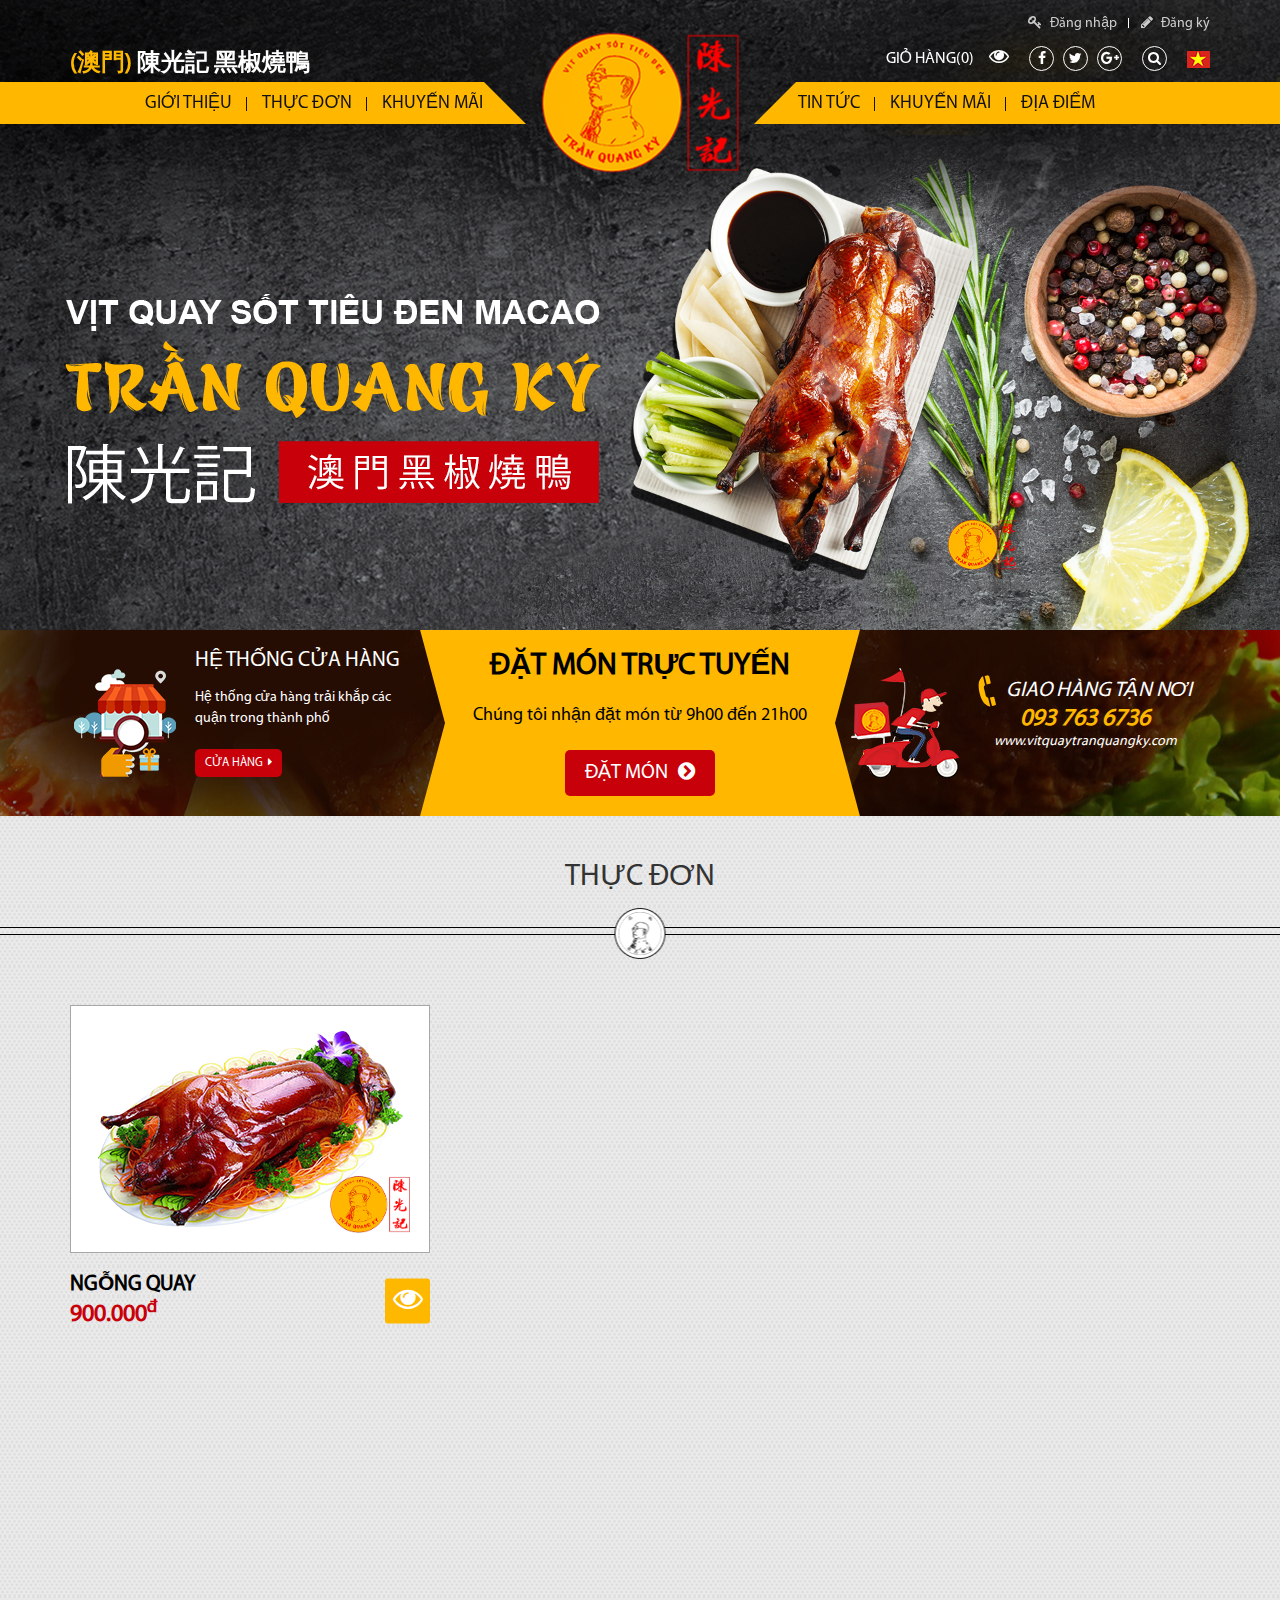
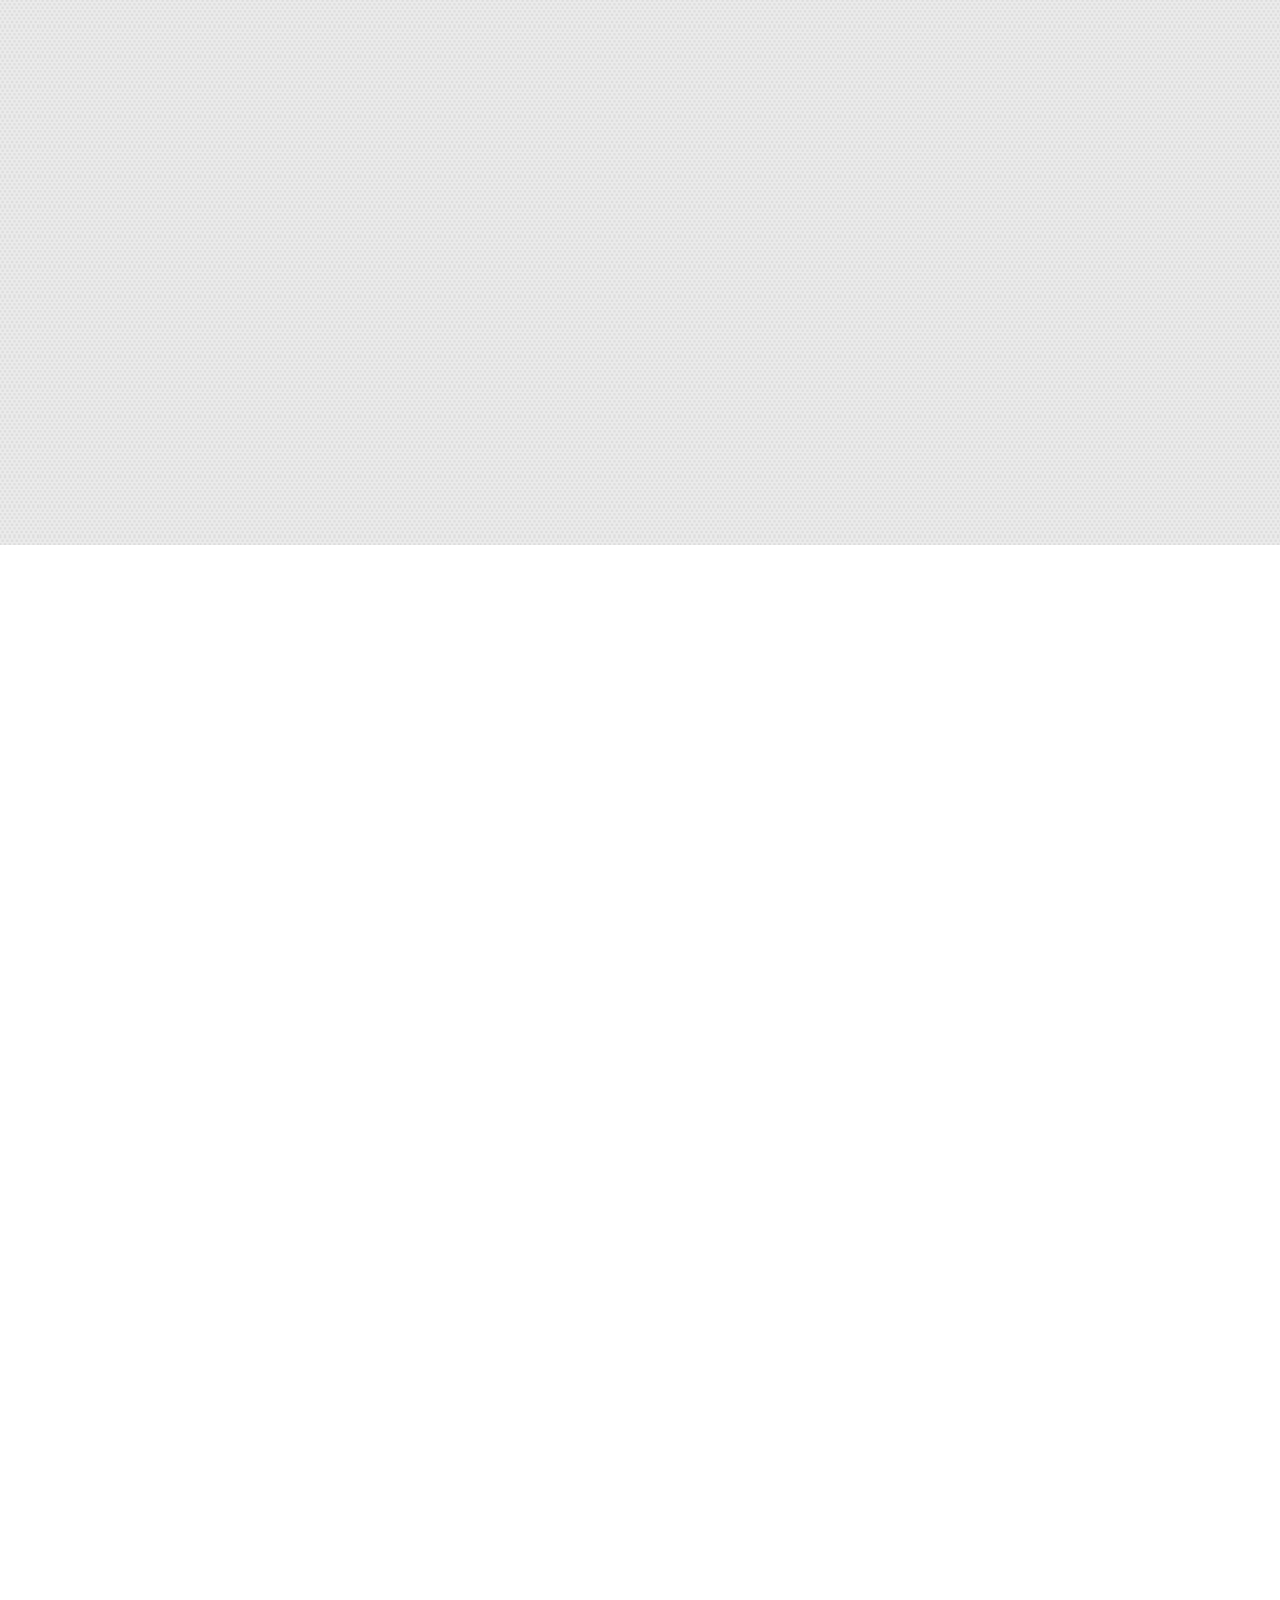
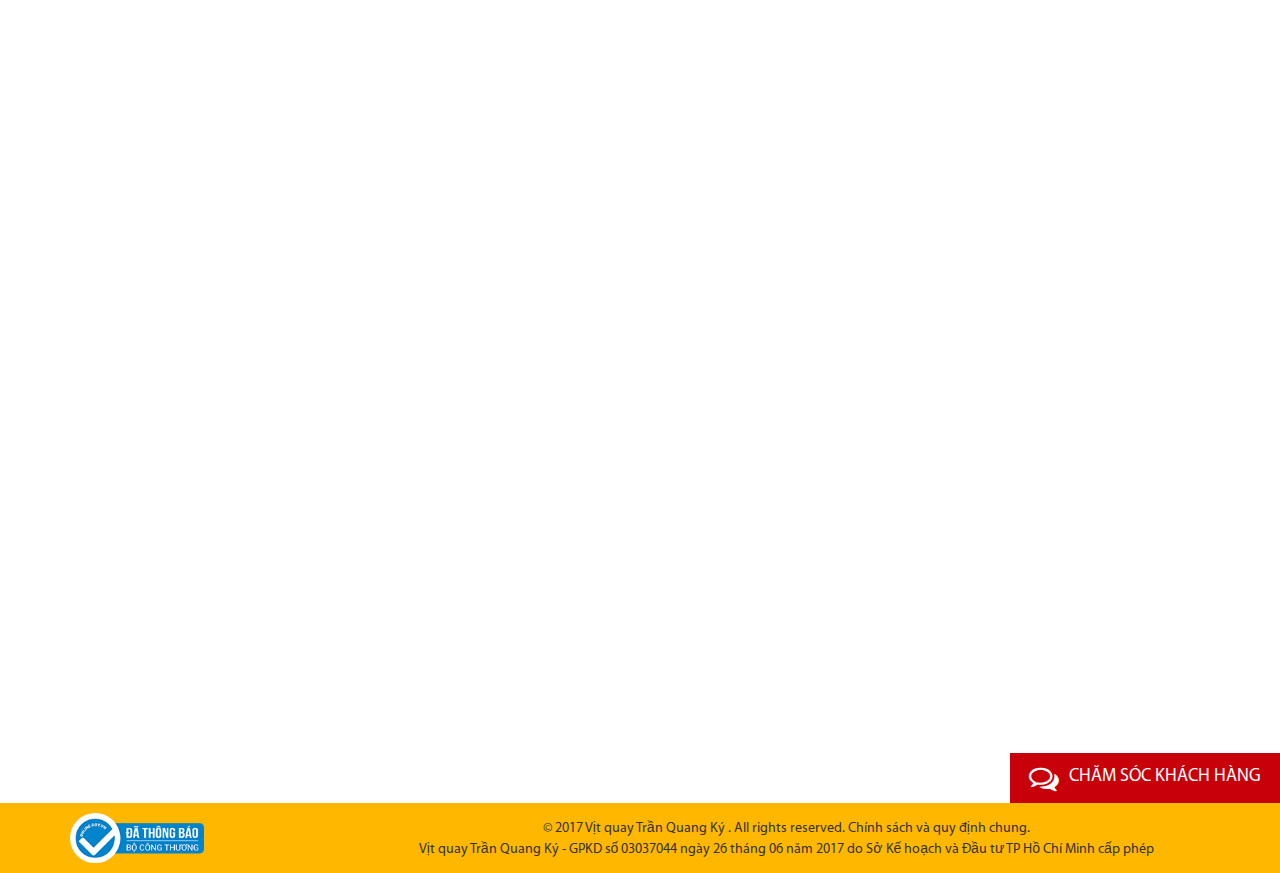
<file: index.html>
<!DOCTYPE html>
<html lang="en">
    <head>
        <meta http-equiv="Content-Type" content="text/html; charset=UTF-8">
        <meta charset="utf-8">
        <meta http-equiv="X-UA-Compatible" content="IE=edge">
        <meta name="viewport" content="width=device-width, initial-scale=1">
        <meta name="description" content="">
        <meta name="author" content="">
        <title>Vịt quay Trần Quang Ký</title>

        <!-- Bootstrap core CSS -->
        <link href="css/font-awesome.min.css" rel="stylesheet">
        <link href="css/bootstrap.min.css" rel="stylesheet">
        <link href="css/slider-pro.min.css" rel="stylesheet">
        <link href="css/animate.css" rel="stylesheet">

        <!-- Custom core CSS -->
        <link href="css/custom.css" rel="stylesheet">
        <link href="css/responsive.css" rel="stylesheet">
    </head>

  <body class="home">

    <!-- header -->
    <header>
      <!-- header top -->
      <section class="header-top">
        <div class="container">
          <div class="row">
            <div class="col-sm-12">
              <ul class="action">
                <li><a href="#" data-toggle="modal" data-target="#myModalLogin"><i class="fa fa-key" aria-hidden="true"></i>Đăng nhập</a></li>
                <li><a href="#" data-toggle="modal" data-target="#myModalSignUp"><i class="fa fa-pencil" aria-hidden="true"></i>Đăng ký</a></li>
              </ul>
            </div>
          </div>
          <div class="row site-link">
            <div class="col-sm-6">
              <p class="info"><span>(澳門)</span> 陳光記 黑椒燒鴨</p>
            </div>
            <div class="col-sm-6">
              <ul class="link">
                <li><a href="">giỏ hàng(0)<i class="fa fa-eye" aria-hidden="true"></i></a></li>
                <li>
                  <a href="#"><i class="fa fa-facebook" aria-hidden="true"></i></a>
                  <a href="#"><i class="fa fa-twitter" aria-hidden="true"></i></a>
                  <a href="#"><i class="fa fa-google-plus" aria-hidden="true"></i></a>
                </li>
                <li class="search">
                  <a href=""><i class="fa fa-search" aria-hidden="true"></i></a>
                  <form method="get" action="">
                    <input type="text" placeholder="" class="text" name="s" autocomplete="off" value="">
                    <input type="submit" value="Search" class="submit">
                  </form>
                </li>
                <li>
                  <a href="#"><img src="images/flag-vn.png" alt=""></a>
                </li>
              </ul>
            </div>
          </div>
        </div>
      </section>
      <!-- end header top -->

      <!-- menu -->
      <nav class="navbar navbar-default navbar-static-top">
        <div class="container">
          <div class="navbar-header">
            <button type="button" class="navbar-toggle collapsed" data-toggle="collapse" data-target="#navbar" aria-expanded="false" aria-controls="navbar">
              <span class="sr-only">Toggle navigation</span>
              <span class="icon-bar"></span>
              <span class="icon-bar"></span>
              <span class="icon-bar"></span>
            </button>
            <a class="navbar-brand" href="index.html"><img src="images/logo.png" alt="Vịt quay Trần Quang Ký"></a>
          </div>
          <div id="navbar" class="navbar-collapse collapse">
            <ul class="nav navbar-nav">
              <li><a href="introduce.html">GIỚI THIỆU</a></li>
              <li><a href="menu.html">THỰC ĐƠN</a></li>
              <li><a href="">KHUYẾN MÃI</a></li>
              <li><a href="news.html">TIN TỨC</a>
                <ul>
                  <li><a href="">Hướng dẫn mua hàng</a></li>
                  <li><a href="">Phương thức thanh toán</a></li>
                </ul>
              </li>
              <li><a href="">KHUYẾN MÃI</a></li>
              <li><a href="place.html">ĐỊA ĐIỂM</a></li>
            </ul>
          </div><!--/.nav-collapse -->
        </div>
      </nav>
      <!-- end header -->
    </header>
    <!-- end header -->

    <!-- popup đăng nhập -->
    <div class="modal fade" id="myModalLogin" tabindex="-1" role="dialog" aria-labelledby="myModalLabel">
      <div class="modal-dialog" role="document">
        <div class="modal-content">
          <div class="modal-header">
            <button type="button" class="close" data-dismiss="modal" aria-label="Close"><span aria-hidden="true">&times;</span></button>
            <h4 class="modal-title" id="myModalLabel">Đăng nhập</h4>
          </div>
          <div class="modal-body">
            <form>
              <div class="form-group">
                <input type="email" class="form-control" id="user_email" placeholder="Email">
                <i class="fa fa-envelope-open" aria-hidden="true"></i>
              </div>
              <div class="form-group">
                <input type="password" class="form-control" id="user_password" placeholder="Mật khẩu">
                <i class="fa fa-lock" aria-hidden="true"></i>
              </div>
              <div class="modal-button">
                <button type="button">Đăng nhập<i class="fa fa-arrow-circle-right" aria-hidden="true"></i></button>
              </div>
            </form>
          </div>
        </div>
      </div>
    </div>

    <!-- popup đăng ký -->
    <div class="modal fade" id="myModalSignUp" tabindex="-1" role="dialog" aria-labelledby="myModalLabel">
      <div class="modal-dialog" role="document">
        <div class="modal-content">
          <div class="modal-header">
            <button type="button" class="close" data-dismiss="modal" aria-label="Close"><span aria-hidden="true">&times;</span></button>
            <h4 class="modal-title" id="myModalLabel">đăng ký</h4>
          </div>
          <div class="modal-body">
            <form>
              <div class="form-group">
                <input type="text" class="form-control" id="name" placeholder="Họ và tên">
                <i class="fa fa-user-circle-o" aria-hidden="true"></i>
              </div>
              <div class="form-group">
                <input type="password" class="form-control" id="password" placeholder="Mật khẩu">
                <i class="fa fa-lock" aria-hidden="true"></i>
              </div>
              <div class="form-group">
                <input type="password" class="form-control" id="re-password" placeholder="Nhập lại mật khẩu">
                <i class="fa fa-lock" aria-hidden="true"></i>
              </div>
              <div class="form-group">
                <label class="checkbox-inline checkbox-title">
                  Giới tính
                </label>
                <label class="checkbox-inline">
                  <input type="checkbox" id="inlineCheckbox1" value="option1"> Nam
                </label>
                <label class="checkbox-inline">
                  <input type="checkbox" id="inlineCheckbox2" value="option2"> Nữ
                </label>
              </div>
              <div class="form-group">
                <input type="email" class="form-control" id="email" placeholder="Email">
                <i class="fa fa-envelope-open" aria-hidden="true"></i>
              </div>
              <div class="form-group">
                <input type="text" class="form-control" id="address" placeholder="Địa chỉ">
                <i class="fa fa-map-marker" aria-hidden="true"></i>
              </div>
              <div class="modal-button">
                <button type="button">Đăng ký<i class="fa fa-arrow-circle-right" aria-hidden="true"></i></button>
              </div>
            </form>
          </div>
        </div>
      </div>
    </div>

    <main>
      <!-- slide -->
      <section class="main_visual">
        <div class="slider-pro" id="main-slide">
        	<div class="sp-slides">
        		<div class="sp-slide">
              <img class="sp-image" src="images/image1.jpg"/>
              <p class="sp-layer sp-padding"
                data-horizontal="8%" data-vertical="45%"
                data-show-transition="right" data-hide-transition="up" data-show-delay="400" data-hide-delay="200">
                <img src="images/main_copy.png" alt="Vịt quay Trần Quang Ký">
              </p>
            </div>
        		<div class="sp-slide">
              <img class="sp-image" src="images/image1.jpg"/>
              <p class="sp-layer sp-padding"
                data-horizontal="8%" data-vertical="45%"
                data-show-transition="right" data-hide-transition="up" data-show-delay="400" data-hide-delay="200">
                <img src="images/main_copy.png" alt="Vịt quay Trần Quang Ký">
              </p>
            </div>
        	</div>
        </div>
      </section>
      <!-- end slide -->

      <!-- section hệ thống cửa hàng -->
      <section class="store-info">
        <div class="container">
          <div class="row">
            <div class="col-sm-4">
              <div class="box-img">
                <figure><img src="images/create-online-store.png" alt="HỆ THỐNG Cửa HÀNG"></figure>
              </div>
              <div class="box-text">
                <h3>HỆ THỐNG Cửa HÀNG</h3>
                <p>
                  Hệ thống cửa hàng trải khắp các quận trong thành phố
                </p>
                <p class="more"><a href="#">CỬA HÀNG<i class="fa fa-caret-right" aria-hidden="true"></i></a></p>
              </div>
            </div>
            <div class="col-sm-4">
              <div class="box-full-text">
                <h2>ĐẶT MÓN TRỰC TUYẾN</h2>
                <p>
                  Chúng tôi nhận đặt món từ 9h00 đến 21h00
                </p>
                <p class="more"><a href="#">ĐẶT MÓN<i class="fa fa-chevron-circle-right" aria-hidden="true"></i></a></p>
              </div>
            </div>
            <div class="col-sm-4">
              <div class="box-img">
                <figure><img src="images/funny-pizza-delivery-boy.png" alt="GIAO HÀNG TẬN NƠI"></figure>
              </div>
              <div class="box-text">
                <h3><img src="images/icon-phone.png" alt="GIAO HÀNG TẬN NƠI">GIAO HÀNG TẬN NƠI</h3>
                <p class="tel">
                  093 763 6736
                </p>
                <p><a href="www.vitquaytranquangky.com">www.vitquaytranquangky.com</a></p>
              </div>
            </div>
        </div>
      </section>
      <!-- section hệ thống cửa hàng -->

      <!-- section thực đơn -->
      <!-- popup show order -->

      <div id="popupMenu" class="modal fade popup-menu" role="dialog">
        <div class="modal-dialog">
          <!-- Modal content-->
          <div class="modal-content">
            <div class="modal-header">
              <button type="button" class="close" data-dismiss="modal">&times;</button>
            </div>
            <div class="modal-body">
              <div class="row">
                <div class="col-sm-6">
                  <div class="slider-pro slide-menu-order">
                    <div class="sp-slides">
                      <div class="sp-slide">
                        <img class="sp-image" src="images/top_img001.png"/>
                      </div>

                      <div class="sp-slide">
                        <img class="sp-image" src="images/top_img002.png"/>
                      </div>

                      <div class="sp-slide">
                        <img class="sp-image" src="images/top_img003.png"/>
                      </div>
                    </div>

                    <div class="sp-thumbnails">
                      <img class="sp-thumbnail" src="images/top_img001.png"/>
                      <img class="sp-thumbnail" src="images/top_img002.png"/>
                      <img class="sp-thumbnail" src="images/top_img003.png"/>
                    </div>
                  </div>
                </div>
                <div class="col-sm-6">
                  <h2>vịt quay sốt tiêu đen</h2>
                  <p class="price">
                    Giá: 340.000<sup>đ/1 con</sup>
                  </p>
                  <p>
                    Lorem ipsum dolor sit amet, consectetur adipisicing elit, sed do eiusmod tempor incididunt ut labore et dolore magna aliqua. Ut enim ad minim veniam, quis nostrud exercitation ullamco laboris nisi ut aliquip ex ea commodo consequat. Duis aute irure dolor in reprehenderit in voluptate velit esse cillum dolore eu fugiat nulla pariatur. Excepteur sint occaecat cupidatat non proident, sunt in culpa qui officia deserunt mollit anim id est laborum. Sed ut perspiciatis unde omnis iste natus error sit
                  </p>
                  <p class="btn-order">
                    <a href="#"><i class="fa fa-eye fa-shopping-cart" aria-hidden="true"></i>ĐẶT HÀNG</a>
                  </p>
                </div>
              </div>
            </div>
          </div>

        </div>
      </div>

      <!-- popup show order -->

      <section class="content-menu wow fadeInUp">
        <h2>THỰC ĐƠN</h2>
        <div class="container">
          <div class="row">
            <div class="col-sm-4 col-xs-6">
              <div class="item">
                <figure>
                  <a href="#"><img src="images/top_img001.png" alt="ngỗng quay"></a>
                  <div class="info"><img src="images/logo.png" alt="Vịt quay Trần Quang Ký"></div>
                </figure>
                <div class="item-detail">
                  <h3><a href="#">ngỗng quay</a></h3>
                  <p class="price">900.000<sup>đ</sup></p>
                  <div class="item-eye"><a href="#" data-toggle="modal" data-target="#popupMenu" class="show-order"><i class="fa fa-eye" aria-hidden="true"></i></a></div>
                </div>
              </div>
            </div>
            <div class="col-sm-4 col-xs-6 wow fadeInUp">
              <div class="item">
                <figure>
                  <a href="#"><img src="images/top_img002.png" alt="vịt quay tiêu da giòn"></a>
                  <div class="info"><img src="images/logo.png" alt="Vịt quay Trần Quang Ký"></div>
                </figure>
                <div class="item-detail">
                  <h3><a href="#">vịt quay tiêu da giòn</a></h3>
                  <p class="price">380.000<sup>đ</sup></p>
                  <div class="item-eye"><a href="#" data-toggle="modal" data-target="#popupMenu" class="show-order"><i class="fa fa-eye" aria-hidden="true"></i></a></div>
                </div>
              </div>
            </div>
            <div class="col-sm-4 col-xs-6 wow fadeInUp">
              <div class="item">
                <figure>
                  <a href="#"><img src="images/top_img003.png" alt="vịt quay sốt tiêu đen"></a>
                  <div class="info"><img src="images/logo.png" alt="Vịt quay Trần Quang Ký"></div>
                </figure>
                <div class="item-detail">
                  <h3><a href="#">vịt quay sốt tiêu đen</a></h3>
                  <p class="price">340.000<sup>đ</sup></p>
                  <div class="item-eye"><a href="#" data-toggle="modal" data-target="#popupMenu" class="show-order"><i class="fa fa-eye" aria-hidden="true"></i></a></div>
                </div>
              </div>
            </div>
            <div class="col-sm-4 col-xs-6 wow fadeInUp">
              <div class="item">
                <figure>
                  <a href="#"><img src="images/top_img004.png" alt="sườn non Nướng Mật Ong"></a>
                  <div class="info"><img src="images/logo.png" alt="Vịt quay Trần Quang Ký"></div>
                </figure>
                <div class="item-detail">
                  <h3><a href="#">sườn non Nướng Mật Ong</a></h3>
                  <p class="price">260.000<sup>đ</sup></p>
                  <div class="item-eye"><a href="#" data-toggle="modal" data-target="#popupMenu" class="show-order"><i class="fa fa-eye" aria-hidden="true"></i></a></div>
                </div>
              </div>
            </div>
            <div class="col-sm-4 col-xs-6 wow fadeInUp">
              <div class="item">
                <figure>
                  <a href="#"><img src="images/top_img005.png" alt="HEO QUAY SỮA"></a>
                  <div class="info"><img src="images/logo.png" alt="Vịt quay Trần Quang Ký"></div>
                </figure>
                <div class="item-detail">
                  <h3><a href="#">HEO QUAY SỮA</a></h3>
                  <p class="price">900.000<sup>đ</sup></p>
                  <div class="item-eye"><a href="#" data-toggle="modal" data-target="#popupMenu" class="show-order"><i class="fa fa-eye" aria-hidden="true"></i></a></div>
                </div>
              </div>
            </div>
            <div class="col-sm-4 col-xs-6 wow fadeInUp">
              <div class="item">
                <figure>
                  <a href="#"><img src="images/top_img006.png" alt="Xá Xíu Nướng Mật Ong"></a>
                  <div class="info"><img src="images/logo.png" alt="Vịt quay Trần Quang Ký"></div>
                </figure>
                <div class="item-detail">
                  <h3><a href="#">Xá Xíu Nướng Mật Ong</a></h3>
                  <p class="price">250.000<sup>đ</sup></p>
                  <div class="item-eye"><a href="#" data-toggle="modal" data-target="#popupMenu" class="show-order"><i class="fa fa-eye" aria-hidden="true"></i></a></div>
                </div>
              </div>
            </div>
            <div class="col-sm-4 col-xs-6 wow fadeInUp">
              <div class="item">
                <figure>
                  <a href="#"><img src="images/top_img007.png" alt="THỊT quay ma cao"></a>
                  <div class="info"><img src="images/logo.png" alt="Vịt quay Trần Quang Ký"></div>
                </figure>
                <div class="item-detail">
                  <h3><a href="#">THỊT quay ma cao</a></h3>
                  <p class="price">250.000<sup>đ</sup></p>
                  <div class="item-eye"><a href="#" data-toggle="modal" data-target="#popupMenu" class="show-order"><i class="fa fa-eye" aria-hidden="true"></i></a></div>
                </div>
              </div>
            </div>
            <div class="col-sm-4 col-xs-6 wow fadeInUp">
              <div class="item">
                <figure>
                  <a href="#"><img src="images/top_img008.png" alt="gà hấp xì dầu"></a>
                  <div class="info"><img src="images/logo.png" alt="Vịt quay Trần Quang Ký"></div>
                </figure>
                <div class="item-detail">
                  <h3><a href="#">gà hấp xì dầu</a></h3>
                  <p class="price">340.000<sup>đ</sup></p>
                  <div class="item-eye"><a href="#" data-toggle="modal" data-target="#popupMenu" class="show-order"><i class="fa fa-eye" aria-hidden="true"></i></a></div>
                </div>
              </div>
            </div>
            <div class="col-sm-4 col-xs-6 wow fadeInUp">
              <div class="item">
                <figure>
                  <a href="#"><img src="images/top_img009.png" alt="gà hấp ta"></a>
                  <div class="info"><img src="images/logo.png" alt="Vịt quay Trần Quang Ký"></div>
                </figure>
                <div class="item-detail">
                  <h3><a href="#">gà hấp ta</a></h3>
                  <p class="price">320.000<sup>đ</sup></p>
                  <div class="item-eye"><a href="#" data-toggle="modal" data-target="#popupMenu" class="show-order"><i class="fa fa-eye" aria-hidden="true"></i></a></div>
                </div>
              </div>
            </div>
          </div>
        </div>
      </section>
      <!-- end section thực đơn -->

      <!-- section giới thiệu -->
      <section class="content-introduce wow fadeInUp">
        <div class="container">
          <div class="row">
            <div class="col-sm-6">
              <div class="row">
                <div class="col-sm-12">
                  <div class="video-wrapper">
                    <img class="play-video" src="images/video_001.jpg" alt="Vịt quay Trần Quang Ký" data-video="https://www.youtube.com/embed/GYlZ4HJDFcc?ecver=2/version=3&playerapiid=ytplayer&vq=hd720&autoplay=1">
                    <iframe class="video01" src="" width="640" height="360" frameborder="0" allowfullscreen></iframe>
                  </div>
                </div>
              </div>
              <div class="row">
                <div class="col-xs-6">
                  <div class="video-wrapper">
                    <img class="play-video" src="images/video_002.jpg" alt="Vịt quay Trần Quang Ký" data-video="https://www.youtube.com/embed/GYlZ4HJDFcc?ecver=2/version=3&playerapiid=ytplayer&vq=hd720&autoplay=1">
                    <iframe class="video01" src="" width="640" height="360" frameborder="0" allowfullscreen></iframe>
                  </div>
                </div>
                <div class="col-xs-6">
                  <div class="video-wrapper">
                    <img class="play-video" src="images/video_003.jpg" alt="Vịt quay Trần Quang Ký" data-video="https://www.youtube.com/embed/GYlZ4HJDFcc?ecver=2/version=3&playerapiid=ytplayer&vq=hd720&autoplay=1">
                    <iframe class="video01" src="" width="640" height="360" frameborder="0" allowfullscreen></iframe>
                  </div>
                </div>
              </div>
            </div>
            <div class="col-sm-6">
              <div class="box-content">
                <h2><span>GIỚI THIỆU</span><br>VỊT QUAY TRẦN QUANG KÝ</h2>
                <p>
                  Lorem ipsum dolor sit amet, consectetur adipisicing elit, sed do eiusmod tempor incididunt ut labore et dolore magna aliqua. Ut enim ad minim veniam, quis nostrud exercitation ullamco laboris nisi ut aliquip ex ea commodo consequat. Duis aute irure dolor in reprehenderit in voluptate velit esse cillum dolore eu fugiat nulla pariatur. Excepteur sint occaecat cupidatat non proident, sunt in culpa qui officia deserunt mollit anim id est laborum. Sed ut perspiciatis unde omnis iste natus error sit voluptatem accusantium doloremque laudantium, totam rem aperiam, eaque ipsa quae ab illo inventore veritatis et quasi architecto beatae vitae dicta sunt explicabo. Nemo enim ipsam voluptatem quia voluptas sit aspernatur aut odit aut fugit
                </p>
                <p class="more"><a href="#">XEM THÊM</a></p>
                <figure><a href="#"><img src="images/logo-foody.png" alt="VỊT QUAY TRẦN QUANG KÝ"></a></figure>
              </div>
            </div>
          </div>
        </div>
      </section>
      <!-- end section giới thiệu -->

      <!-- section khuyến mãi -->
      <section class="content-promotion wow fadeInUp">
        <h2>khuyến mãi</h2>
        <div class="container">
          <div class="row">
            <div class="col-sm-4 wow fadeInUp">
              <figure><a href="#"><img src="images/top_img010.png" alt="Lorem ipsum dolor sit amet consectetur adipisicing"></a></figure>
              <div class="detail">
                <h3><a href="#">Lorem ipsum dolor sit amet consectetur adipisicing</a></h3>
                <p class="more"><a href="#">Xem chi tiết<i class="fa fa-arrow-circle-right" aria-hidden="true"></i></a></p>
              </div>
            </div>
            <div class="col-sm-4 wow fadeInUp">
              <figure><a href="#"><img src="images/top_img011.png" alt="Lorem ipsum dolor sit amet consectetur adipisicing"></a></figure>
              <div class="detail">
                <h3><a href="#">Lorem ipsum dolor sit amet consectetur adipisicing</a></h3>
                <p class="more"><a href="#">Xem chi tiết<i class="fa fa-arrow-circle-right" aria-hidden="true"></i></a></p>
              </div>
            </div>
            <div class="col-sm-4 wow fadeInUp">
              <figure><a href="#"><img src="images/top_img012.png" alt="Lorem ipsum dolor sit amet consectetur adipisicing"></a></figure>
              <div class="detail">
                <h3><a href="#">Lorem ipsum dolor sit amet consectetur adipisicing</a></h3>
                <p class="more"><a href="#">Xem chi tiết<i class="fa fa-arrow-circle-right" aria-hidden="true"></i></a></p>
              </div>
            </div>
          </div>
        </div>
      </section>
      <!-- end section khuyến mãi -->

      <!-- section địa điểm -->
      <section class="content-link wow fadeInUp">
        <div class="container">
          <div class="row">
            <div class="col-sm-12">
              <h2>VỊT QUAY TIÊU ĐEN MA CAO</h2>
              <figure><img src="images/text-img.png" alt="Vịt quay Trần Quang Ký"></figure>
              <p class="link"><a href="#"><i class="fa fa-map-marker" aria-hidden="true"></i><span>Xem tất cả các địa điểm</span></a></p>
            </div>
          </div>
        </div>
      </section>
      <!-- end section địa điểm -->

      <!-- section chăm sóc khách hàng -->
      <div class="take-care">
        <div class="title">
          <h3><i class="fa fa-comments-o" aria-hidden="true"></i><span>Chăm sóc khách hàng</span></h3>
        </div>
        <div class="content-form">

        </div>
      </div>
    </main>
    <!-- end main -->

    <!-- footer -->
    <footer>
      <div class="container">
        <div class="row">
          <div class="col-lg-3 col-sm-2">
            <figure><img src="images/ok.png" alt=""></figure>
          </div>
          <div class="col-lg-9 col-sm-10">
            <p class="copy-right">
              &copy; 2017 Vịt quay Trần Quang Ký . All rights reserved. <br class="sp-only" />Chính sách và quy định chung.<br>
              Vịt quay Trần Quang Ký - GPKD số 03037044 ngày 26 tháng 06 năm 2017 do Sở Kế hoạch và Đầu tư TP Hồ Chí Minh cấp phép
            </p>
          </div>
        </div>
      </div>
    </footer>


    <!-- Bootstrap core JavaScript
    ================================================== -->
    <!-- Placed at the end of the document so the pages load faster -->
    <script src="js/jquery.min.js"></script>
    <script src="js/bootstrap.min.js"></script>
    <script src="js/jquery.sliderPro.min.js"></script>
    <script src="js/wow.min.js"></script>
    <script>
      new WOW().init();
    </script>
    <script src="js/main.js"></script>
    </body>
</html>
</file>
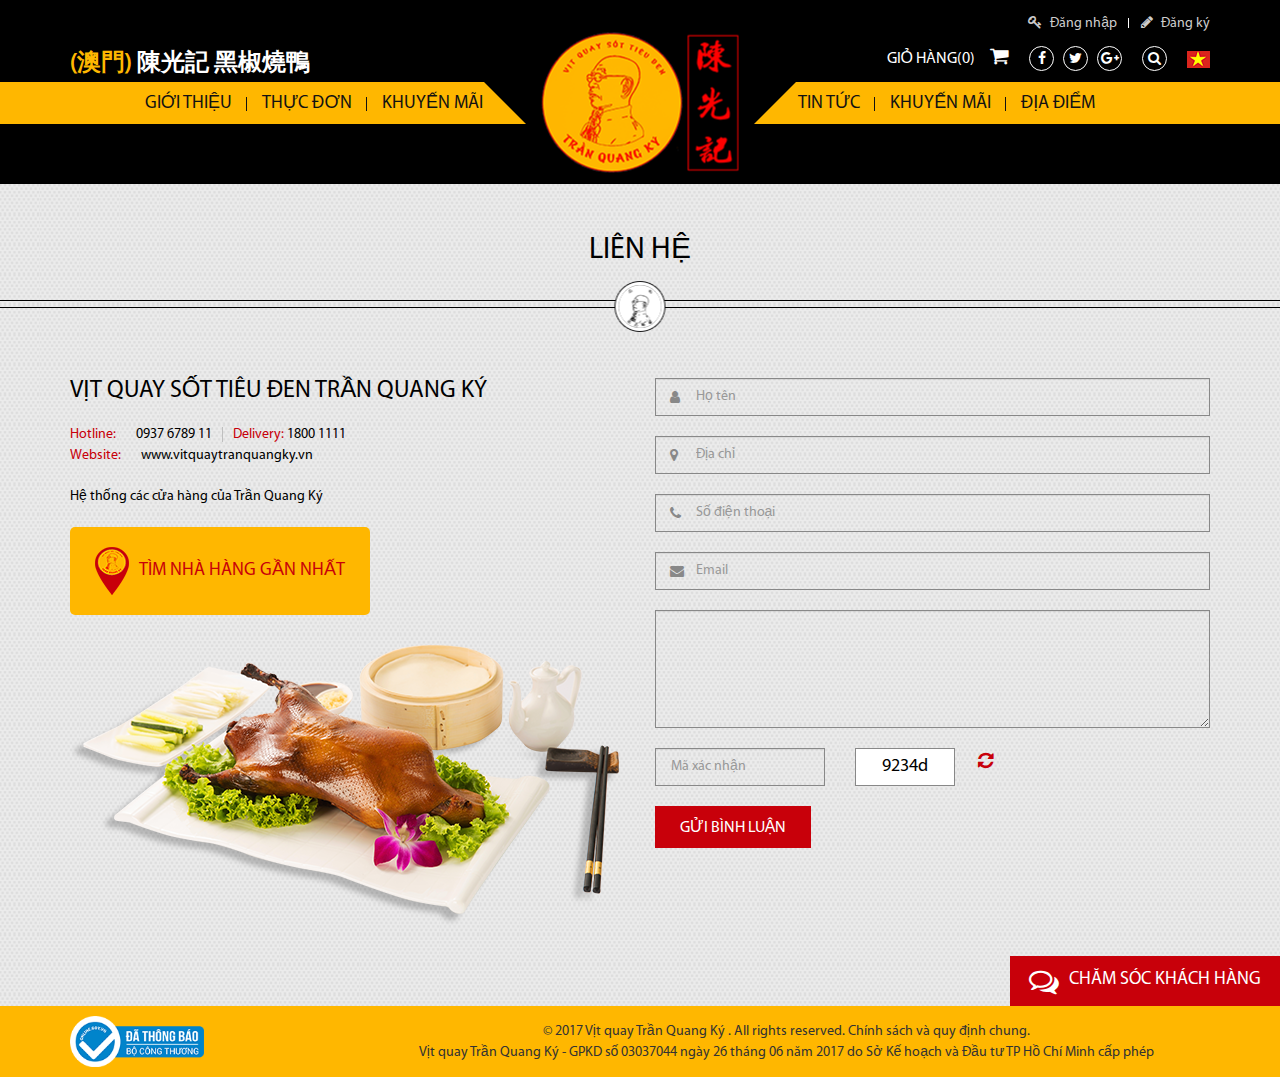
<file: contact.html>
<!DOCTYPE html>
<html lang="en">
    <head>
        <meta http-equiv="Content-Type" content="text/html; charset=UTF-8">
        <meta charset="utf-8">
        <meta http-equiv="X-UA-Compatible" content="IE=edge">
        <meta name="viewport" content="width=device-width, initial-scale=1">
        <meta name="description" content="">
        <meta name="author" content="">
        <title>Vịt quay Trần Quang Ký</title>

        <!-- Bootstrap core CSS -->
        <link href="css/font-awesome.min.css" rel="stylesheet">
        <link href="css/bootstrap.min.css" rel="stylesheet">
        <link href="css/slider-pro.min.css" rel="stylesheet">
        <link href="css/animate.css" rel="stylesheet">

        <!-- Custom core CSS -->
        <link href="css/custom.css" rel="stylesheet">
        <link href="css/responsive.css" rel="stylesheet">
    </head>

  <body>

    <!-- header -->
    <header>
      <!-- header top -->
      <section class="header-top">
        <div class="container">
          <div class="row">
            <div class="col-sm-12">
              <ul class="action">
                <li><a href="#" data-toggle="modal" data-target="#myModalLogin"><i class="fa fa-key" aria-hidden="true"></i>Đăng nhập</a></li>
                <li><a href="#" data-toggle="modal" data-target="#myModalSignUp"><i class="fa fa-pencil" aria-hidden="true"></i>Đăng ký</a></li>
              </ul>
            </div>
          </div>
          <div class="row site-link">
            <div class="col-sm-6">
              <p class="info"><span>(澳門)</span> 陳光記 黑椒燒鴨</p>
            </div>
            <div class="col-sm-6">
              <ul class="link">
                <li><a href="">giỏ hàng(0)<i class="fa fa-shopping-cart" aria-hidden="true"></i></a></li>
                <li>
                  <a href="#"><i class="fa fa-facebook" aria-hidden="true"></i></a>
                  <a href="#"><i class="fa fa-twitter" aria-hidden="true"></i></a>
                  <a href="#"><i class="fa fa-google-plus" aria-hidden="true"></i></a>
                </li>
                <li class="search">
                  <a href=""><i class="fa fa-search" aria-hidden="true"></i></a>
                  <form method="get" action="">
                    <input type="text" placeholder="" class="text" name="s" autocomplete="off" value="">
                    <input type="submit" value="Search" class="submit">
                  </form>
                </li>
                <li>
                  <a href="#"><img src="images/flag-vn.png" alt=""></a>
                </li>
              </ul>
            </div>
          </div>
        </div>
      </section>
      <!-- end header top -->

      <!-- menu -->
      <nav class="navbar navbar-default navbar-static-top">
        <div class="container">
          <div class="navbar-header">
            <button type="button" class="navbar-toggle collapsed" data-toggle="collapse" data-target="#navbar" aria-expanded="false" aria-controls="navbar">
              <span class="sr-only">Toggle navigation</span>
              <span class="icon-bar"></span>
              <span class="icon-bar"></span>
              <span class="icon-bar"></span>
            </button>
            <a class="navbar-brand" href="index.html"><img src="images/logo.png" alt="Vịt quay Trần Quang Ký"></a>
          </div>
          <div id="navbar" class="navbar-collapse collapse">
            <ul class="nav navbar-nav">
              <li><a href="introduce.html">GIỚI THIỆU</a></li>
              <li><a href="menu.html">THỰC ĐƠN</a></li>
              <li><a href="">KHUYẾN MÃI</a></li>
              <li><a href="news.html">TIN TỨC</a>
                <ul>
                  <li><a href="">Hướng dẫn mua hàng</a></li>
                  <li><a href="">Phương thức thanh toán</a></li>
                </ul>
              </li>
              <li><a href="">KHUYẾN MÃI</a></li>
              <li><a href="place.html">ĐỊA ĐIỂM</a></li>
            </ul>
          </div><!--/.nav-collapse -->
        </div>
      </nav>
      <!-- end header -->
    </header>
    <!-- end header -->

    <!-- popup đăng nhập -->
    <div class="modal fade" id="myModalLogin" tabindex="-1" role="dialog" aria-labelledby="myModalLabel">
      <div class="modal-dialog" role="document">
        <div class="modal-content">
          <div class="modal-header">
            <button type="button" class="close" data-dismiss="modal" aria-label="Close"><span aria-hidden="true">&times;</span></button>
            <h4 class="modal-title" id="myModalLabel">Đăng nhập</h4>
          </div>
          <div class="modal-body">
            <form>
              <div class="form-group">
                <input type="email" class="form-control" id="user_email" placeholder="Email">
                <i class="fa fa-envelope-open" aria-hidden="true"></i>
              </div>
              <div class="form-group">
                <input type="password" class="form-control" id="user_password" placeholder="Mật khẩu">
                <i class="fa fa-lock" aria-hidden="true"></i>
              </div>
              <div class="modal-button">
                <button type="button">Đăng nhập<i class="fa fa-arrow-circle-right" aria-hidden="true"></i></button>
              </div>
            </form>
          </div>
        </div>
      </div>
    </div>
    <!-- end popup đăng nhập -->

    <!-- popup đăng ký -->
    <div class="modal fade" id="myModalSignUp" tabindex="-1" role="dialog" aria-labelledby="myModalLabel">
      <div class="modal-dialog" role="document">
        <div class="modal-content">
          <div class="modal-header">
            <button type="button" class="close" data-dismiss="modal" aria-label="Close"><span aria-hidden="true">&times;</span></button>
            <h4 class="modal-title" id="myModalLabel">đăng ký</h4>
          </div>
          <div class="modal-body">
            <form>
              <div class="form-group">
                <input type="text" class="form-control" id="name" placeholder="Họ và tên">
                <i class="fa fa-user-circle-o" aria-hidden="true"></i>
              </div>
              <div class="form-group">
                <input type="password" class="form-control" id="password" placeholder="Mật khẩu">
                <i class="fa fa-lock" aria-hidden="true"></i>
              </div>
              <div class="form-group">
                <input type="password" class="form-control" id="re-password" placeholder="Nhập lại mật khẩu">
                <i class="fa fa-lock" aria-hidden="true"></i>
              </div>
              <div class="form-group">
                <label class="checkbox-inline checkbox-title">
                  Giới tính
                </label>
                <label class="checkbox-inline">
                  <input type="checkbox" id="inlineCheckbox1" value="option1"> Nam
                </label>
                <label class="checkbox-inline">
                  <input type="checkbox" id="inlineCheckbox2" value="option2"> Nữ
                </label>
              </div>
              <div class="form-group">
                <input type="email" class="form-control" id="email" placeholder="Email">
                <i class="fa fa-envelope-open" aria-hidden="true"></i>
              </div>
              <div class="form-group">
                <input type="text" class="form-control" id="address" placeholder="Địa chỉ">
                <i class="fa fa-map-marker" aria-hidden="true"></i>
              </div>
              <div class="modal-button">
                <button type="button">Đăng ký<i class="fa fa-arrow-circle-right" aria-hidden="true"></i></button>
              </div>
            </form>
          </div>
        </div>
      </div>
    </div>
    <!-- end popup đăng ký -->

    <main>
      <!-- section liên hệ -->
      <section class="contact-content">
        <h2>liên hệ</h2>
        <div class="container">
          <div class="row">
            <div class="col-sm-6">
              <h3>VỊT QUAY SỐT TIÊU ĐEN TRẦN QUANG KÝ</h3>
              <div class="contact-info">
                <p>
                  <span>Hotline:</span><a href="tel:0937 6789 11">0937 6789 11</a><span>Delivery:</span> 1800 1111
                </p>
                <p>
                  <span>Website:</span><a href="www.vitquaytranquangky.vn">www.vitquaytranquangky.vn</a>
                </p>
              </div>
              <p>Hệ thống các cửa hàng của Trần Quang Ký</p>
              <p class="search-place">
                <a href="#"><img src="images/logo-small.png" alt="TÌM NHÀ HÀNG GẦN NHẤT"><span>TÌM NHÀ HÀNG GẦN NHẤT</span></a>
              </p>
              <img src="images/bg_contact.png" alt="VỊT QUAY SỐT TIÊU ĐEN TRẦN QUANG KÝ">
            </div>
            <div class="col-sm-6">
              <div class="form-contact">
                <form>
                  <div class="form-group">
                    <input type="text" class="form-control" id="user_name" placeholder="Họ tên"><i class="fa fa-user" aria-hidden="true"></i>
                  </div>
                  <div class="form-group">
                    <input type="text" class="form-control" id="input_address" placeholder="Địa chỉ"><i class="fa fa-map-marker" aria-hidden="true"></i>
                  </div>
                  <div class="form-group">
                    <input type="tel" class="form-control" id="input_tel" placeholder="Số điện thoại"><i class="fa fa-phone" aria-hidden="true"></i>
                  </div>
                  <div class="form-group">
                    <input type="email" class="form-control" id="input_email" placeholder="Email"><i class="fa fa-envelope" aria-hidden="true"></i>
                  </div>
                  <div class="form-group">
                    <textarea class="form-control" rows="5"></textarea>
                  </div>
                  <div class="form-group captcha">
                    <input type="text" class="form-control" id="input_captcha" placeholder="Mã xác nhận">
                    <span>9234d</span>
                    <a href="#"><i class="fa fa-refresh" aria-hidden="true"></i></a>
                  </div>
                  <button type="submit" class="btn-submit-form">gửi bình luận</button>
                </form>
              </div>
            </div>
          </div>
        </div>
      </section>
      <!-- section liên hệ -->

      <!-- chăm sóc khách hàng -->
      <div class="take-care">
        <div class="title">
          <h3><i class="fa fa-comments-o" aria-hidden="true"></i><span>Chăm sóc khách hàng</span></h3>
        </div>
        <div class="content-form">

        </div>
      </div>
      <!-- end chăm sóc khách hàng -->
    </main>

    <!-- footer -->
    <footer>
      <div class="container">
        <div class="row">
          <div class="col-lg-3 col-sm-2">
            <figure><img src="images/ok.png" alt=""></figure>
          </div>
          <div class="col-lg-9 col-sm-10">
            <p class="copy-right">
              &copy; 2017 Vịt quay Trần Quang Ký . All rights reserved. <br class="sp-only" />Chính sách và quy định chung.<br>
              Vịt quay Trần Quang Ký - GPKD số 03037044 ngày 26 tháng 06 năm 2017 do Sở Kế hoạch và Đầu tư TP Hồ Chí Minh cấp phép
            </p>
          </div>
        </div>
      </div>
    </footer>


    <!-- Bootstrap core JavaScript
    ================================================== -->
    <!-- Placed at the end of the document so the pages load faster -->
    <script src="js/jquery.min.js"></script>
    <script src="js/bootstrap.min.js"></script>
    <script src="js/jquery.sliderPro.min.js"></script>
    <script src="js/wow.min.js"></script>
    <script>
      new WOW().init();
    </script>
    <script src="js/main.js"></script>
    </body>
</html>
</file>
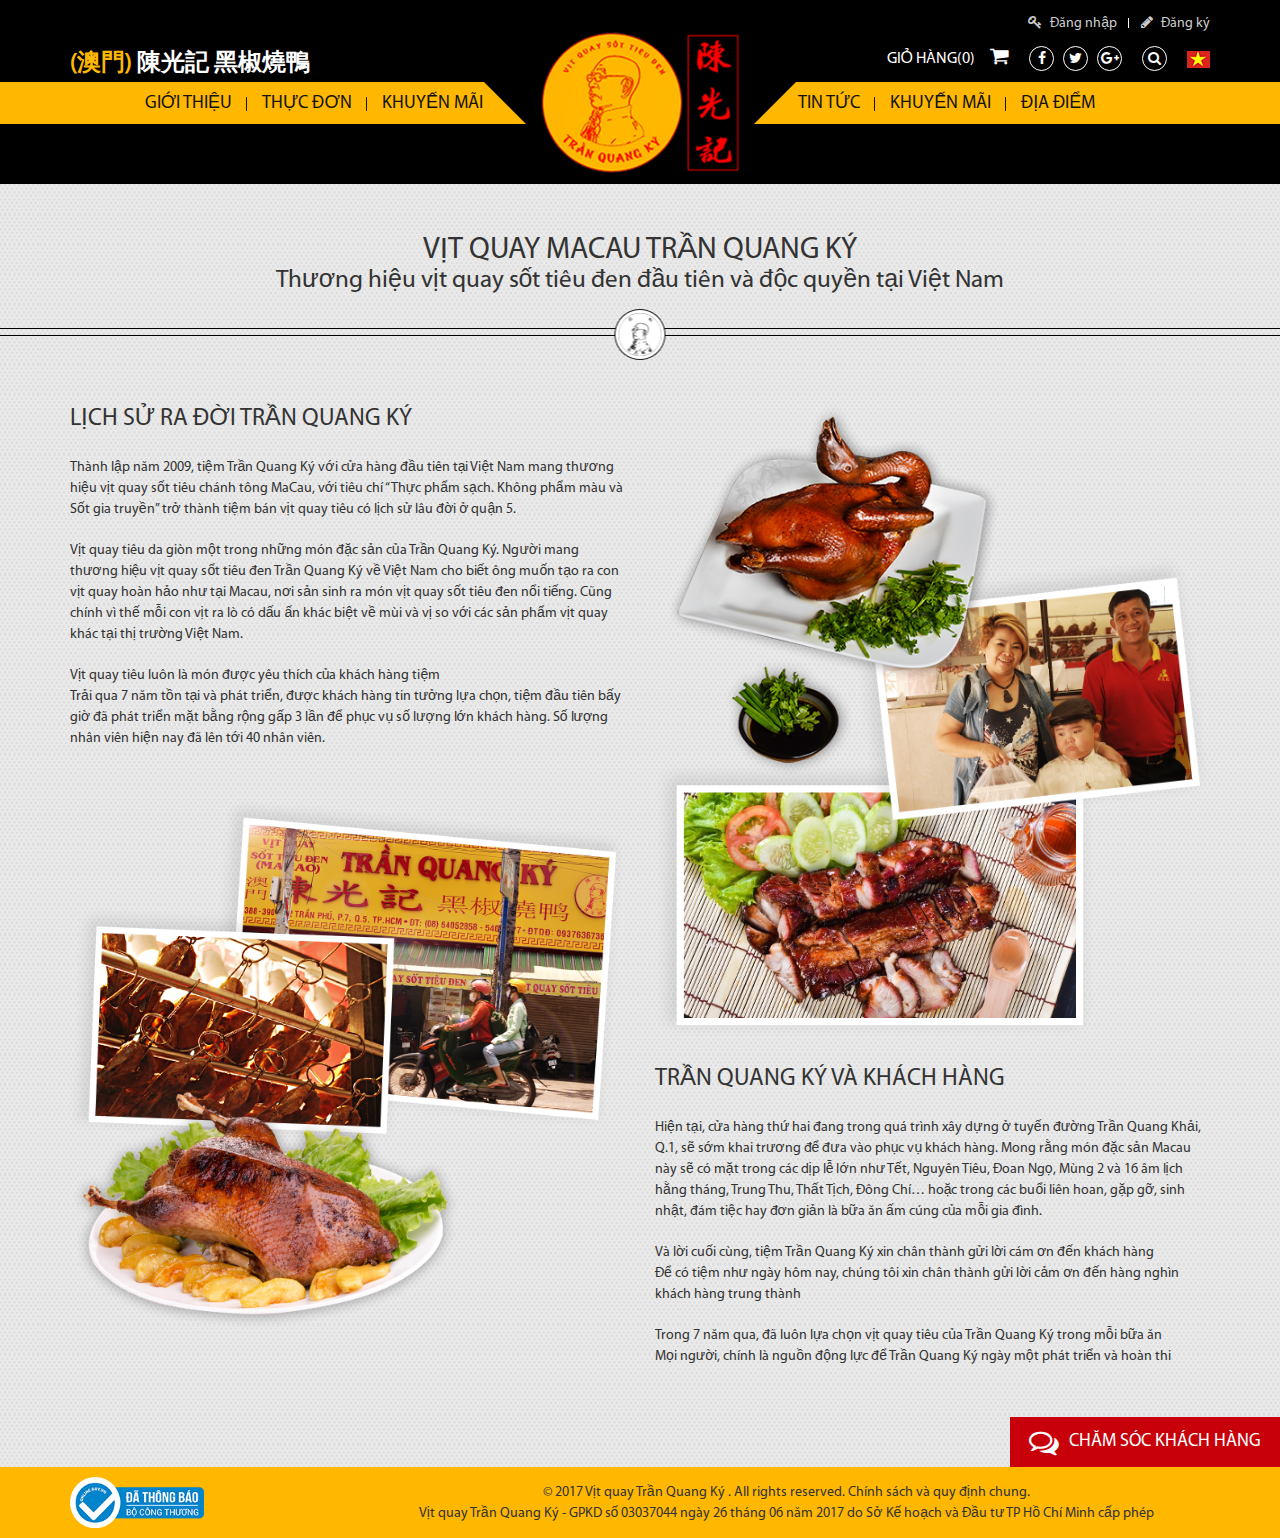
<file: introduce.html>
<!DOCTYPE html>
<html lang="en">
    <head>
        <meta http-equiv="Content-Type" content="text/html; charset=UTF-8">
        <meta charset="utf-8">
        <meta http-equiv="X-UA-Compatible" content="IE=edge">
        <meta name="viewport" content="width=device-width, initial-scale=1">
        <meta name="description" content="">
        <meta name="author" content="">
        <title>Vịt quay Trần Quang Ký</title>

        <!-- Bootstrap core CSS -->
        <link href="css/font-awesome.min.css" rel="stylesheet">
        <link href="css/bootstrap.min.css" rel="stylesheet">
        <link href="css/slider-pro.min.css" rel="stylesheet">
        <link href="css/animate.css" rel="stylesheet">

        <!-- Custom core CSS -->
        <link href="css/custom.css" rel="stylesheet">
        <link href="css/responsive.css" rel="stylesheet">
    </head>

  <body>

    <!-- header -->
    <header>
      <!-- header top -->
      <section class="header-top">
        <div class="container">
          <div class="row">
            <div class="col-sm-12">
              <ul class="action">
                <li><a href="#" data-toggle="modal" data-target="#myModalLogin"><i class="fa fa-key" aria-hidden="true"></i>Đăng nhập</a></li>
                <li><a href="#" data-toggle="modal" data-target="#myModalSignUp"><i class="fa fa-pencil" aria-hidden="true"></i>Đăng ký</a></li>
              </ul>
            </div>
          </div>
          <div class="row site-link">
            <div class="col-sm-6">
              <p class="info"><span>(澳門)</span> 陳光記 黑椒燒鴨</p>
            </div>
            <div class="col-sm-6">
              <ul class="link">
                <li><a href="">giỏ hàng(0)<i class="fa fa-shopping-cart" aria-hidden="true"></i></a></li>
                <li>
                  <a href="#"><i class="fa fa-facebook" aria-hidden="true"></i></a>
                  <a href="#"><i class="fa fa-twitter" aria-hidden="true"></i></a>
                  <a href="#"><i class="fa fa-google-plus" aria-hidden="true"></i></a>
                </li>
                <li class="search">
                  <a href=""><i class="fa fa-search" aria-hidden="true"></i></a>
                  <form method="get" action="">
                    <input type="text" placeholder="" class="text" name="s" autocomplete="off" value="">
                    <input type="submit" value="Search" class="submit">
                  </form>
                </li>
                <li>
                  <a href="#"><img src="images/flag-vn.png" alt=""></a>
                </li>
              </ul>
            </div>
          </div>
        </div>
      </section>
      <!-- end header top -->

      <!-- menu -->
      <nav class="navbar navbar-default navbar-static-top">
        <div class="container">
          <div class="navbar-header">
            <button type="button" class="navbar-toggle collapsed" data-toggle="collapse" data-target="#navbar" aria-expanded="false" aria-controls="navbar">
              <span class="sr-only">Toggle navigation</span>
              <span class="icon-bar"></span>
              <span class="icon-bar"></span>
              <span class="icon-bar"></span>
            </button>
            <a class="navbar-brand" href="index.html"><img src="images/logo.png" alt="Vịt quay Trần Quang Ký"></a>
          </div>
          <div id="navbar" class="navbar-collapse collapse">
            <ul class="nav navbar-nav">
              <li><a href="introduce.html">GIỚI THIỆU</a></li>
              <li><a href="menu.html">THỰC ĐƠN</a></li>
              <li><a href="">KHUYẾN MÃI</a></li>
              <li><a href="news.html">TIN TỨC</a>
                <ul>
                  <li><a href="">Hướng dẫn mua hàng</a></li>
                  <li><a href="">Phương thức thanh toán</a></li>
                </ul>
              </li>
              <li><a href="">KHUYẾN MÃI</a></li>
              <li><a href="place.html">ĐỊA ĐIỂM</a></li>
            </ul>
          </div><!--/.nav-collapse -->
        </div>
      </nav>
      <!-- end header -->
    </header>
    <!-- end header -->
    
    <!-- popup đăng nhập -->
    <div class="modal fade" id="myModalLogin" tabindex="-1" role="dialog" aria-labelledby="myModalLabel">
      <div class="modal-dialog" role="document">
        <div class="modal-content">
          <div class="modal-header">
            <button type="button" class="close" data-dismiss="modal" aria-label="Close"><span aria-hidden="true">&times;</span></button>
            <h4 class="modal-title" id="myModalLabel">Đăng nhập</h4>
          </div>
          <div class="modal-body">
            <form>
              <div class="form-group">
                <input type="email" class="form-control" id="user_email" placeholder="Email">
                <i class="fa fa-envelope-open" aria-hidden="true"></i>
              </div>
              <div class="form-group">
                <input type="password" class="form-control" id="user_password" placeholder="Mật khẩu">
                <i class="fa fa-lock" aria-hidden="true"></i>
              </div>
              <div class="modal-button">
                <button type="button">Đăng nhập<i class="fa fa-arrow-circle-right" aria-hidden="true"></i></button>
              </div>
            </form>
          </div>
        </div>
      </div>
    </div>
    <!-- end popup đăng nhập -->
    
    <!-- popup đăng ký -->
    <div class="modal fade" id="myModalSignUp" tabindex="-1" role="dialog" aria-labelledby="myModalLabel">
      <div class="modal-dialog" role="document">
        <div class="modal-content">
          <div class="modal-header">
            <button type="button" class="close" data-dismiss="modal" aria-label="Close"><span aria-hidden="true">&times;</span></button>
            <h4 class="modal-title" id="myModalLabel">đăng ký</h4>
          </div>
          <div class="modal-body">
            <form>
              <div class="form-group">
                <input type="text" class="form-control" id="name" placeholder="Họ và tên">
                <i class="fa fa-user-circle-o" aria-hidden="true"></i>
              </div>
              <div class="form-group">
                <input type="password" class="form-control" id="password" placeholder="Mật khẩu">
                <i class="fa fa-lock" aria-hidden="true"></i>
              </div>
              <div class="form-group">
                <input type="password" class="form-control" id="re-password" placeholder="Nhập lại mật khẩu">
                <i class="fa fa-lock" aria-hidden="true"></i>
              </div>
              <div class="form-group">
                <label class="checkbox-inline checkbox-title">
                  Giới tính
                </label>
                <label class="checkbox-inline">
                  <input type="checkbox" id="inlineCheckbox1" value="option1"> Nam
                </label>
                <label class="checkbox-inline">
                  <input type="checkbox" id="inlineCheckbox2" value="option2"> Nữ
                </label>
              </div>
              <div class="form-group">
                <input type="email" class="form-control" id="email" placeholder="Email">
                <i class="fa fa-envelope-open" aria-hidden="true"></i>
              </div>
              <div class="form-group">
                <input type="text" class="form-control" id="address" placeholder="Địa chỉ">
                <i class="fa fa-map-marker" aria-hidden="true"></i>
              </div>
              <div class="modal-button">
                <button type="button">Đăng ký<i class="fa fa-arrow-circle-right" aria-hidden="true"></i></button>
              </div>
            </form>
          </div>
        </div>
      </div>
    </div>
    <!-- end popup đăng ký -->

    <main>
      <!-- section giới thiệu -->      
      <section class="introduce">
        <h2>
          VỊT QUAY MACAU TRẦN QUANG KÝ
          <span>Thương hiệu vịt quay sốt tiêu đen đầu tiên và độc quyền tại Việt Nam</span>
        </h2>
        <div class="container">
          <div class="row">
            <div class="col-sm-6">
              <div class="box-img">
                <figure><img src="images/introduce_img001.png" alt="Lịch sử ra đời Trần Quang Ký"></figure>
              </div>
              <div class="box-text">
                <h3>Lịch sử ra đời Trần Quang Ký</h3>
                <p>
                  Thành lập năm 2009, tiệm Trần Quang Ký với cửa hàng đầu tiên tại Việt Nam mang thương hiệu vịt quay sốt tiêu chánh tông MaCau, với tiêu chí “Thực phẩm sạch. Không phẩm màu và Sốt gia truyền” trở thành tiệm bán vịt quay tiêu có lịch sử lâu đời ở quận 5.
                </p>
                <p>
                  Vịt quay tiêu da giòn một trong những món đặc sản của Trần Quang Ký. Người mang thương hiệu vịt quay sốt tiêu đen Trần Quang Ký về Việt Nam cho biết ông muốn tạo ra con vịt quay hoàn hảo như tại Macau, nơi sản sinh ra món vịt quay sốt tiêu đen nổi tiếng. Cũng chính vì thế mỗi con vịt ra lò có dấu ấn khác biệt về mùi và vị so với các sản phẩm vịt quay khác tại thị trường Việt Nam.
                </p>
                <p>
                  Vịt quay tiêu luôn là món được yêu thích của khách hàng tiệm<br>
                  Trải qua 7 năm tồn tại và phát triển, được khách hàng tin tưởng lựa chọn, tiệm đầu tiên bấy giờ đã phát triển mặt bằng rộng gấp 3 lần để phục vụ số lượng lớn khách hàng. Số lượng nhân viên hiện nay đã lên tới 40 nhân viên.
                </p>
              </div>
            </div>
            <div class="col-sm-6">
              <div class="box-img">
                <figure><img src="images/introduce_img002.png" alt="Trần Quang Ký và khách hàng"></figure>
              </div>
              <div class="box-text">
                <h3>Trần Quang Ký và khách hàng</h3>
                <p>
                  Hiện tại, cửa hàng thứ hai đang trong quá trình xây dựng ở tuyến đường Trần Quang Khải, Q.1, sẽ sớm khai trương để đưa vào phục vụ khách hàng. Mong rằng món đặc sản Macau này sẽ có mặt trong các dịp lễ lớn như Tết, Nguyên Tiêu, Đoan Ngọ, Mùng 2 và 16 âm lịch hằng tháng, Trung Thu, Thất Tịch, Đông Chí… hoặc trong các buổi liên hoan, gặp gỡ, sinh nhật, đám tiệc hay đơn giản là bữa ăn ấm cúng của mỗi gia đình.
                </p>
                <p>
                  Và lời cuối cùng, tiệm Trần Quang Ký xin chân thành gửi lời cám ơn đến khách hàng<br>
                  Để có tiệm như ngày hôm nay, chúng tôi xin chân thành gửi lời cảm ơn đến hàng nghìn khách hàng trung thành
                </p>
                <p>
                  Trong 7 năm qua, đã luôn lựa chọn vịt quay tiêu của Trần Quang Ký trong mỗi bữa ăn<br>
                  Mọi người, chính là nguồn động lực để Trần Quang Ký ngày một phát triển và hoàn thi
                </p>
              </div>
            </div>
          </div>
        </div>
      </section>
      <!-- end section giới thiệu --> 
      
      <!-- chăm sóc khách hàng --> 
      <div class="take-care">
        <div class="title">
          <h3><i class="fa fa-comments-o" aria-hidden="true"></i><span>Chăm sóc khách hàng</span></h3>
        </div>
        <div class="content-form">

        </div>
      </div>
      <!-- end chăm sóc khách hàng --> 
    </main>
    
    <!-- footer --> 
    <footer>
      <div class="container">
        <div class="row">
          <div class="col-lg-3 col-sm-2">
            <figure><img src="images/ok.png" alt=""></figure>
          </div>
          <div class="col-lg-9 col-sm-10">
            <p class="copy-right">
              &copy; 2017 Vịt quay Trần Quang Ký . All rights reserved. <br class="sp-only" />Chính sách và quy định chung.<br>
              Vịt quay Trần Quang Ký - GPKD số 03037044 ngày 26 tháng 06 năm 2017 do Sở Kế hoạch và Đầu tư TP Hồ Chí Minh cấp phép
            </p>
          </div>
        </div>
      </div>
    </footer>


    <!-- Bootstrap core JavaScript
    ================================================== -->
    <!-- Placed at the end of the document so the pages load faster -->
    <script src="js/jquery.min.js"></script>
    <script src="js/bootstrap.min.js"></script>
    <script src="js/jquery.sliderPro.min.js"></script>
    <script src="js/wow.min.js"></script>
    <script>
      new WOW().init();
    </script>
    <script src="js/main.js"></script>
    </body>
</html>
</file>
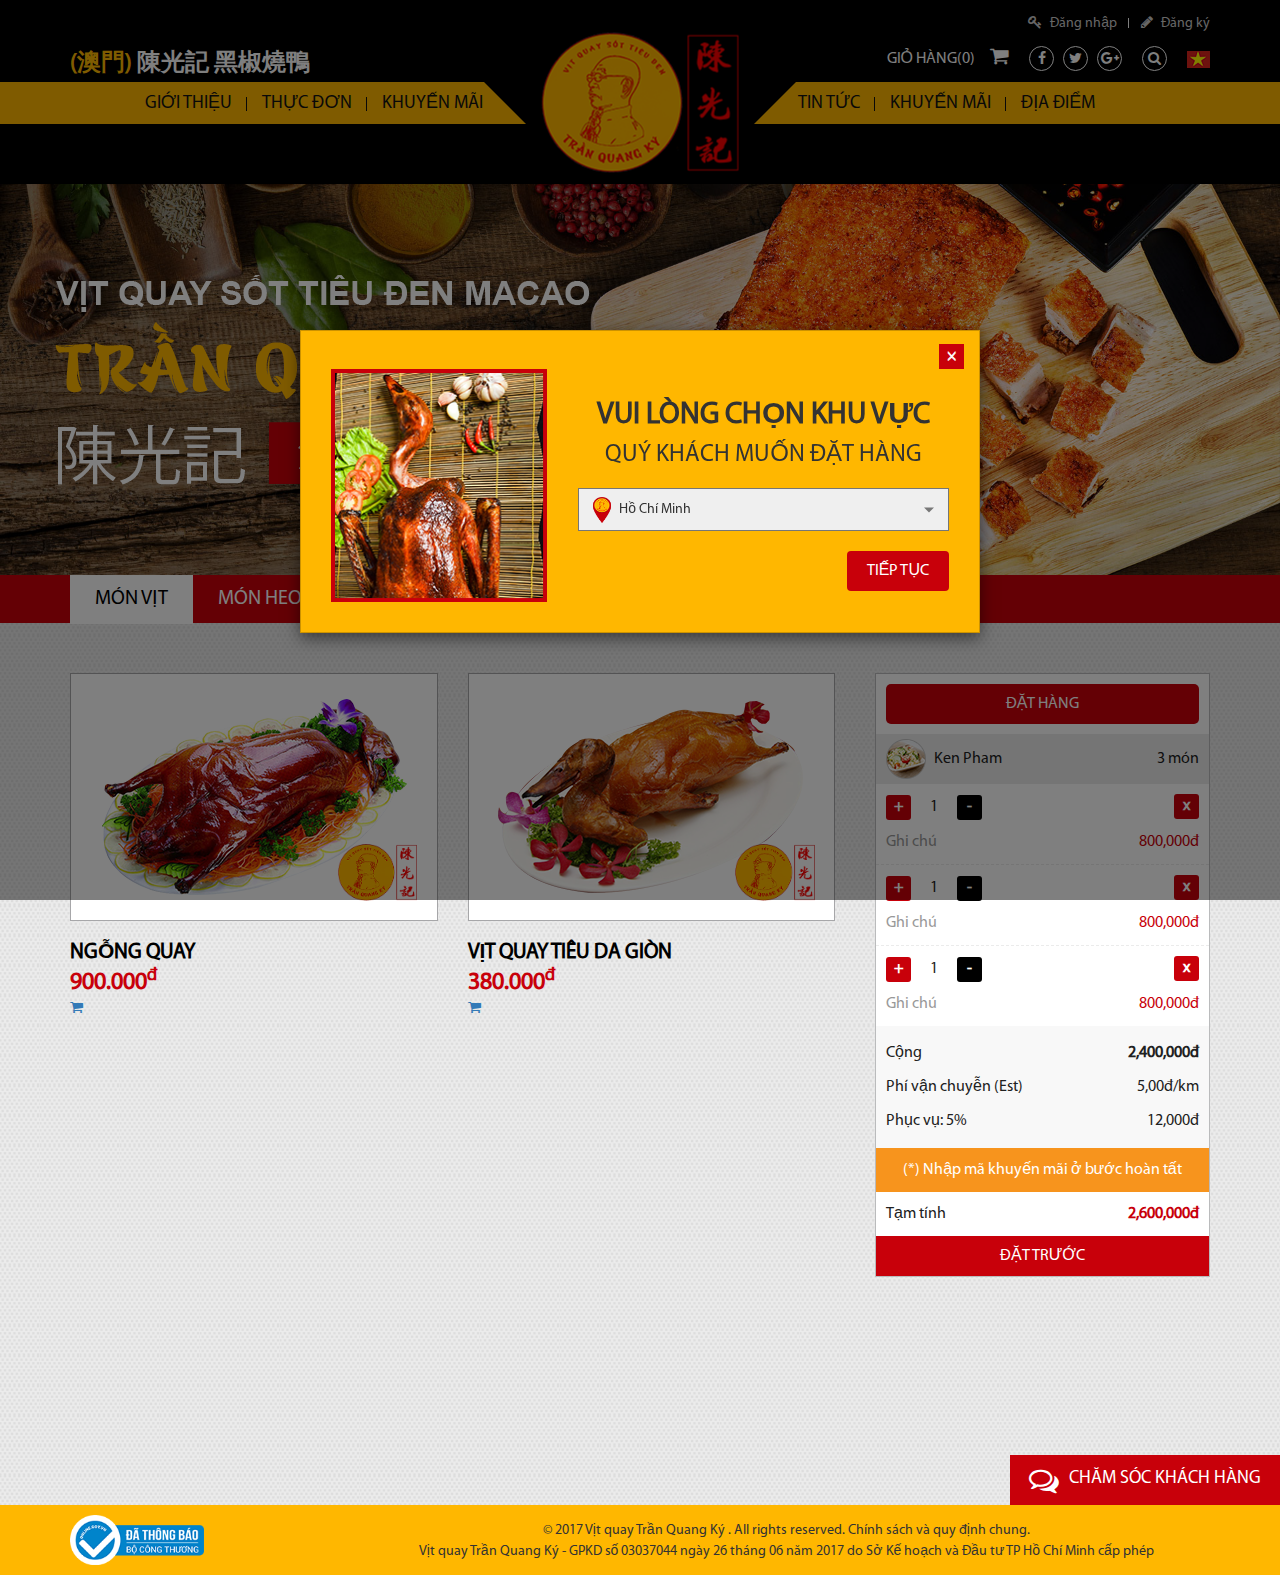
<file: menu.html>
<!DOCTYPE html>
<html lang="en">
    <head>
        <meta http-equiv="Content-Type" content="text/html; charset=UTF-8">
        <meta charset="utf-8">
        <meta http-equiv="X-UA-Compatible" content="IE=edge">
        <meta name="viewport" content="width=device-width, initial-scale=1">
        <meta name="description" content="">
        <meta name="author" content="">
        <title>Vịt quay Trần Quang Ký</title>

        <!-- Bootstrap core CSS -->
        <link href="css/font-awesome.min.css" rel="stylesheet">
        <link href="css/bootstrap.min.css" rel="stylesheet">
        <link href="css/slider-pro.min.css" rel="stylesheet">
        <link href="css/animate.css" rel="stylesheet">
        <link href="css/bootstrap-datetimepicker.css" rel="stylesheet">

        <!-- Custom core CSS -->
        <link href="css/custom.css" rel="stylesheet">
        <link href="css/responsive.css" rel="stylesheet">
    </head>

  <body>

    <!-- header -->
    <header>
      <!-- header top -->
      <section class="header-top">
        <div class="container">
          <div class="row">
            <div class="col-sm-12">
              <ul class="action">
                <li><a href="#" data-toggle="modal" data-target="#myModalLogin"><i class="fa fa-key" aria-hidden="true"></i>Đăng nhập</a></li>
                <li><a href="#" data-toggle="modal" data-target="#myModalSignUp"><i class="fa fa-pencil" aria-hidden="true"></i>Đăng ký</a></li>
              </ul>
            </div>
          </div>
          <div class="row site-link">
            <div class="col-sm-6">
              <p class="info"><span>(澳門)</span> 陳光記 黑椒燒鴨</p>
            </div>
            <div class="col-sm-6">
              <ul class="link">
                <li><a href="">giỏ hàng(0)<i class="fa fa-shopping-cart" aria-hidden="true"></i></a></li>
                <li>
                  <a href="#"><i class="fa fa-facebook" aria-hidden="true"></i></a>
                  <a href="#"><i class="fa fa-twitter" aria-hidden="true"></i></a>
                  <a href="#"><i class="fa fa-google-plus" aria-hidden="true"></i></a>
                </li>
                <li class="search">
                  <a href=""><i class="fa fa-search" aria-hidden="true"></i></a>
                  <form method="get" action="">
                    <input type="text" placeholder="" class="text" name="s" autocomplete="off" value="">
                    <input type="submit" value="Search" class="submit">
                  </form>
                </li>
                <li>
                  <a href="#"><img src="images/flag-vn.png" alt=""></a>
                </li>
              </ul>
            </div>
          </div>
        </div>
      </section>
      <!-- end header top -->

      <!-- menu -->
      <nav class="navbar navbar-default navbar-static-top">
        <div class="container">
          <div class="navbar-header">
            <button type="button" class="navbar-toggle collapsed" data-toggle="collapse" data-target="#navbar" aria-expanded="false" aria-controls="navbar">
              <span class="sr-only">Toggle navigation</span>
              <span class="icon-bar"></span>
              <span class="icon-bar"></span>
              <span class="icon-bar"></span>
            </button>
            <a class="navbar-brand" href="index.html"><img src="images/logo.png" alt="Vịt quay Trần Quang Ký"></a>
          </div>
          <div id="navbar" class="navbar-collapse collapse">
            <ul class="nav navbar-nav">
              <li><a href="introduce.html">GIỚI THIỆU</a></li>
              <li><a href="menu.html">THỰC ĐƠN</a></li>
              <li><a href="">KHUYẾN MÃI</a></li>
              <li><a href="news.html">TIN TỨC</a>
                <ul>
                  <li><a href="">Hướng dẫn mua hàng</a></li>
                  <li><a href="">Phương thức thanh toán</a></li>
                </ul>
              </li>
              <li><a href="">KHUYẾN MÃI</a></li>
              <li><a href="place.html">ĐỊA ĐIỂM</a></li>
            </ul>
          </div><!--/.nav-collapse -->
        </div>
      </nav>
      <!-- end header -->
    </header>
    <!-- end header -->

    <!-- popup đăng nhập -->
    <div class="modal fade" id="myModalLogin" tabindex="-1" role="dialog" aria-labelledby="myModalLabel">
      <div class="modal-dialog" role="document">
        <div class="modal-content">
          <div class="modal-header">
            <button type="button" class="close" data-dismiss="modal" aria-label="Close"><span aria-hidden="true">&times;</span></button>
            <h4 class="modal-title" id="myModalLabel">Đăng nhập</h4>
          </div>
          <div class="modal-body">
            <form>
              <div class="form-group">
                <input type="email" class="form-control" id="user_email" placeholder="Email">
                <i class="fa fa-envelope-open" aria-hidden="true"></i>
              </div>
              <div class="form-group">
                <input type="password" class="form-control" id="user_password" placeholder="Mật khẩu">
                <i class="fa fa-lock" aria-hidden="true"></i>
              </div>
              <div class="modal-button">
                <button type="button">Đăng nhập<i class="fa fa-arrow-circle-right" aria-hidden="true"></i></button>
              </div>
            </form>
          </div>
        </div>
      </div>
    </div>
    <!-- end popup đăng nhập -->

    <!-- popup đăng ký -->
    <div class="modal fade" id="myModalSignUp" tabindex="-1" role="dialog" aria-labelledby="myModalLabel">
      <div class="modal-dialog" role="document">
        <div class="modal-content">
          <div class="modal-header">
            <button type="button" class="close" data-dismiss="modal" aria-label="Close"><span aria-hidden="true">&times;</span></button>
            <h4 class="modal-title" id="myModalLabel">đăng ký</h4>
          </div>
          <div class="modal-body">
            <form>
              <div class="form-group">
                <input type="text" class="form-control" id="name" placeholder="Họ và tên">
                <i class="fa fa-user-circle-o" aria-hidden="true"></i>
              </div>
              <div class="form-group">
                <input type="password" class="form-control" id="password" placeholder="Mật khẩu">
                <i class="fa fa-lock" aria-hidden="true"></i>
              </div>
              <div class="form-group">
                <input type="password" class="form-control" id="re-password" placeholder="Nhập lại mật khẩu">
                <i class="fa fa-lock" aria-hidden="true"></i>
              </div>
              <div class="form-group">
                <label class="checkbox-inline checkbox-title">
                  Giới tính
                </label>
                <label class="checkbox-inline">
                  <input type="checkbox" id="inlineCheckbox1" value="option1"> Nam
                </label>
                <label class="checkbox-inline">
                  <input type="checkbox" id="inlineCheckbox2" value="option2"> Nữ
                </label>
              </div>
              <div class="form-group">
                <input type="email" class="form-control" id="email" placeholder="Email">
                <i class="fa fa-envelope-open" aria-hidden="true"></i>
              </div>
              <div class="form-group">
                <input type="text" class="form-control" id="address" placeholder="Địa chỉ">
                <i class="fa fa-map-marker" aria-hidden="true"></i>
              </div>
              <div class="modal-button">
                <button type="button">Đăng ký<i class="fa fa-arrow-circle-right" aria-hidden="true"></i></button>
              </div>
            </form>
          </div>
        </div>
      </div>
    </div>
    <!-- end popup đăng ký -->

    <!-- popup chọn địa điểm -->
    <div class="modal fade choseAdd in" id="myChoseAddress" tabindex="-1" role="dialog" aria-labelledby="myModalLabel">
      <div class="modal-dialog" role="document">
        <div class="modal-content">
          <div class="modal-header">
            <button type="button" class="close" data-dismiss="modal" aria-label="Close"><span aria-hidden="true">&times;</span></button>
          </div>
          <div class="modal-body">
            <figure><img src="images/img-select.png" alt="Vịt quay Trần Quang Ký"></figure>
            <div class="choose-box">
              <h3>VUI LÒNG CHỌN KHU VỰC</h3>
              <h4>QUÝ KHÁCH MUỐN ĐẶT HÀNG</h4>
              <form action="" method="post">
                <div class="select-box">
                  <select>
                    <option value="">hồ chí minh</option>
                    <option value="">hà nội</option>
                  </select>
                </div>
                <div class="select-btn">
                  <button type="button" name="button">tiếp tục</button>
                </div>
              </form>
            </div>
          </div>
        </div>
      </div>
    </div>

    <!-- popup giao hang -->
    <div class="modal fade delivery" id="myDelivery" tabindex="-1" role="dialog" aria-labelledby="myModalLabel">
      <div class="modal-dialog" role="document">
        <div class="modal-content">
          <div class="modal-header">
            <button type="button" class="close" data-dismiss="modal" aria-label="Close"><span aria-hidden="true">&times;</span></button>
            <ul class="modal-title" id="myModalLabel">
              <li>
                <span class="number">1</span>
                <span>Thời gian &amp; Địa chỉ nhận hàng</span>
              </li>
              <li>
                <span class="number">2</span>
                <span>Thông tin đơn hàng</span>
              </li>
              <li>
                <span class="number">3</span>
                <span>Hoàn tất</span>
              </li>
            </ul>
          </div>
          <div class="modal-body">
            <div class="map">
              <div class="map_wide">
                <iframe src="https://www.google.com/maps/embed?pb=!1m18!1m12!1m3!1d31356.380304167636!2d106.68292757687294!3d10.769311804042864!2m3!1f0!2f0!3f0!3m2!1i1024!2i768!4f13.1!3m3!1m2!1s0x31752ef97d12b887%3A0x5f4008a45cc26ac3!2zUXXDoW4gxINuIFbhu4t0IHF1YXkgTWFjYXUgVHLhuqduIFF1YW5nIEvDvQ!5e0!3m2!1svi!2s!4v1500348316723" frameborder="0" style="border:0" allowfullscreen="" class="googlemap"></iframe>
              </div>
            </div>
            <div class="locations-info">
              <ul class="list-info">
                <li>
                  <h4><i class="fa fa-map-marker" aria-hidden="true"></i>Trần Quang Ký - Vit Quay Sốt Tiêu Đen</h4>
                  <p>390 Trần phú, P7, Quận 5, Tp HCM, Vietnam</p>
                </li>
                <li>
                  <h4><i class="fa fa-share" aria-hidden="true"></i>Chọn Hình Thức Giao Hàng</h4>
                  <p><i class="fa fa-dot-circle-o" aria-hidden="true"></i>Standard Service </p>
                </li>
              </ul>
              <div class="form-customer">
                <form action="" method="post">
                  <div class="address-to">
                    <h4><i class="fa fa-share" aria-hidden="true"></i>Địa Điểm Nhận Hàng</h4>
                    <div class="form-group">
                      <input type="text" class="form-control" id="nameCustomer" placeholder="Họ tên"><i class="fa fa-user" aria-hidden="true"></i>
                    </div>
                    <div class="form-group">
                      <input type="text" class="form-control" id="addressCustomer" placeholder="Địa chỉ"><i class="fa fa-map-marker" aria-hidden="true"></i>
                    </div>
                    <div class="form-group tel">
                      <input type="tel" class="form-control" id="phoneCustomer" placeholder="Số điện thoại"><i class="fa fa-phone" aria-hidden="true"></i>
                      <select>
                        <option>Chọn quận huyện</option>
                        <option>quận 1</option>
                        <option>quận 5</option>
                        <option>quận 7</option>
                      </select>
                    </div>
                  </div>
                  <div class="time-to">
                    <h4><i class="fa fa-share" aria-hidden="true"></i>Thời gian Nhận Hàng</h4>
                    <div class="form-group datetime">
                      <input size="16" type="text" value="05-07-2017" id="form_datetime">
                      <select>
                        <option>Càng sớm càng tốt</option>
                        <option>Bình thường</option>
                      </select>
                    </div>
                    <div class="form-group">
                      <textarea class="form-control" rows="4"></textarea>
                    </div>
                  </div>
                  <div class="select-btn">
                    <button type="button" name="button">tiếp tục</button>
                  </div>
                </form>
                <p class="title-form">Est.Distance: 0km - Est. Delivery Fee: 0đ - Est. Time: 20’</p>
              </div>
            </div>
          </div>
        </div>
      </div>
    </div>

    <main>
      <!-- banner -->
      <section class="banner">
        <figure>
          <img src="images/banner_menu.jpg" alt="Vịt quay Trần Quang Ký">
          <div class="banner-copy">
            <img src="images/main_copy.png" alt="Vịt quay Trần Quang Ký">
          </div>
        </figure>
      </section>
      <!-- banner -->

      <!-- section menu -->
      <section class="content-menu menu-details">
        <div class="menu-info-tabs">
          <div class="container">
            <div class="row">
              <div class="col-sm-12">
                <ul class="nav nav-tabs" role="tablist">
                  <li role="presentation" class="active"><a href="#duck" aria-controls="duck" role="tab" data-toggle="tab">món vịt</a></li>
                  <li role="presentation"><a href="#pig" aria-controls="pig" role="tab" data-toggle="tab">món heo</a></li>
                  <li role="presentation"><a href="#dish_more" aria-controls="dish_more" role="tab" data-toggle="tab">món thêm</a></li>
                </ul>
              </div>
            </div>
          </div>
        </div>
        <div class="container">
          <div class="row">
            <div class="col-sm-8">
              <div class="tab-content">
                <div role="tabpanel" class="tab-pane fade in active" id="duck">
                  <div class="row">
                  <div class="col-xs-6 wow fadeIn">
                      <div class="item">
                        <figure>
                          <a href="#"><img src="images/top_img001.png" alt="ngỗng quay"></a>
                          <div class="info"><img src="images/logo.png" alt="Vịt quay Trần Quang Ký"></div>
                        </figure>
                        <div class="item-detail">
                          <h3><a href="#">ngỗng quay</a></h3>
                          <p class="price">900.000<sup>đ</sup></p>
                          <div class="item-cart"><a href="#"><i class="fa fa-shopping-cart" aria-hidden="true"></i></a></div>
                        </div>
                      </div>
                    </div>
                    <div class="col-xs-6 wow fadeIn">
                      <div class="item">
                        <figure>
                          <a href="#"><img src="images/top_img002.png" alt="vịt quay tiêu da giòn"></a>
                          <div class="info"><img src="images/logo.png" alt="Vịt quay Trần Quang Ký"></div>
                        </figure>
                        <div class="item-detail">
                          <h3><a href="#">vịt quay tiêu da giòn</a></h3>
                          <p class="price">380.000<sup>đ</sup></p>
                          <div class="item-cart"><a href="#"><i class="fa fa-shopping-cart" aria-hidden="true"></i></a></div>
                        </div>
                      </div>
                    </div>
                    <div class="col-xs-6 wow fadeIn">
                      <div class="item">
                        <figure>
                          <a href="#"><img src="images/top_img003.png" alt="vịt quay sốt tiêu đen"></a>
                          <div class="info"><img src="images/logo.png" alt="Vịt quay Trần Quang Ký"></div>
                        </figure>
                        <div class="item-detail">
                          <h3><a href="#">vịt quay sốt tiêu đen</a></h3>
                          <p class="price">340.000<sup>đ</sup></p>
                          <div class="item-cart"><a href="#"><i class="fa fa-shopping-cart" aria-hidden="true"></i></a></div>
                        </div>
                      </div>
                    </div>
                    <div class="col-xs-6 wow fadeIn">
                      <div class="item">
                        <figure>
                          <a href="#"><img src="images/top_img003.png" alt="vịt quay sốt tiêu đen"></a>
                          <div class="info"><img src="images/logo.png" alt="Vịt quay Trần Quang Ký"></div>
                        </figure>
                        <div class="item-detail">
                          <h3><a href="#">vịt quay sốt tiêu đen</a></h3>
                          <p class="price">340.000<sup>đ</sup></p>
                          <div class="item-cart"><a href="#"><i class="fa fa-shopping-cart" aria-hidden="true"></i></a></div>
                        </div>
                      </div>
                    </div>
                  </div>
                </div>
                <div role="tabpanel" class="tab-pane fade" id="pig">
                  <div class="row">
                    <div class="col-xs-6 wow fadeIn">
                      <div class="item">
                        <figure>
                          <a href="#"><img src="images/top_img004.png" alt="sườn non Nướng Mật Ong"></a>
                          <div class="info"><img src="images/logo.png" alt="Vịt quay Trần Quang Ký"></div>
                        </figure>
                        <div class="item-detail">
                          <h3><a href="#">sườn non Nướng Mật Ong</a></h3>
                          <p class="price">260.000<sup>đ</sup></p>
                          <div class="item-cart"><a href="#"><i class="fa fa-shopping-cart" aria-hidden="true"></i></a></div>
                        </div>
                      </div>
                    </div>
                    <div class="col-xs-6 wow fadeIn">
                      <div class="item">
                        <figure>
                          <a href="#"><img src="images/top_img005.png" alt="HEO QUAY SỮA"></a>
                          <div class="info"><img src="images/logo.png" alt="Vịt quay Trần Quang Ký"></div>
                        </figure>
                        <div class="item-detail">
                          <h3><a href="#">HEO QUAY SỮA</a></h3>
                          <p class="price">900.000<sup>đ</sup></p>
                          <div class="item-cart"><a href="#"><i class="fa fa-shopping-cart" aria-hidden="true"></i></a></div>
                        </div>
                      </div>
                    </div>
                    <div class="col-xs-6 wow fadeIn">
                      <div class="item">
                        <figure>
                          <a href="#"><img src="images/top_img006.png" alt="Xá Xíu Nướng Mật Ong"></a>
                          <div class="info"><img src="images/logo.png" alt="Vịt quay Trần Quang Ký"></div>
                        </figure>
                        <div class="item-detail">
                          <h3><a href="#">Xá Xíu Nướng Mật Ong</a></h3>
                          <p class="price">250.000<sup>đ</sup></p>
                          <div class="item-cart"><a href="#"><i class="fa fa-shopping-cart" aria-hidden="true"></i></a></div>
                        </div>
                      </div>
                    </div>
                    <div class="col-xs-6 wow fadeIn">
                      <div class="item">
                        <figure>
                          <a href="#"><img src="images/top_img007.png" alt="THỊT quay ma cao"></a>
                          <div class="info"><img src="images/logo.png" alt="Vịt quay Trần Quang Ký"></div>
                        </figure>
                        <div class="item-detail">
                          <h3><a href="#">THỊT quay ma cao</a></h3>
                          <p class="price">250.000<sup>đ</sup></p>
                          <div class="item-cart"><a href="#"><i class="fa fa-shopping-cart" aria-hidden="true"></i></a></div>
                        </div>
                      </div>
                    </div>
                  </div>
                </div>
                <div role="tabpanel" class="tab-pane fade" id="dish_more">
                  <div class="row">
                    <div class="col-xs-6 wow fadeIn">
                      <div class="item">
                        <figure>
                          <a href="#"><img src="images/top_img008.png" alt="gà hấp xì dầu"></a>
                          <div class="info"><img src="images/logo.png" alt="Vịt quay Trần Quang Ký"></div>
                        </figure>
                        <div class="item-detail">
                          <h3><a href="#">gà hấp xì dầu</a></h3>
                          <p class="price">340.000<sup>đ</sup></p>
                          <div class="item-cart"><a href="#"><i class="fa fa-shopping-cart" aria-hidden="true"></i></a></div>
                        </div>
                      </div>
                    </div>
                    <div class="col-xs-6 wow fadeIn">
                      <div class="item">
                        <figure>
                          <a href="#"><img src="images/top_img009.png" alt="gà hấp ta"></a>
                          <div class="info"><img src="images/logo.png" alt="Vịt quay Trần Quang Ký"></div>
                        </figure>
                        <div class="item-detail">
                          <h3><a href="#">gà hấp ta</a></h3>
                          <p class="price">320.000<sup>đ</sup></p>
                          <div class="item-cart"><a href="#"><i class="fa fa-shopping-cart" aria-hidden="true"></i></a></div>
                        </div>
                      </div>
                    </div>
                  </div>
                </div>
              </div>
            </div>
            <div class="col-sm-4">
              <div class="sidebar">
                <div class="btn-heading">
                  <p class="more"><a href="#" data-toggle="modal" data-target="#myChoseAddress">đặt hàng</a></p>
                </div>
                <div class="content">
                  <div class="user-info">
                    <ul>
                      <li class="avatar"><img src="images/user.png" alt="ken pham"></li>
                      <li class="user"><a href="#">ken pham</a></li>
                      <li class="order-number">3 món</li>
                    </ul>
                  </div>
                  <div class="order">
                    <ul>
                      <li>
                        <p>
                          <span class="drain">+</span>
                          <input class="item-number" type="number" min="1" max="500" step="1" value="1" />
                          <span class="minus">-</span>
                          <span class="delete">x</span>
                        </p>
                        <p>
                          <span>Ghi chú</span>
                          <span class="price">800,000đ</span>
                        </p>
                      </li>
                      <li>
                        <p>
                          <span class="drain">+</span>
                          <input class="item-number" type="number" min="1" max="500" step="1" value="1" />
                          <span class="minus">-</span>
                          <span class="delete">x</span>
                        </p>
                        <p>
                          <span>Ghi chú</span>
                          <span class="price">800,000đ</span>
                        </p>
                      </li>
                      <li>
                        <p>
                          <span class="drain">+</span>
                          <input class="item-number" type="number" min="1" max="500" step="1" value="1" />
                          <span class="minus">-</span>
                          <span class="delete">x</span>
                        </p>
                        <p>
                          <span>Ghi chú</span>
                          <span class="price">800,000đ</span>
                        </p>
                      </li>
                    </ul>
                  </div>
                  <div class="total">
                    <p>
                      <span>Cộng</span>
                      <span class="total-price">2,400,000đ</span>
                    </p>
                    <p>
                      <span>Phí vận chuyễn (Est)</span>
                      <span>5,00đ/km</span>
                    </p>
                    <p>
                      <span>Phục vụ: 5%</span>
                      <span>12,000đ</span>
                    </p>
                  </div>
                  <div class="text-promotion">
                    <ul>
                      <li class="text-info"><p>(*) Nhập mã khuyến mãi ở bước hoàn tất</p></li>
                      <li class="into-money">
                        <span>Tạm tính</span>
                        <span>2,600,000đ</span>
                      </li>
                      <li>
                        <p class="more"><a href="#" data-toggle="modal" data-target="#myDelivery">đặt trước</a></p>
                      </li>
                    </ul>
                  </div>
                </div>
              </div>
            </div>
          </div>
        </div>
      </section>
      <!-- end section menu -->

      <!-- chăm sóc khách hàng -->
      <div class="take-care">
        <div class="title">
          <h3><i class="fa fa-comments-o" aria-hidden="true"></i><span>Chăm sóc khách hàng</span></h3>
        </div>
        <div class="content-form">

        </div>
      </div>
      <!-- end chăm sóc khách hàng -->
    </main>

    <!-- footer -->
    <footer>
      <div class="container">
        <div class="row">
          <div class="col-lg-3 col-sm-2">
            <figure><img src="images/ok.png" alt=""></figure>
          </div>
          <div class="col-lg-9 col-sm-10">
            <p class="copy-right">
              &copy; 2017 Vịt quay Trần Quang Ký . All rights reserved. <br class="sp-only" />Chính sách và quy định chung.<br>
              Vịt quay Trần Quang Ký - GPKD số 03037044 ngày 26 tháng 06 năm 2017 do Sở Kế hoạch và Đầu tư TP Hồ Chí Minh cấp phép
            </p>
          </div>
        </div>
      </div>
    </footer>


    <!-- Bootstrap core JavaScript
    ================================================== -->
    <!-- Placed at the end of the document so the pages load faster -->
    <script src="js/jquery.min.js"></script>
    <script src="js/bootstrap.min.js"></script>
    <script src="js/jquery.sliderPro.min.js"></script>
    <script src="js/moment-with-locales.js"></script>
    <script src="js/bootstrap-datetimepicker.js"></script>
    <script src="js/wow.min.js"></script>
    <script>
      new WOW().init();

      $(function () {
         $('#form_datetime').datetimepicker({
             defaultDate: "11/1/2013",
             disabledDates: [
                 moment("12/25/2013"),
                 new Date(2013, 11 - 1, 21),
                 "11/22/2013"
             ],
             format: 'DD/mm/YYYY'
         });
         $('#myChoseAddress').modal('show')
     });
    </script>
    <script src="js/main.js"></script>
    </body>
</html>
</file>
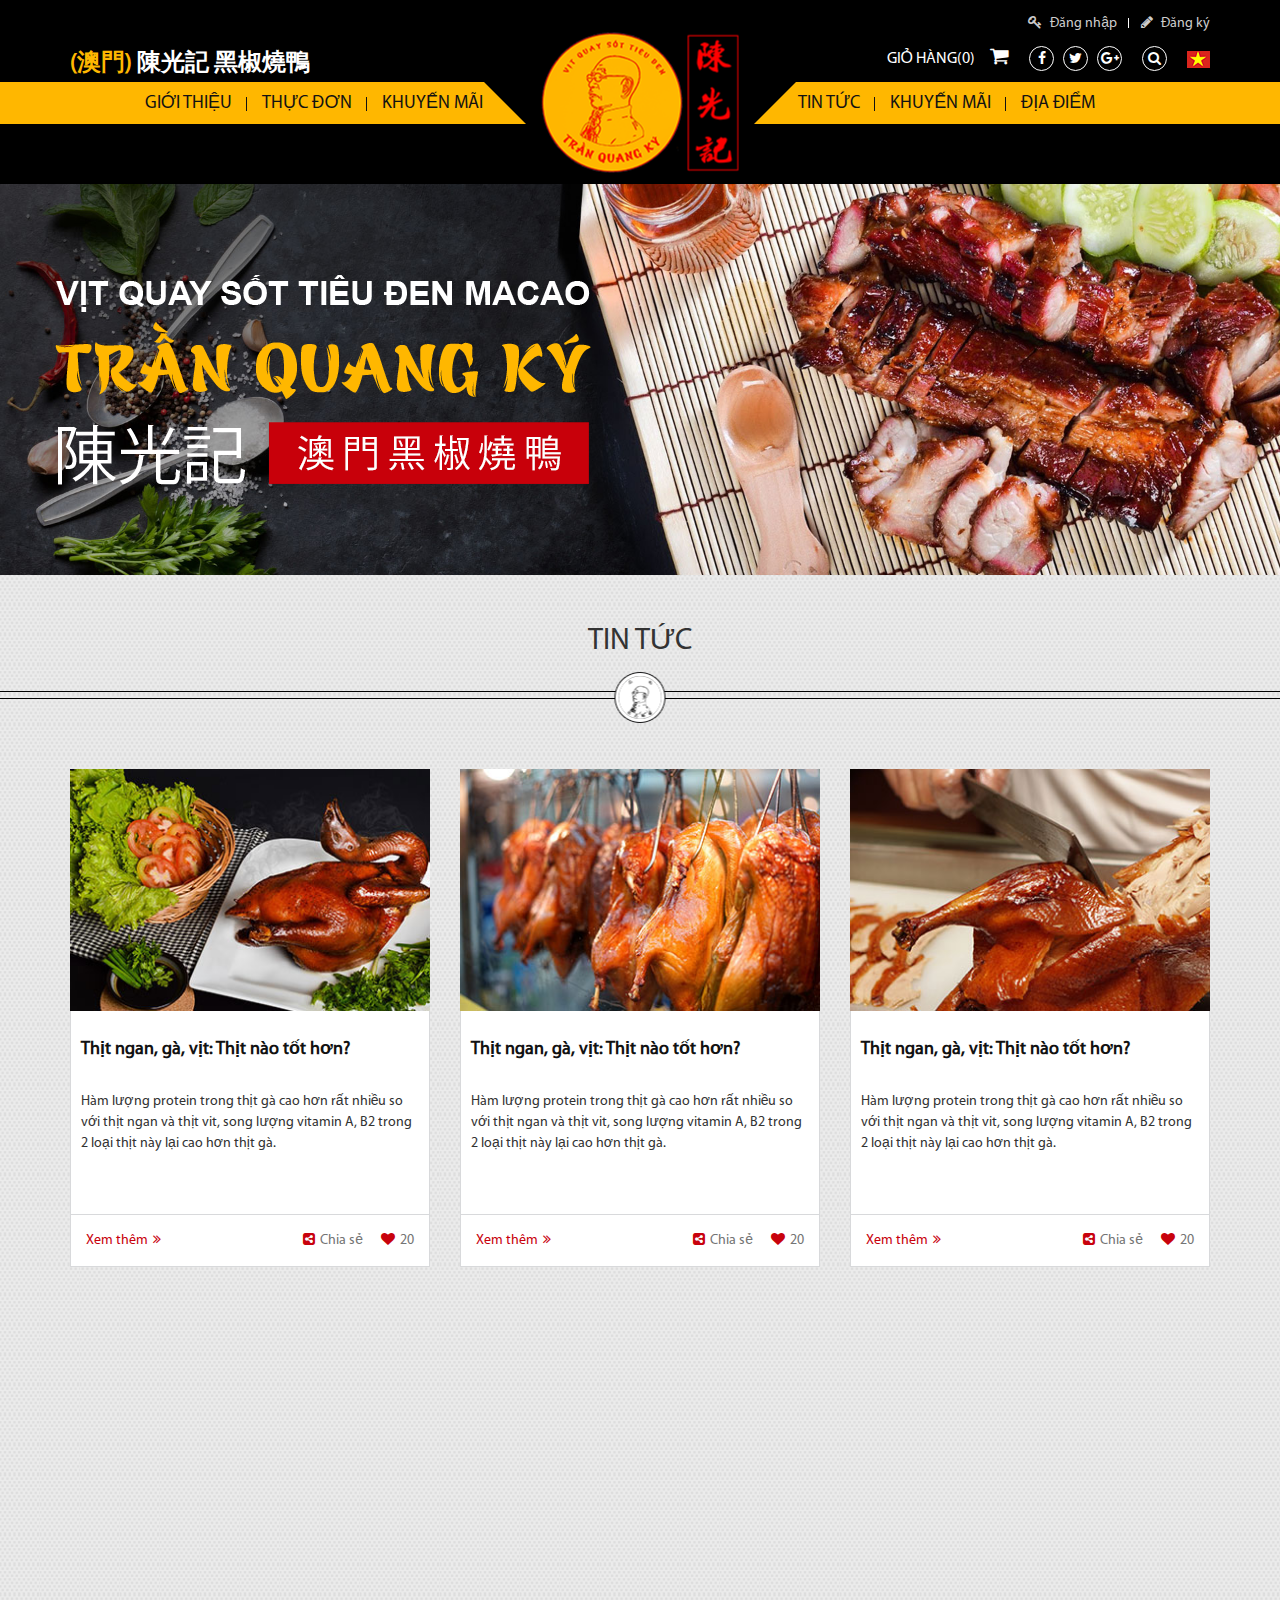
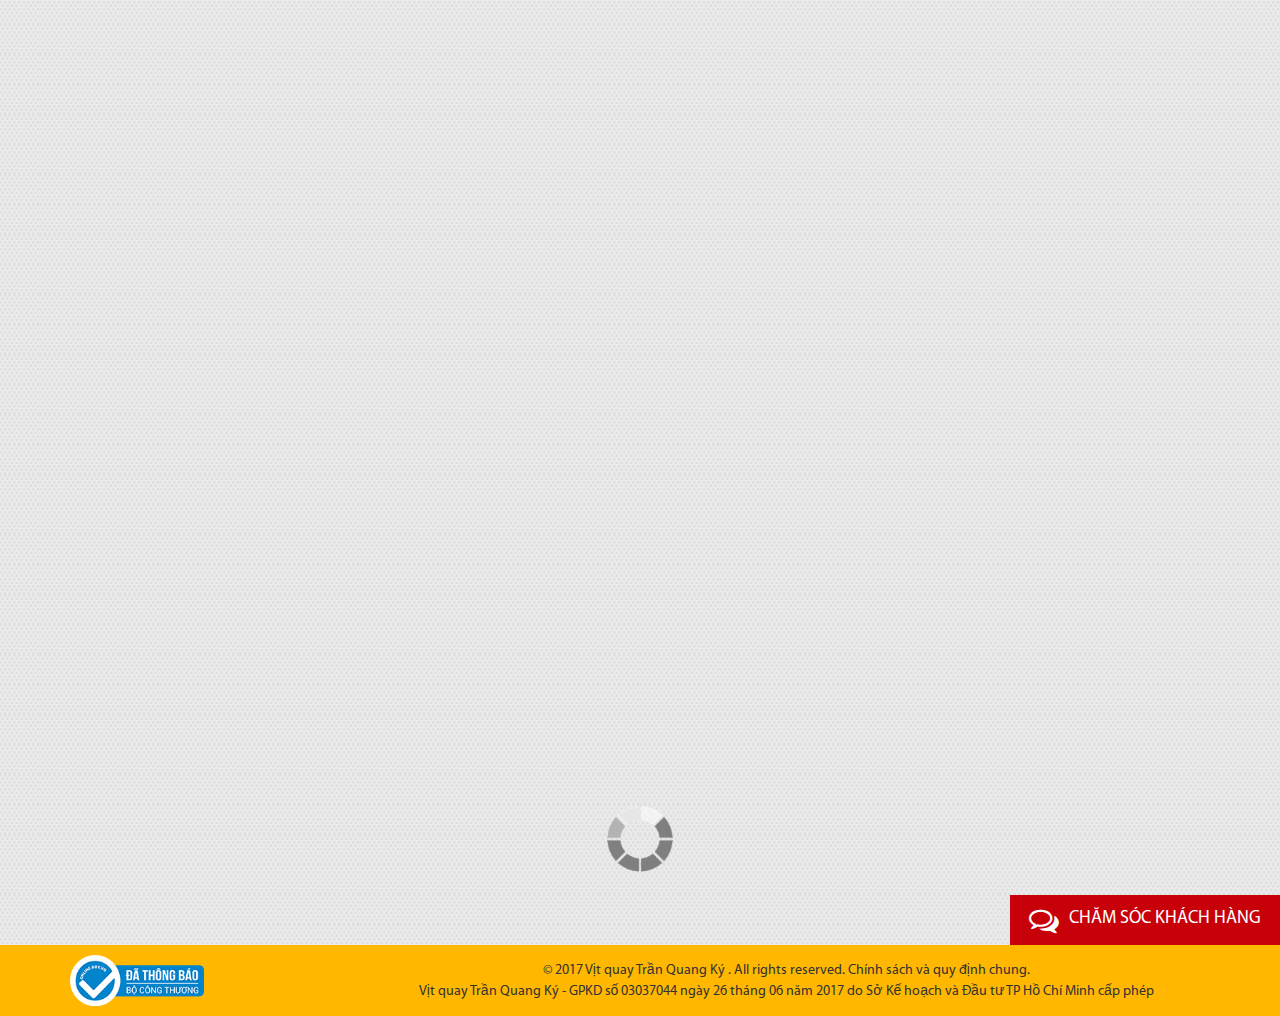
<file: news.html>
<!DOCTYPE html>
<html lang="en">
    <head>
        <meta http-equiv="Content-Type" content="text/html; charset=UTF-8">
        <meta charset="utf-8">
        <meta http-equiv="X-UA-Compatible" content="IE=edge">
        <meta name="viewport" content="width=device-width, initial-scale=1">
        <meta name="description" content="">
        <meta name="author" content="">
        <title>Vịt quay Trần Quang Ký</title>

        <!-- Bootstrap core CSS -->
        <link href="css/font-awesome.min.css" rel="stylesheet">
        <link href="css/bootstrap.min.css" rel="stylesheet">
        <link href="css/slider-pro.min.css" rel="stylesheet">
        <link href="css/animate.css" rel="stylesheet">

        <!-- Custom core CSS -->
        <link href="css/custom.css" rel="stylesheet">
        <link href="css/responsive.css" rel="stylesheet">
    </head>

  <body>

    <!-- header -->
    <header>
      <!-- header top -->
      <section class="header-top">
        <div class="container">
          <div class="row">
            <div class="col-sm-12">
              <ul class="action">
                <li><a href="#" data-toggle="modal" data-target="#myModalLogin"><i class="fa fa-key" aria-hidden="true"></i>Đăng nhập</a></li>
                <li><a href="#" data-toggle="modal" data-target="#myModalSignUp"><i class="fa fa-pencil" aria-hidden="true"></i>Đăng ký</a></li>
              </ul>
            </div>
          </div>
          <div class="row site-link">
            <div class="col-sm-6">
              <p class="info"><span>(澳門)</span> 陳光記 黑椒燒鴨</p>
            </div>
            <div class="col-sm-6">
              <ul class="link">
                <li><a href="">giỏ hàng(0)<i class="fa fa-shopping-cart" aria-hidden="true"></i></a></li>
                <li>
                  <a href="#"><i class="fa fa-facebook" aria-hidden="true"></i></a>
                  <a href="#"><i class="fa fa-twitter" aria-hidden="true"></i></a>
                  <a href="#"><i class="fa fa-google-plus" aria-hidden="true"></i></a>
                </li>
                <li class="search">
                  <a href=""><i class="fa fa-search" aria-hidden="true"></i></a>
                  <form method="get" action="">
                    <input type="text" placeholder="" class="text" name="s" autocomplete="off" value="">
                    <input type="submit" value="Search" class="submit">
                  </form>
                </li>
                <li>
                  <a href="#"><img src="images/flag-vn.png" alt=""></a>
                </li>
              </ul>
            </div>
          </div>
        </div>
      </section>
      <!-- end header top -->

      <!-- menu -->
      <nav class="navbar navbar-default navbar-static-top">
        <div class="container">
          <div class="navbar-header">
            <button type="button" class="navbar-toggle collapsed" data-toggle="collapse" data-target="#navbar" aria-expanded="false" aria-controls="navbar">
              <span class="sr-only">Toggle navigation</span>
              <span class="icon-bar"></span>
              <span class="icon-bar"></span>
              <span class="icon-bar"></span>
            </button>
            <a class="navbar-brand" href="index.html"><img src="images/logo.png" alt="Vịt quay Trần Quang Ký"></a>
          </div>
          <div id="navbar" class="navbar-collapse collapse">
            <ul class="nav navbar-nav">
              <li><a href="introduce.html">GIỚI THIỆU</a></li>
              <li><a href="menu.html">THỰC ĐƠN</a></li>
              <li><a href="">KHUYẾN MÃI</a></li>
              <li><a href="news.html">TIN TỨC</a>
                <ul>
                  <li><a href="">Hướng dẫn mua hàng</a></li>
                  <li><a href="">Phương thức thanh toán</a></li>
                </ul>
              </li>
              <li><a href="">KHUYẾN MÃI</a></li>
              <li><a href="place.html">ĐỊA ĐIỂM</a></li>
            </ul>
          </div><!--/.nav-collapse -->
        </div>
      </nav>
      <!-- end header -->
    </header>
    <!-- end header -->
    
    <!-- popup đăng nhập -->
    <div class="modal fade" id="myModalLogin" tabindex="-1" role="dialog" aria-labelledby="myModalLabel">
      <div class="modal-dialog" role="document">
        <div class="modal-content">
          <div class="modal-header">
            <button type="button" class="close" data-dismiss="modal" aria-label="Close"><span aria-hidden="true">&times;</span></button>
            <h4 class="modal-title" id="myModalLabel">Đăng nhập</h4>
          </div>
          <div class="modal-body">
            <form>
              <div class="form-group">
                <input type="email" class="form-control" id="user_email" placeholder="Email">
                <i class="fa fa-envelope-open" aria-hidden="true"></i>
              </div>
              <div class="form-group">
                <input type="password" class="form-control" id="user_password" placeholder="Mật khẩu">
                <i class="fa fa-lock" aria-hidden="true"></i>
              </div>
              <div class="modal-button">
                <button type="button">Đăng nhập<i class="fa fa-arrow-circle-right" aria-hidden="true"></i></button>
              </div>
            </form>
          </div>
        </div>
      </div>
    </div>
    <!-- end popup đăng nhập -->
    
    <!-- popup đăng ký -->
    <div class="modal fade" id="myModalSignUp" tabindex="-1" role="dialog" aria-labelledby="myModalLabel">
      <div class="modal-dialog" role="document">
        <div class="modal-content">
          <div class="modal-header">
            <button type="button" class="close" data-dismiss="modal" aria-label="Close"><span aria-hidden="true">&times;</span></button>
            <h4 class="modal-title" id="myModalLabel">đăng ký</h4>
          </div>
          <div class="modal-body">
            <form>
              <div class="form-group">
                <input type="text" class="form-control" id="name" placeholder="Họ và tên">
                <i class="fa fa-user-circle-o" aria-hidden="true"></i>
              </div>
              <div class="form-group">
                <input type="password" class="form-control" id="password" placeholder="Mật khẩu">
                <i class="fa fa-lock" aria-hidden="true"></i>
              </div>
              <div class="form-group">
                <input type="password" class="form-control" id="re-password" placeholder="Nhập lại mật khẩu">
                <i class="fa fa-lock" aria-hidden="true"></i>
              </div>
              <div class="form-group">
                <label class="checkbox-inline checkbox-title">
                  Giới tính
                </label>
                <label class="checkbox-inline">
                  <input type="checkbox" id="inlineCheckbox1" value="option1"> Nam
                </label>
                <label class="checkbox-inline">
                  <input type="checkbox" id="inlineCheckbox2" value="option2"> Nữ
                </label>
              </div>
              <div class="form-group">
                <input type="email" class="form-control" id="email" placeholder="Email">
                <i class="fa fa-envelope-open" aria-hidden="true"></i>
              </div>
              <div class="form-group">
                <input type="text" class="form-control" id="address" placeholder="Địa chỉ">
                <i class="fa fa-map-marker" aria-hidden="true"></i>
              </div>
              <div class="modal-button">
                <button type="button">Đăng ký<i class="fa fa-arrow-circle-right" aria-hidden="true"></i></button>
              </div>
            </form>
          </div>
        </div>
      </div>
    </div>
    <!-- end popup đăng ký -->

    <main>
      <!-- banner -->
      <section class="banner">
        <figure>
          <img src="images/banner_news.jpg" alt="Vịt quay Trần Quang Ký">
          <div class="banner-copy">
            <img src="images/main_copy.png" alt="Vịt quay Trần Quang Ký">
          </div>
        </figure>
      </section>
      <!-- end banner -->

      <!-- section tin tức -->
      <section class="news-content">
        <h2>TIN TỨC</h2>
        <div class="container">
          <div class="row">
            <div class="col-sm-4 col-xs-6 wow fadeIn">
              <div class="box-item">
                <figure>
                  <a href="#">
                    <img src="images/news_img001.jpg" alt="Thịt ngan, gà, vịt: Thịt nào tốt hơn?">
                  </a>
                </figure>
                <div class="box-detail">
                  <h3><a href="#">Thịt ngan, gà, vịt: Thịt nào tốt hơn?</a></h3>
                  <p>
                    Hàm lượng protein trong thịt gà cao hơn rất nhiều so với thịt ngan và thịt vit, song lượng vitamin A, B2 trong 2 loại thịt này lại cao hơn thịt gà.
                  </p>
                  <div class="box-more">
                    <p class="more-link"><a href="#">Xem thêm<i class="fa fa-angle-double-right" aria-hidden="true"></i></a></p>
                    <ul class="social">
                      <li><a href="#"><i class="fa fa-share-alt-square" aria-hidden="true"></i><span>Chia sẻ</span></a></li>
                      <li><a href="#"><i class="fa fa-heart" aria-hidden="true"></i><span>20</span></a></li>
                    </ul>
                  </div>
                </div>
              </div>
            </div>
            <div class="col-sm-4 col-xs-6 wow fadeIn">
              <div class="box-item">
                <figure>
                  <a href="#">
                    <img src="images/news_img002.jpg" alt="Thịt ngan, gà, vịt: Thịt nào tốt hơn?">
                  </a>
                </figure>
                <div class="box-detail">
                  <h3><a href="#">Thịt ngan, gà, vịt: Thịt nào tốt hơn?</a></h3>
                  <p>
                    Hàm lượng protein trong thịt gà cao hơn rất nhiều so với thịt ngan và thịt vit, song lượng vitamin A, B2 trong 2 loại thịt này lại cao hơn thịt gà.
                  </p>
                  <div class="box-more">
                    <p class="more-link"><a href="#">Xem thêm<i class="fa fa-angle-double-right" aria-hidden="true"></i></a></p>
                    <ul class="social">
                      <li><a href="#"><i class="fa fa-share-alt-square" aria-hidden="true"></i><span>Chia sẻ</span></a></li>
                      <li><a href="#"><i class="fa fa-heart" aria-hidden="true"></i><span>20</span></a></li>
                    </ul>
                  </div>
                </div>
              </div>
            </div>
            <div class="col-sm-4 col-xs-6 wow fadeIn">
              <div class="box-item">
                <figure>
                  <a href="#">
                    <img src="images/news_img003.jpg" alt="Thịt ngan, gà, vịt: Thịt nào tốt hơn?">
                  </a>
                </figure>
                <div class="box-detail">
                  <h3><a href="#">Thịt ngan, gà, vịt: Thịt nào tốt hơn?</a></h3>
                  <p>
                    Hàm lượng protein trong thịt gà cao hơn rất nhiều so với thịt ngan và thịt vit, song lượng vitamin A, B2 trong 2 loại thịt này lại cao hơn thịt gà.
                  </p>
                  <div class="box-more">
                    <p class="more-link"><a href="#">Xem thêm<i class="fa fa-angle-double-right" aria-hidden="true"></i></a></p>
                    <ul class="social">
                      <li><a href="#"><i class="fa fa-share-alt-square" aria-hidden="true"></i><span>Chia sẻ</span></a></li>
                      <li><a href="#"><i class="fa fa-heart" aria-hidden="true"></i><span>20</span></a></li>
                    </ul>
                  </div>
                </div>
              </div>
            </div>
            <div class="col-sm-4 col-xs-6 wow fadeIn">
              <div class="box-item">
                <figure>
                  <a href="#">
                    <img src="images/news_img004.jpg" alt="Thịt ngan, gà, vịt: Thịt nào tốt hơn?">
                  </a>
                </figure>
                <div class="box-detail">
                  <h3><a href="#">Thịt ngan, gà, vịt: Thịt nào tốt hơn?</a></h3>
                  <p>
                    Hàm lượng protein trong thịt gà cao hơn rất nhiều so với thịt ngan và thịt vit, song lượng vitamin A, B2 trong 2 loại thịt này lại cao hơn thịt gà.
                  </p>
                  <div class="box-more">
                    <p class="more-link"><a href="#">Xem thêm<i class="fa fa-angle-double-right" aria-hidden="true"></i></a></p>
                    <ul class="social">
                      <li><a href="#"><i class="fa fa-share-alt-square" aria-hidden="true"></i><span>Chia sẻ</span></a></li>
                      <li><a href="#"><i class="fa fa-heart" aria-hidden="true"></i><span>20</span></a></li>
                    </ul>
                  </div>
                </div>
              </div>
            </div>
            <div class="col-sm-4 col-xs-6 wow fadeIn">
              <div class="box-item">
                <figure>
                  <a href="#">
                    <img src="images/news_img005.jpg" alt="Thịt ngan, gà, vịt: Thịt nào tốt hơn?">
                  </a>
                </figure>
                <div class="box-detail">
                  <h3><a href="#">Thịt ngan, gà, vịt: Thịt nào tốt hơn?</a></h3>
                  <p>
                    Hàm lượng protein trong thịt gà cao hơn rất nhiều so với thịt ngan và thịt vit, song lượng vitamin A, B2 trong 2 loại thịt này lại cao hơn thịt gà.
                  </p>
                  <div class="box-more">
                    <p class="more-link"><a href="#">Xem thêm<i class="fa fa-angle-double-right" aria-hidden="true"></i></a></p>
                    <ul class="social">
                      <li><a href="#"><i class="fa fa-share-alt-square" aria-hidden="true"></i><span>Chia sẻ</span></a></li>
                      <li><a href="#"><i class="fa fa-heart" aria-hidden="true"></i><span>20</span></a></li>
                    </ul>
                  </div>
                </div>
              </div>
            </div>
            <div class="col-sm-4 col-xs-6 wow fadeIn">
              <div class="box-item">
                <figure>
                  <a href="#">
                    <img src="images/news_img006.jpg" alt="Thịt ngan, gà, vịt: Thịt nào tốt hơn?">
                  </a>
                </figure>
                <div class="box-detail">
                  <h3><a href="#">Thịt ngan, gà, vịt: Thịt nào tốt hơn?</a></h3>
                  <p>
                    Hàm lượng protein trong thịt gà cao hơn rất nhiều so với thịt ngan và thịt vit, song lượng vitamin A, B2 trong 2 loại thịt này lại cao hơn thịt gà.
                  </p>
                  <div class="box-more">
                    <p class="more-link"><a href="#">Xem thêm<i class="fa fa-angle-double-right" aria-hidden="true"></i></a></p>
                    <ul class="social">
                      <li><a href="#"><i class="fa fa-share-alt-square" aria-hidden="true"></i><span>Chia sẻ</span></a></li>
                      <li><a href="#"><i class="fa fa-heart" aria-hidden="true"></i><span>20</span></a></li>
                    </ul>
                  </div>
                </div>
              </div>
            </div>
            <div class="col-sm-4 col-xs-6 wow fadeIn">
              <div class="box-item">
                <figure>
                  <a href="#">
                    <img src="images/news_img007.jpg" alt="Thịt ngan, gà, vịt: Thịt nào tốt hơn?">
                  </a>
                </figure>
                <div class="box-detail">
                  <h3><a href="#">Thịt ngan, gà, vịt: Thịt nào tốt hơn?</a></h3>
                  <p>
                    Hàm lượng protein trong thịt gà cao hơn rất nhiều so với thịt ngan và thịt vit, song lượng vitamin A, B2 trong 2 loại thịt này lại cao hơn thịt gà.
                  </p>
                  <div class="box-more">
                    <p class="more-link"><a href="#">Xem thêm<i class="fa fa-angle-double-right" aria-hidden="true"></i></a></p>
                    <ul class="social">
                      <li><a href="#"><i class="fa fa-share-alt-square" aria-hidden="true"></i><span>Chia sẻ</span></a></li>
                      <li><a href="#"><i class="fa fa-heart" aria-hidden="true"></i><span>20</span></a></li>
                    </ul>
                  </div>
                </div>
              </div>
            </div>
            <div class="col-sm-4 col-xs-6 wow fadeIn">
              <div class="box-item">
                <figure>
                  <a href="#">
                    <img src="images/news_img008.jpg" alt="Thịt ngan, gà, vịt: Thịt nào tốt hơn?">
                  </a>
                </figure>
                <div class="box-detail">
                  <h3><a href="#">Thịt ngan, gà, vịt: Thịt nào tốt hơn?</a></h3>
                  <p>
                    Hàm lượng protein trong thịt gà cao hơn rất nhiều so với thịt ngan và thịt vit, song lượng vitamin A, B2 trong 2 loại thịt này lại cao hơn thịt gà.
                  </p>
                  <div class="box-more">
                    <p class="more-link"><a href="#">Xem thêm<i class="fa fa-angle-double-right" aria-hidden="true"></i></a></p>
                    <ul class="social">
                      <li><a href="#"><i class="fa fa-share-alt-square" aria-hidden="true"></i><span>Chia sẻ</span></a></li>
                      <li><a href="#"><i class="fa fa-heart" aria-hidden="true"></i><span>20</span></a></li>
                    </ul>
                  </div>
                </div>
              </div>
            </div>
            <div class="col-sm-4 col-xs-6 wow fadeIn">
              <div class="box-item">
                <figure>
                  <a href="#">
                    <img src="images/news_img009.jpg" alt="Thịt ngan, gà, vịt: Thịt nào tốt hơn?">
                  </a>
                </figure>
                <div class="box-detail">
                  <h3><a href="#">Thịt ngan, gà, vịt: Thịt nào tốt hơn?</a></h3>
                  <p>
                    Hàm lượng protein trong thịt gà cao hơn rất nhiều so với thịt ngan và thịt vit, song lượng vitamin A, B2 trong 2 loại thịt này lại cao hơn thịt gà.
                  </p>
                  <div class="box-more">
                    <p class="more-link"><a href="#">Xem thêm<i class="fa fa-angle-double-right" aria-hidden="true"></i></a></p>
                    <ul class="social">
                      <li><a href="#"><i class="fa fa-share-alt-square" aria-hidden="true"></i><span>Chia sẻ</span></a></li>
                      <li><a href="#"><i class="fa fa-heart" aria-hidden="true"></i><span>20</span></a></li>
                    </ul>
                  </div>
                </div>
              </div>
            </div>
          </div>
          <div class="row">
            <div class="col-sm-12">
              <div class="loading">
                <figure><img src="images/loading_icon.gif" alt="Vịt quay Trần Quang Ký"></figure>
              </div>
            </div>
          </div>
        </div>
      </section>
      <!-- end section tin tức -->

      <!-- chăm sóc khách hàng --> 
      <div class="take-care">
        <div class="title">
          <h3><i class="fa fa-comments-o" aria-hidden="true"></i><span>Chăm sóc khách hàng</span></h3>
        </div>
        <div class="content-form">

        </div>
      </div>
      <!-- end chăm sóc khách hàng --> 
    </main>
    
    <!-- footer --> 
    <footer>
      <div class="container">
        <div class="row">
          <div class="col-lg-3 col-sm-2">
            <figure><img src="images/ok.png" alt=""></figure>
          </div>
          <div class="col-lg-9 col-sm-10">
            <p class="copy-right">
              &copy; 2017 Vịt quay Trần Quang Ký . All rights reserved. <br class="sp-only" />Chính sách và quy định chung.<br>
              Vịt quay Trần Quang Ký - GPKD số 03037044 ngày 26 tháng 06 năm 2017 do Sở Kế hoạch và Đầu tư TP Hồ Chí Minh cấp phép
            </p>
          </div>
        </div>
      </div>
    </footer>


    <!-- Bootstrap core JavaScript
    ================================================== -->
    <!-- Placed at the end of the document so the pages load faster -->
    <script src="js/jquery.min.js"></script>
    <script src="js/bootstrap.min.js"></script>
    <script src="js/jquery.sliderPro.min.js"></script>
    <script src="js/wow.min.js"></script>
    <script>
      new WOW().init();
    </script>
    <script src="js/main.js"></script>
    </body>
</html>
</file>
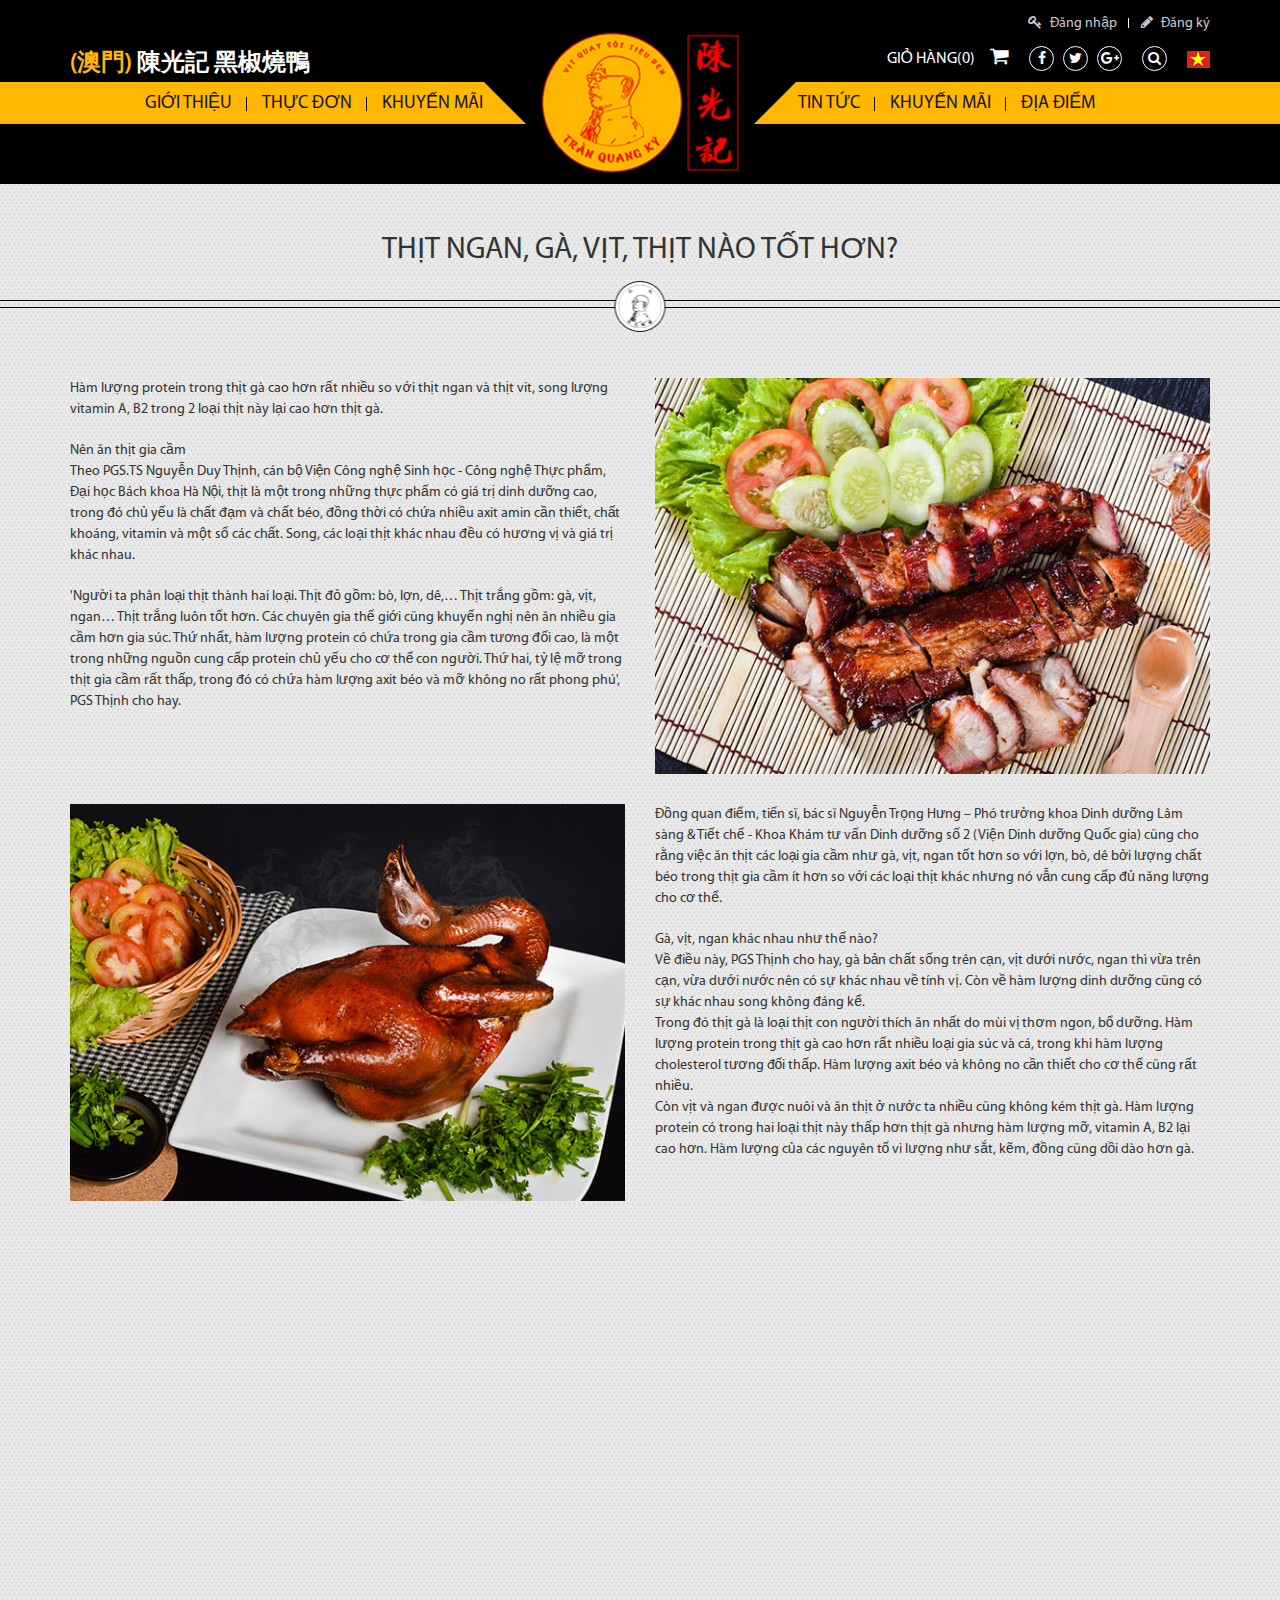
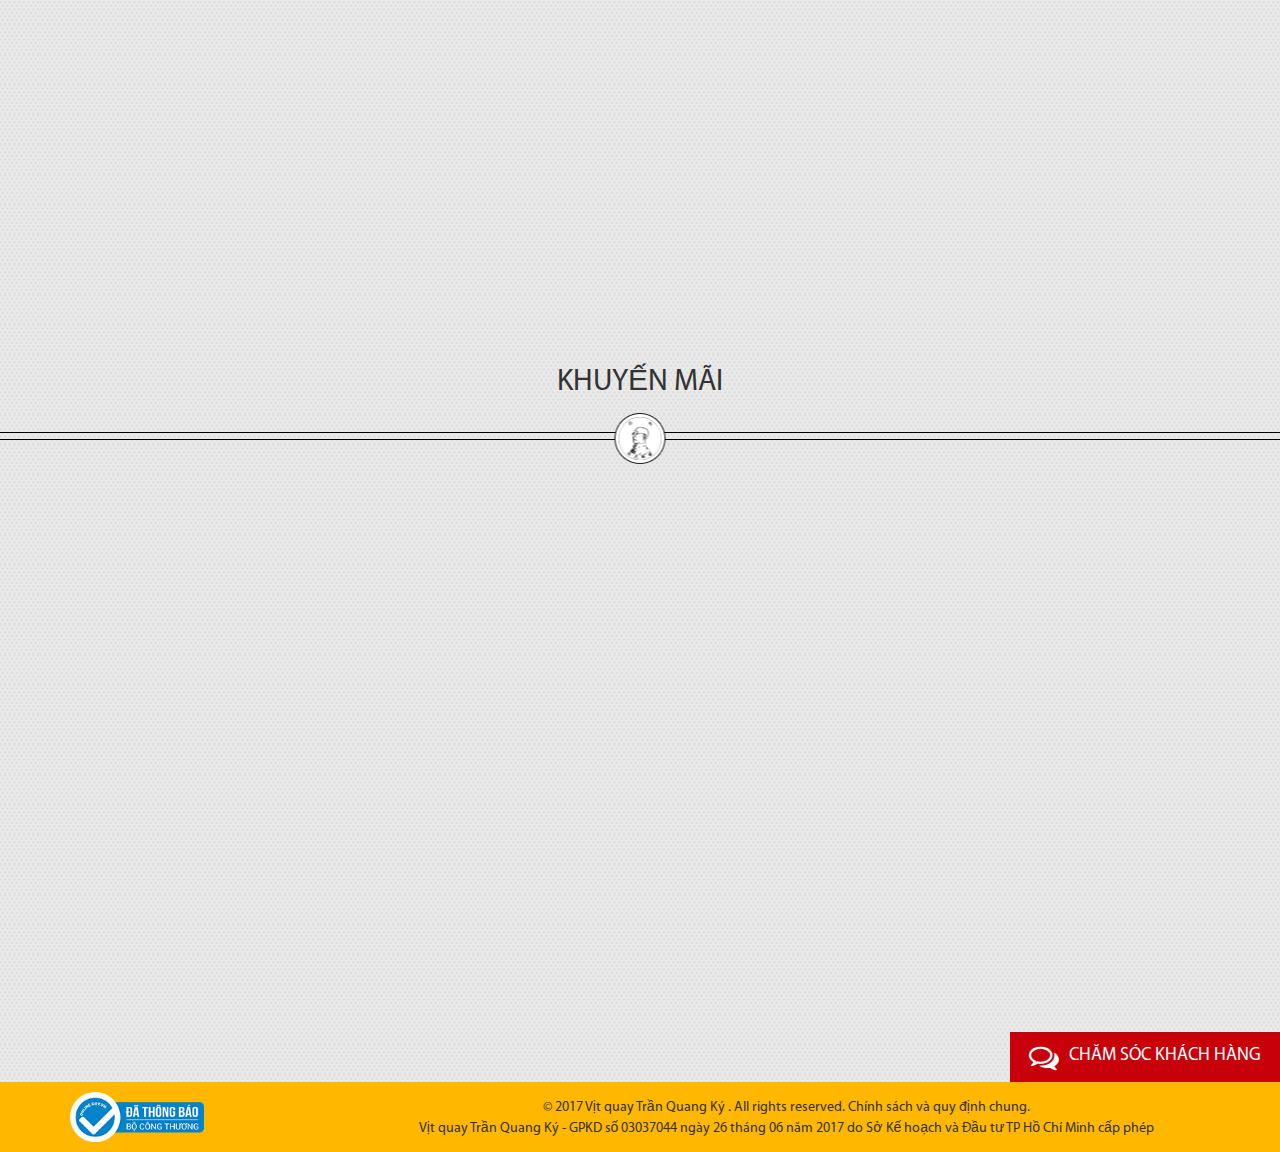
<file: news_single.html>
<!DOCTYPE html>
<html lang="en">
    <head>
        <meta http-equiv="Content-Type" content="text/html; charset=UTF-8">
        <meta charset="utf-8">
        <meta http-equiv="X-UA-Compatible" content="IE=edge">
        <meta name="viewport" content="width=device-width, initial-scale=1">
        <meta name="description" content="">
        <meta name="author" content="">
        <title>Vịt quay Trần Quang Ký</title>

        <!-- Bootstrap core CSS -->
        <link href="css/font-awesome.min.css" rel="stylesheet">
        <link href="css/bootstrap.min.css" rel="stylesheet">
        <link href="css/slider-pro.min.css" rel="stylesheet">
        <link href="css/animate.css" rel="stylesheet">

        <!-- Custom core CSS -->
        <link href="css/custom.css" rel="stylesheet">
        <link href="css/responsive.css" rel="stylesheet">
    </head>

  <body>

    <!-- header -->
    <header>
      <!-- header top -->
      <section class="header-top">
        <div class="container">
          <div class="row">
            <div class="col-sm-12">
              <ul class="action">
                <li><a href="#" data-toggle="modal" data-target="#myModalLogin"><i class="fa fa-key" aria-hidden="true"></i>Đăng nhập</a></li>
                <li><a href="#" data-toggle="modal" data-target="#myModalSignUp"><i class="fa fa-pencil" aria-hidden="true"></i>Đăng ký</a></li>
              </ul>
            </div>
          </div>
          <div class="row site-link">
            <div class="col-sm-6">
              <p class="info"><span>(澳門)</span> 陳光記 黑椒燒鴨</p>
            </div>
            <div class="col-sm-6">
              <ul class="link">
                <li><a href="">giỏ hàng(0)<i class="fa fa-shopping-cart" aria-hidden="true"></i></a></li>
                <li>
                  <a href="#"><i class="fa fa-facebook" aria-hidden="true"></i></a>
                  <a href="#"><i class="fa fa-twitter" aria-hidden="true"></i></a>
                  <a href="#"><i class="fa fa-google-plus" aria-hidden="true"></i></a>
                </li>
                <li class="search">
                  <a href=""><i class="fa fa-search" aria-hidden="true"></i></a>
                  <form method="get" action="">
                    <input type="text" placeholder="" class="text" name="s" autocomplete="off" value="">
                    <input type="submit" value="Search" class="submit">
                  </form>
                </li>
                <li>
                  <a href="#"><img src="images/flag-vn.png" alt=""></a>
                </li>
              </ul>
            </div>
          </div>
        </div>
      </section>
      <!-- end header top -->

      <!-- menu -->
      <nav class="navbar navbar-default navbar-static-top">
        <div class="container">
          <div class="navbar-header">
            <button type="button" class="navbar-toggle collapsed" data-toggle="collapse" data-target="#navbar" aria-expanded="false" aria-controls="navbar">
              <span class="sr-only">Toggle navigation</span>
              <span class="icon-bar"></span>
              <span class="icon-bar"></span>
              <span class="icon-bar"></span>
            </button>
            <a class="navbar-brand" href="index.html"><img src="images/logo.png" alt="Vịt quay Trần Quang Ký"></a>
          </div>
          <div id="navbar" class="navbar-collapse collapse">
            <ul class="nav navbar-nav">
              <li><a href="introduce.html">GIỚI THIỆU</a></li>
              <li><a href="menu.html">THỰC ĐƠN</a></li>
              <li><a href="">KHUYẾN MÃI</a></li>
              <li><a href="news.html">TIN TỨC</a>
                <ul>
                  <li><a href="">Hướng dẫn mua hàng</a></li>
                  <li><a href="">Phương thức thanh toán</a></li>
                </ul>
              </li>
              <li><a href="">KHUYẾN MÃI</a></li>
              <li><a href="place.html">ĐỊA ĐIỂM</a></li>
            </ul>
          </div><!--/.nav-collapse -->
        </div>
      </nav>
      <!-- end header -->
    </header>
    <!-- end header -->

    <!-- popup đăng nhập -->
    <div class="modal fade" id="myModalLogin" tabindex="-1" role="dialog" aria-labelledby="myModalLabel">
      <div class="modal-dialog" role="document">
        <div class="modal-content">
          <div class="modal-header">
            <button type="button" class="close" data-dismiss="modal" aria-label="Close"><span aria-hidden="true">&times;</span></button>
            <h4 class="modal-title" id="myModalLabel">Đăng nhập</h4>
          </div>
          <div class="modal-body">
            <form>
              <div class="form-group">
                <input type="email" class="form-control" id="user_email" placeholder="Email">
                <i class="fa fa-envelope-open" aria-hidden="true"></i>
              </div>
              <div class="form-group">
                <input type="password" class="form-control" id="user_password" placeholder="Mật khẩu">
                <i class="fa fa-lock" aria-hidden="true"></i>
              </div>
              <div class="modal-button">
                <button type="button">Đăng nhập<i class="fa fa-arrow-circle-right" aria-hidden="true"></i></button>
              </div>
            </form>
          </div>
        </div>
      </div>
    </div>
    <!-- end popup đăng nhập -->

    <!-- popup đăng ký -->
    <div class="modal fade" id="myModalSignUp" tabindex="-1" role="dialog" aria-labelledby="myModalLabel">
      <div class="modal-dialog" role="document">
        <div class="modal-content">
          <div class="modal-header">
            <button type="button" class="close" data-dismiss="modal" aria-label="Close"><span aria-hidden="true">&times;</span></button>
            <h4 class="modal-title" id="myModalLabel">đăng ký</h4>
          </div>
          <div class="modal-body">
            <form>
              <div class="form-group">
                <input type="text" class="form-control" id="name" placeholder="Họ và tên">
                <i class="fa fa-user-circle-o" aria-hidden="true"></i>
              </div>
              <div class="form-group">
                <input type="password" class="form-control" id="password" placeholder="Mật khẩu">
                <i class="fa fa-lock" aria-hidden="true"></i>
              </div>
              <div class="form-group">
                <input type="password" class="form-control" id="re-password" placeholder="Nhập lại mật khẩu">
                <i class="fa fa-lock" aria-hidden="true"></i>
              </div>
              <div class="form-group">
                <label class="checkbox-inline checkbox-title">
                  Giới tính
                </label>
                <label class="checkbox-inline">
                  <input type="checkbox" id="inlineCheckbox1" value="option1"> Nam
                </label>
                <label class="checkbox-inline">
                  <input type="checkbox" id="inlineCheckbox2" value="option2"> Nữ
                </label>
              </div>
              <div class="form-group">
                <input type="email" class="form-control" id="email" placeholder="Email">
                <i class="fa fa-envelope-open" aria-hidden="true"></i>
              </div>
              <div class="form-group">
                <input type="text" class="form-control" id="address" placeholder="Địa chỉ">
                <i class="fa fa-map-marker" aria-hidden="true"></i>
              </div>
              <div class="modal-button">
                <button type="button">Đăng ký<i class="fa fa-arrow-circle-right" aria-hidden="true"></i></button>
              </div>
            </form>
          </div>
        </div>
      </div>
    </div>
    <!-- end popup đăng ký -->

    <main>
      <!-- section tin tức single -->
      <section class="news-single-content">
        <h2>Thịt ngan, gà, vịt, Thịt nào tốt hơn?</h2>
        <div class="container">
          <div class="row wow fadeIn">
            <div class="col-sm-6 col-sm-push-6">
              <figure><img src="images/news_single_img001.jpg" alt="Thịt ngan, gà, vịt, Thịt nào tốt hơn?"></figure>
            </div>
            <div class="col-sm-6 col-sm-pull-6">
              <p>
                Hàm lượng protein trong thịt gà cao hơn rất nhiều so với thịt ngan và thịt vit, song lượng vitamin A, B2 trong 2 loại thịt này lại cao hơn thịt gà.
              </p>
              <p>
                Nên ăn thịt gia cầm<br>
                Theo PGS.TS Nguyễn Duy Thịnh, cán bộ Viện Công nghệ Sinh học - Công nghệ Thực phẩm, Đại học Bách khoa Hà Nội, thịt là một trong những thực phẩm có giá trị dinh dưỡng cao, trong đó chủ yếu là chất đạm và chất béo, đồng thời có chứa nhiều axit amin cần thiết, chất khoáng, vitamin và một số các chất. Song, các loại thịt khác nhau đều có hương vị và giá trị khác nhau.
              </p>
              <p>
                'Người ta phân loại thịt thành hai loại. Thịt đỏ gồm: bò, lợn, dê,… Thịt trắng gồm: gà, vịt, ngan… Thịt trắng luôn tốt hơn. Các chuyên gia thế giới cũng khuyến nghị nên ăn nhiều gia cầm hơn gia súc. Thứ nhất, hàm lượng protein có chứa trong gia cầm tương đối cao, là một trong những nguồn cung cấp protein chủ yếu cho cơ thể con người. Thứ hai, tỷ lệ mỡ trong thịt gia cầm rất thấp, trong đó có chứa hàm lượng axit béo và mỡ không no rất phong phú', PGS Thịnh cho hay.
              </p>
            </div>
          </div>
          <div class="row wow fadeIn">
            <div class="col-sm-6">
              <figure><img src="images/news_single_img002.jpg" alt="Thịt ngan, gà, vịt, Thịt nào tốt hơn?"></figure>
            </div>
            <div class="col-sm-6">
              <p>
                Đồng quan điểm, tiến sĩ, bác sĩ Nguyễn Trọng Hưng – Phó trưởng khoa Dinh dưỡng Lâm sàng &amp; Tiết chế - Khoa Khám tư vấn Dinh dưỡng số 2 (Viện Dinh dưỡng Quốc gia) cũng cho rằng việc ăn thịt các loại gia cầm như gà, vịt, ngan tốt hơn so với lợn, bò, dê bởi lượng chất béo trong thịt gia cầm ít hơn so với các loại thịt khác nhưng nó vẫn cung cấp đủ năng lượng cho cơ thể.
              </p>
              <p>
                Gà, vịt, ngan khác nhau như thế nào?<br>
                Về điều này, PGS Thịnh cho hay, gà bản chất sống trên cạn, vịt dưới nước, ngan thì vừa trên cạn, vừa dưới nước nên có sự khác nhau về tính vị. Còn về hàm lượng dinh dưỡng cũng có sự khác nhau song không đáng kể.<br>
                Trong đó thịt gà là loại thịt con người thích ăn nhất do mùi vị thơm ngon, bổ dưỡng. Hàm lượng protein trong thịt gà cao hơn rất nhiều loại gia súc và cá, trong khi hàm lượng cholesterol tương đối thấp. Hàm lượng axit béo và không no cần thiết cho cơ thể cũng rất nhiều.<br>
                Còn vịt và ngan được nuôi và ăn thịt ở nước ta nhiều cũng không kém thịt gà. Hàm lượng protein có trong hai loại thịt này thấp hơn thịt gà nhưng hàm lượng mỡ, vitamin A, B2 lại cao hơn. Hàm lượng của các nguyên tố vi lượng như sắt, kẽm, đồng cũng dồi dào hơn gà.
              </p>
            </div>
          </div>
          <div class="row wow fadeIn">
            <div class="col-sm-6 col-sm-push-6">
              <figure><img src="images/news_single_img003.jpg" alt="Thịt ngan, gà, vịt, Thịt nào tốt hơn?"></figure>
            </div>
            <div class="col-sm-6 col-sm-pull-6">
              <p>
                Tuy nhiên, ngoài protein, các bộ phận tích lũy lượng mỡ khác nhau. Chẳng hạn, phần lườn, bụng chứa nhiều protein và ít cholesterol nhất, còn nội tạng, đùi, cánh, cổ lại chứa rất nhiều cholesterol xấu.
              </p>
              <p>
                'Thực chất, phần thịt trắng trong gà, ngan, vịt tốt hơn nhiều so với các phần khác như đùi, cánh,… Song, nhiều người đang ăn theo sở thích nên bỏ qua phần tốt của con vật. Nếu nấu ăn cho trẻ ăn dặm, các bạn nên dùng phần thịt lườn, bụng sẽ tốt hơn', bác sĩ Nguyễn Trọng Hưng thông tin.
              </p>
              <p>
                So sánh thêm về 3 loại gia cầm phổ biến, PGS Thịnh cho biết, do môi trường sống, các loại có tính vị khác nhau. Trong đó, ngan và vịt có tính hàn, nên gây khó tiêu hơn hẳn thịt gà. Đó chính là lý do người ta chỉ dùng thịt gà để bồi bổ, chăm sóc người ốm.<br>
                Còn theo thạc sĩ, lương y Đa khoa Vũ Quốc Trung, thịt vịt có vị ngọt, hơi mặn, tính hàn, tác dụng tư âm, dưỡng vị, lợi thủy tiêu thũng, giải độc. Ăn thịt vịt có tác dụng tốt trong việc hỗ trợ chữa bệnh tim mạch, hỗ trợ điều trị lao phổi và ung thư (đang  xạ trị, hóa trị).<br>
                Ăn thịt vịt có ích cho người thể chất suy nhược, chán ăn, sốt, phù nề, người thể chất yếu sau khi bệnh, đổ mồ hôi ban đêm, lòng bàn tay bàn chân nóng, phụ nữ kinh nguyệt ít, khí hư bạch đới, sản phụ thiếu sữa.
              </p>
            </div>
          </div>
          <div class="row wow fadeIn">
            <div class="col-sm-12">
              <p>
                Thịt gà trong đông y gọi kê nhục, phân thành hai loại, gà trống và gà mái. Gà trống thịt có vị ngọt, tính ấm, không động có tác dụng nuôi dưỡng bảo quản, vệ khí bên ngoài, bổ trung an thai, liền xương, trị bệnh ứ nước trong người, tê dại. Còn thịt gà mái có vị chua, tính bình không độc, trị phong hàn thấp chữa bị thương gãy xương, băng huyết và bạch đới. Gà không có gì độc nên hầu hết trẻ em và người già đều dùng được.
              </p>
              <p>
                Cấm kỵ không nên ăn<br>
                Theo các chuyên gia, mỗi loại thịt có đặc trưng riêng. Về cơ bản, gà, ngan hay vịt đều tốt cho cơ thể, song cũng có những trường hợp cần lưu ý khi ăn.<br>
                Chẳng hạn, do thịt vịt - ngan có tính hàn, tác dụng bổ âm nên những người dương hư tỳ nhược, ngoại cảm chưa khỏi hẳn tạm thời chưa nên ăn.<br>
                Người ốm yếu nên ăn thịt gà. Tuy nhiên, da gà và lòng trắng trứng gà lại nhiều mỡ, cholesterol nên những người huyết áp cao, bệnh tim mạch không nên ăn nhiều thịt gà, đặc biệt hai bộ phận này.
              </p>
              <p>
                Lương y Trung lưu ý thêm, khi ăn thịt gà, kỵ nhất là ăn cùng với lá kinh giới vì dùng chung với thịt gà sẽ gây ra chứng đầy bụng, khó tiêu. Nếu ăn thường xuyên có thể khiến bạn bị táo bón
              </p>
            </div>
          </div>
        </div>
      </section>
      <!-- end section tin tức single -->

      <!-- section khuyến mãi -->
      <section class="content-promotion">
        <h2>khuyến mãi</h2>
        <div class="container">
          <div class="row">
            <div class="col-sm-4 wow fadeIn">
              <figure><a href="#"><img src="images/top_img010.png" alt="Lorem ipsum dolor sit amet consectetur adipisicing"></a></figure>
              <div class="detail">
                <h3><a href="#">Lorem ipsum dolor sit amet consectetur adipisicing</a></h3>
                <p class="more"><a href="#">Xem chi tiết<i class="fa fa-arrow-circle-right" aria-hidden="true"></i></a></p>
              </div>
            </div>
            <div class="col-sm-4 wow fadeIn">
              <figure><a href="#"><img src="images/top_img011.png" alt="Lorem ipsum dolor sit amet consectetur adipisicing"></a></figure>
              <div class="detail">
                <h3><a href="#">Lorem ipsum dolor sit amet consectetur adipisicing</a></h3>
                <p class="more"><a href="#">Xem chi tiết<i class="fa fa-arrow-circle-right" aria-hidden="true"></i></a></p>
              </div>
            </div>
            <div class="col-sm-4 wow fadeIn">
              <figure><a href="#"><img src="images/top_img012.png" alt="Lorem ipsum dolor sit amet consectetur adipisicing"></a></figure>
              <div class="detail">
                <h3><a href="#">Lorem ipsum dolor sit amet consectetur adipisicing</a></h3>
                <p class="more"><a href="#">Xem chi tiết<i class="fa fa-arrow-circle-right" aria-hidden="true"></i></a></p>
              </div>
            </div>
          </div>
        </div>
      </section>
      <!-- end section khuyến mãi -->

      <!-- chăm sóc khách hàng -->
      <div class="take-care">
        <div class="title">
          <h3><i class="fa fa-comments-o" aria-hidden="true"></i><span>Chăm sóc khách hàng</span></h3>
        </div>
        <div class="content-form">

        </div>
      </div>
      <!-- end chăm sóc khách hàng -->
    </main>

    <!-- footer -->
    <footer>
      <div class="container">
        <div class="row">
          <div class="col-lg-3 col-sm-2">
            <figure><img src="images/ok.png" alt=""></figure>
          </div>
          <div class="col-lg-9 col-sm-10">
            <p class="copy-right">
              &copy; 2017 Vịt quay Trần Quang Ký . All rights reserved. <br class="sp-only" />Chính sách và quy định chung.<br>
              Vịt quay Trần Quang Ký - GPKD số 03037044 ngày 26 tháng 06 năm 2017 do Sở Kế hoạch và Đầu tư TP Hồ Chí Minh cấp phép
            </p>
          </div>
        </div>
      </div>
    </footer>


    <!-- Bootstrap core JavaScript
    ================================================== -->
    <!-- Placed at the end of the document so the pages load faster -->
    <script src="js/jquery.min.js"></script>
    <script src="js/bootstrap.min.js"></script>
    <script src="js/jquery.sliderPro.min.js"></script>
    <script src="js/wow.min.js"></script>
    <script>
      new WOW().init();
    </script>
    <script src="js/main.js"></script>
    </body>
</html>
</file>
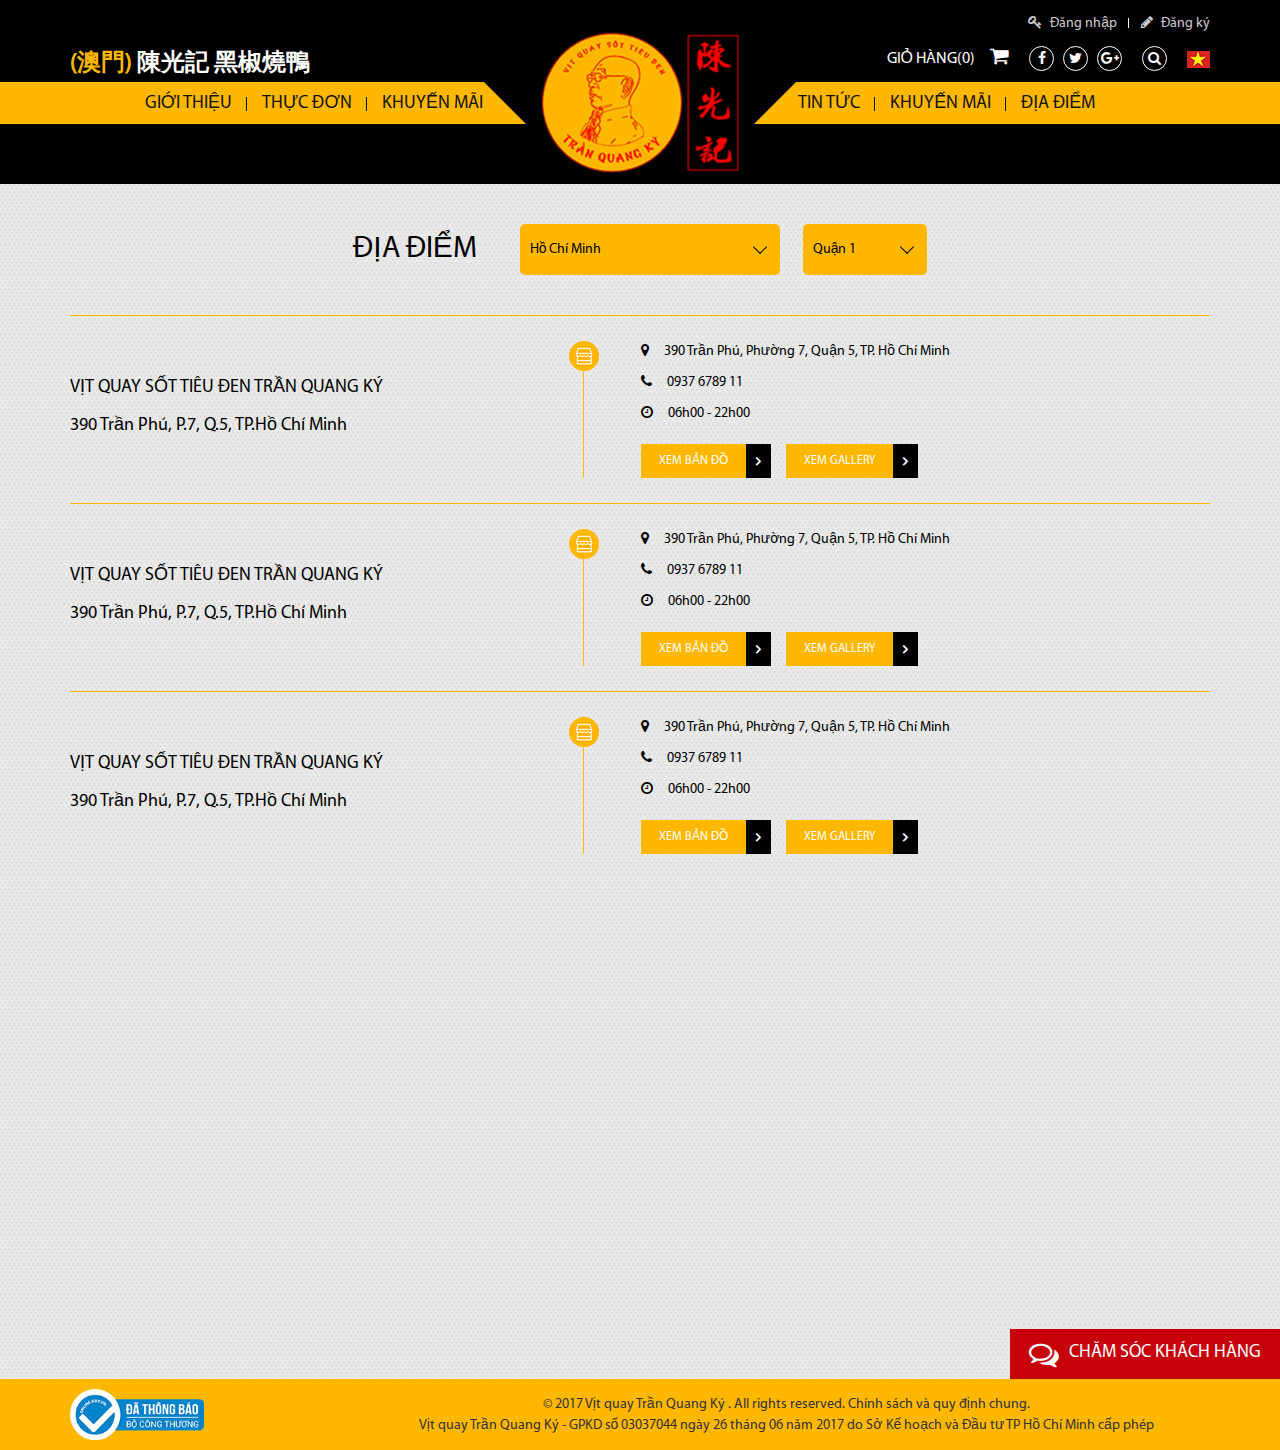
<file: place.html>
<!DOCTYPE html>
<html lang="en">
    <head>
        <meta http-equiv="Content-Type" content="text/html; charset=UTF-8">
        <meta charset="utf-8">
        <meta http-equiv="X-UA-Compatible" content="IE=edge">
        <meta name="viewport" content="width=device-width, initial-scale=1">
        <meta name="description" content="">
        <meta name="author" content="">
        <title>Vịt quay Trần Quang Ký</title>

        <!-- Bootstrap core CSS -->
        <link href="css/font-awesome.min.css" rel="stylesheet">
        <link href="css/bootstrap.min.css" rel="stylesheet">
        <link href="css/slider-pro.min.css" rel="stylesheet">
        <link href="css/animate.css" rel="stylesheet">
        <link href="css/jquery.fancybox.css" rel="stylesheet">

        <!-- Custom core CSS -->
        <link href="css/custom.css" rel="stylesheet">
        <link href="css/responsive.css" rel="stylesheet">
    </head>

  <body>

    <!-- header -->
    <header>
      <!-- header top -->
      <section class="header-top">
        <div class="container">
          <div class="row">
            <div class="col-sm-12">
              <ul class="action">
                <li><a href="#" data-toggle="modal" data-target="#myModalLogin"><i class="fa fa-key" aria-hidden="true"></i>Đăng nhập</a></li>
                <li><a href="#" data-toggle="modal" data-target="#myModalSignUp"><i class="fa fa-pencil" aria-hidden="true"></i>Đăng ký</a></li>
              </ul>
            </div>
          </div>
          <div class="row site-link">
            <div class="col-sm-6">
              <p class="info"><span>(澳門)</span> 陳光記 黑椒燒鴨</p>
            </div>
            <div class="col-sm-6">
              <ul class="link">
                <li><a href="">giỏ hàng(0)<i class="fa fa-shopping-cart" aria-hidden="true"></i></a></li>
                <li>
                  <a href="#"><i class="fa fa-facebook" aria-hidden="true"></i></a>
                  <a href="#"><i class="fa fa-twitter" aria-hidden="true"></i></a>
                  <a href="#"><i class="fa fa-google-plus" aria-hidden="true"></i></a>
                </li>
                <li class="search">
                  <a href=""><i class="fa fa-search" aria-hidden="true"></i></a>
                  <form method="get" action="">
                    <input type="text" placeholder="" class="text" name="s" autocomplete="off" value="">
                    <input type="submit" value="Search" class="submit">
                  </form>
                </li>
                <li>
                  <a href="#"><img src="images/flag-vn.png" alt=""></a>
                </li>
              </ul>
            </div>
          </div>
        </div>
      </section>
      <!-- end header top -->

      <!-- menu -->
      <nav class="navbar navbar-default navbar-static-top">
        <div class="container">
          <div class="navbar-header">
            <button type="button" class="navbar-toggle collapsed" data-toggle="collapse" data-target="#navbar" aria-expanded="false" aria-controls="navbar">
              <span class="sr-only">Toggle navigation</span>
              <span class="icon-bar"></span>
              <span class="icon-bar"></span>
              <span class="icon-bar"></span>
            </button>
            <a class="navbar-brand" href="index.html"><img src="images/logo.png" alt="Vịt quay Trần Quang Ký"></a>
          </div>
          <div id="navbar" class="navbar-collapse collapse">
            <ul class="nav navbar-nav">
              <li><a href="introduce.html">GIỚI THIỆU</a></li>
              <li><a href="menu.html">THỰC ĐƠN</a></li>
              <li><a href="">KHUYẾN MÃI</a></li>
              <li><a href="news.html">TIN TỨC</a>
                <ul>
                  <li><a href="">Hướng dẫn mua hàng</a></li>
                  <li><a href="">Phương thức thanh toán</a></li>
                </ul>
              </li>
              <li><a href="">KHUYẾN MÃI</a></li>
              <li><a href="place.html">ĐỊA ĐIỂM</a></li>
            </ul>
          </div><!--/.nav-collapse -->
        </div>
      </nav>
      <!-- end header -->
    </header>
    <!-- end header -->

    <!-- popup đăng nhập -->
    <div class="modal fade" id="myModalLogin" tabindex="-1" role="dialog" aria-labelledby="myModalLabel">
      <div class="modal-dialog" role="document">
        <div class="modal-content">
          <div class="modal-header">
            <button type="button" class="close" data-dismiss="modal" aria-label="Close"><span aria-hidden="true">&times;</span></button>
            <h4 class="modal-title" id="myModalLabel">Đăng nhập</h4>
          </div>
          <div class="modal-body">
            <form>
              <div class="form-group">
                <input type="email" class="form-control" id="user_email" placeholder="Email">
                <i class="fa fa-envelope-open" aria-hidden="true"></i>
              </div>
              <div class="form-group">
                <input type="password" class="form-control" id="user_password" placeholder="Mật khẩu">
                <i class="fa fa-lock" aria-hidden="true"></i>
              </div>
              <div class="modal-button">
                <button type="button">Đăng nhập<i class="fa fa-arrow-circle-right" aria-hidden="true"></i></button>
              </div>
            </form>
          </div>
        </div>
      </div>
    </div>
    <!-- end popup đăng nhập -->

    <!-- popup đăng ký -->
    <div class="modal fade" id="myModalSignUp" tabindex="-1" role="dialog" aria-labelledby="myModalLabel">
      <div class="modal-dialog" role="document">
        <div class="modal-content">
          <div class="modal-header">
            <button type="button" class="close" data-dismiss="modal" aria-label="Close"><span aria-hidden="true">&times;</span></button>
            <h4 class="modal-title" id="myModalLabel">đăng ký</h4>
          </div>
          <div class="modal-body">
            <form>
              <div class="form-group">
                <input type="text" class="form-control" id="name" placeholder="Họ và tên">
                <i class="fa fa-user-circle-o" aria-hidden="true"></i>
              </div>
              <div class="form-group">
                <input type="password" class="form-control" id="password" placeholder="Mật khẩu">
                <i class="fa fa-lock" aria-hidden="true"></i>
              </div>
              <div class="form-group">
                <input type="password" class="form-control" id="re-password" placeholder="Nhập lại mật khẩu">
                <i class="fa fa-lock" aria-hidden="true"></i>
              </div>
              <div class="form-group">
                <label class="checkbox-inline checkbox-title">
                  Giới tính
                </label>
                <label class="checkbox-inline">
                  <input type="checkbox" id="inlineCheckbox1" value="option1"> Nam
                </label>
                <label class="checkbox-inline">
                  <input type="checkbox" id="inlineCheckbox2" value="option2"> Nữ
                </label>
              </div>
              <div class="form-group">
                <input type="email" class="form-control" id="email" placeholder="Email">
                <i class="fa fa-envelope-open" aria-hidden="true"></i>
              </div>
              <div class="form-group">
                <input type="text" class="form-control" id="address" placeholder="Địa chỉ">
                <i class="fa fa-map-marker" aria-hidden="true"></i>
              </div>
              <div class="modal-button">
                <button type="button">Đăng ký<i class="fa fa-arrow-circle-right" aria-hidden="true"></i></button>
              </div>
            </form>
          </div>
        </div>
      </div>
    </div>
    <!-- end popup đăng ký -->

    <main>
      <!-- section địa điểm -->
      <section class="locations">
        <div class="container">
          <div class="row">
            <div class="col-sm-12">
              <ul class="filter-wrapper">
                <li><h3>địa điểm</h3></li>
                <li class="filter-item-select">
                  <select>
                    <option>hồ chí minh</option>
                    <option>hà nội</option>
                  </select>
                </li>
                <li class="filter-item-select">
                  <select>
                    <option>quận 1</option>
                    <option>quận 2</option>
                    <option>quận 5</option>
                    <option>quận 7</option>
                    <option>quận phú nhuận</option>
                  </select>
                </li>
              </ul>

              <div class="filter-content">
                <ul class="filter-item-details">
                  <li>
                    <div class="details-title">
                      <h4>VỊT QUAY SỐT TIÊU ĐEN TRẦN QUANG KÝ</h4>
                      <p>390 Trần Phú, P.7, Q.5, TP.Hồ Chí Minh</p>
                    </div>
                    <div class="details-content">
                      <p><i class="fa fa-map-marker" aria-hidden="true"></i>390 Trần Phú, Phường 7, Quận 5, TP. Hồ Chí Minh</p>
                      <p><i class="fa fa-phone" aria-hidden="true"></i>0937 6789 11</p>
                      <p><i class="fa fa-clock-o" aria-hidden="true"></i>06h00 - 22h00</p>
                      <div class="btn-more">
                        <a href="#">xem bản đồ<i class="fa fa-angle-right" aria-hidden="true"></i></a>
                        <a rel="group-img" href="images/fancy_img001.jpg" data-fancybox="images-gallery1" >xem gallery<i class="fa fa-angle-right" aria-hidden="true"></i></a>
                      </div>
                    </div>
                  </li>
                  <li>
                    <div class="details-title">
                      <h4>VỊT QUAY SỐT TIÊU ĐEN TRẦN QUANG KÝ</h4>
                      <p>390 Trần Phú, P.7, Q.5, TP.Hồ Chí Minh</p>
                    </div>
                    <div class="details-content">
                      <p><i class="fa fa-map-marker" aria-hidden="true"></i>390 Trần Phú, Phường 7, Quận 5, TP. Hồ Chí Minh</p>
                      <p><i class="fa fa-phone" aria-hidden="true"></i>0937 6789 11</p>
                      <p><i class="fa fa-clock-o" aria-hidden="true"></i>06h00 - 22h00</p>
                      <div class="btn-more">
                        <a href="#">xem bản đồ<i class="fa fa-angle-right" aria-hidden="true"></i></a>
                        <a rel="group-img1" href="images/fancy_img001.jpg" data-fancybox="images-gallery2" >xem gallery<i class="fa fa-angle-right" aria-hidden="true"></i></a>
                      </div>
                    </div>
                  </li>
                  <li>
                    <div class="details-title">
                      <h4>VỊT QUAY SỐT TIÊU ĐEN TRẦN QUANG KÝ</h4>
                      <p>390 Trần Phú, P.7, Q.5, TP.Hồ Chí Minh</p>
                    </div>
                    <div class="details-content">
                      <p><i class="fa fa-map-marker" aria-hidden="true"></i>390 Trần Phú, Phường 7, Quận 5, TP. Hồ Chí Minh</p>
                      <p><i class="fa fa-phone" aria-hidden="true"></i>0937 6789 11</p>
                      <p><i class="fa fa-clock-o" aria-hidden="true"></i>06h00 - 22h00</p>
                      <div class="btn-more">
                        <a href="#">xem bản đồ<i class="fa fa-angle-right" aria-hidden="true"></i></a>
                        <a rel="group-img2" href="images/fancy_img001.jpg" data-fancybox="images-gallery3" >xem gallery<i class="fa fa-angle-right" aria-hidden="true"></i></a>
                      </div>
                    </div>
                  </li>
                </ul>
              </div>
            </div>
          </div>
        </div>
      </section>
      <!-- end section địa điểm -->
      <div style="display:none">
        <a rel="group-img" data-fancybox="images-gallery1" href="images/fancy_img002.jpg"><img src="images/fancy_img002.jpg" /></a>
        <a rel="group-img" data-fancybox="images-gallery1" href="images/fancy_img003.jpg"><img src="images/fancy_img003.jpg" /></a>

        <a rel="group-img1" data-fancybox="images-gallery2" href="images/fancy_img002.jpg"><img src="images/fancy_img002.jpg" /></a>
        <a rel="group-img1" data-fancybox="images-gallery2" href="images/fancy_img003.jpg"><img src="images/fancy_img003.jpg" /></a>

        <a rel="group-img2" data-fancybox="images-gallery3" href="images/fancy_img002.jpg"><img src="images/fancy_img002.jpg" /></a>
        <a rel="group-img2" data-fancybox="images-gallery3" href="images/fancy_img003.jpg"><img src="images/fancy_img003.jpg" /></a>
      </div>

      <!-- section bản đồ -->
      <section class="map-container">
        <div class="map_wide">
          <iframe src="https://www.google.com/maps/embed?pb=!1m18!1m12!1m3!1d31356.380304167636!2d106.68292757687294!3d10.769311804042864!2m3!1f0!2f0!3f0!3m2!1i1024!2i768!4f13.1!3m3!1m2!1s0x31752ef97d12b887%3A0x5f4008a45cc26ac3!2zUXXDoW4gxINuIFbhu4t0IHF1YXkgTWFjYXUgVHLhuqduIFF1YW5nIEvDvQ!5e0!3m2!1svi!2s!4v1500348316723" frameborder="0" style="border:0" allowfullscreen="" class="googlemap"></iframe>
        </div>
      </section>
      <!-- end section bản đồ -->

      <!-- chăm sóc khách hàng -->
      <div class="take-care">
        <div class="title">
          <h3><i class="fa fa-comments-o" aria-hidden="true"></i><span>Chăm sóc khách hàng</span></h3>
        </div>
        <div class="content-form">

        </div>
      </div>
      <!-- end chăm sóc khách hàng -->
    </main>

    <!-- footer -->
    <footer>
      <div class="container">
        <div class="row">
          <div class="col-lg-3 col-sm-2">
            <figure><img src="images/ok.png" alt=""></figure>
          </div>
          <div class="col-lg-9 col-sm-10">
            <p class="copy-right">
              &copy; 2017 Vịt quay Trần Quang Ký . All rights reserved. <br class="sp-only" />Chính sách và quy định chung.<br>
              Vịt quay Trần Quang Ký - GPKD số 03037044 ngày 26 tháng 06 năm 2017 do Sở Kế hoạch và Đầu tư TP Hồ Chí Minh cấp phép
            </p>
          </div>
        </div>
      </div>
    </footer>


    <!-- Bootstrap core JavaScript
    ================================================== -->
    <!-- Placed at the end of the document so the pages load faster -->
    <script src="js/jquery.min.js"></script>
    <script src="js/bootstrap.min.js"></script>
    <script src="js/jquery.sliderPro.min.js"></script>
    <script src="js/jquery.fancybox.js"></script>
    <script src="js/wow.min.js"></script>
    <script>
      new WOW().init();
      $(document).ready(function() {
        $("[data-fancybox]").fancybox({});
      });
    </script>
    <script src="js/main.js"></script>
    </body>
</html>
</file>
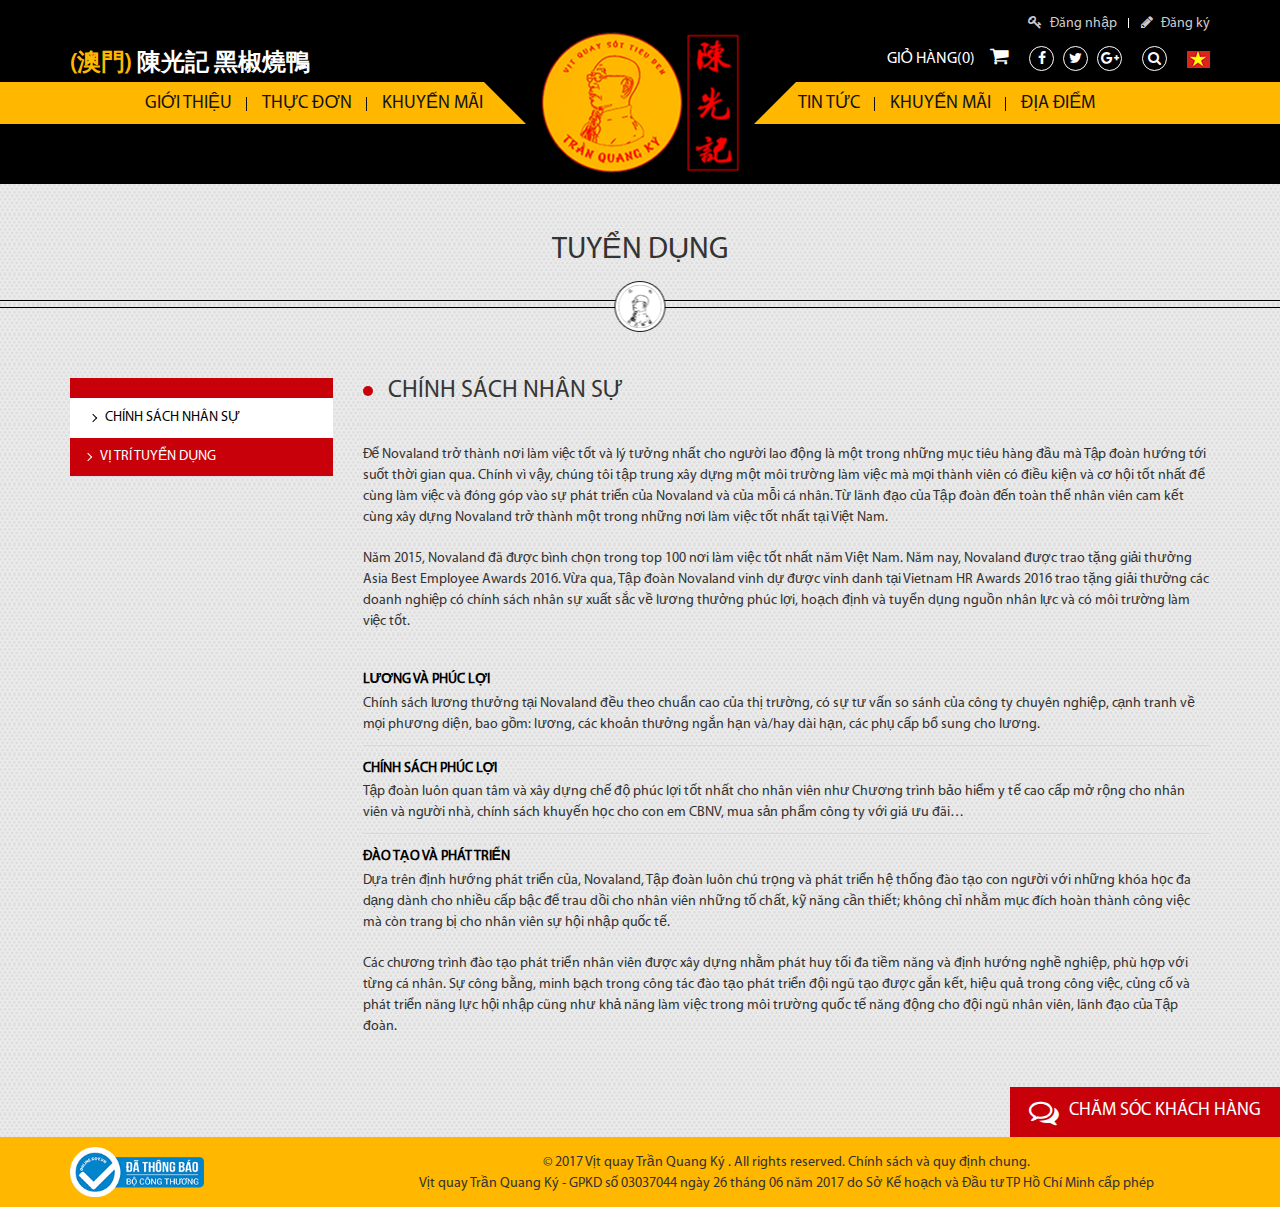
<file: recruitment.html>
<!DOCTYPE html>
<html lang="en">
    <head>
        <meta http-equiv="Content-Type" content="text/html; charset=UTF-8">
        <meta charset="utf-8">
        <meta http-equiv="X-UA-Compatible" content="IE=edge">
        <meta name="viewport" content="width=device-width, initial-scale=1">
        <meta name="description" content="">
        <meta name="author" content="">
        <title>Vịt quay Trần Quang Ký</title>

        <!-- Bootstrap core CSS -->
        <link href="css/font-awesome.min.css" rel="stylesheet">
        <link href="css/bootstrap.min.css" rel="stylesheet">
        <link href="css/slider-pro.min.css" rel="stylesheet">
        <link href="css/animate.css" rel="stylesheet">

        <!-- Custom core CSS -->
        <link href="css/custom.css" rel="stylesheet">
        <link href="css/responsive.css" rel="stylesheet">
    </head>

  <body>

    <!-- header -->
    <header>
      <!-- header top -->
      <section class="header-top">
        <div class="container">
          <div class="row">
            <div class="col-sm-12">
              <ul class="action">
                <li><a href="#" data-toggle="modal" data-target="#myModalLogin"><i class="fa fa-key" aria-hidden="true"></i>Đăng nhập</a></li>
                <li><a href="#" data-toggle="modal" data-target="#myModalSignUp"><i class="fa fa-pencil" aria-hidden="true"></i>Đăng ký</a></li>
              </ul>
            </div>
          </div>
          <div class="row site-link">
            <div class="col-sm-6">
              <p class="info"><span>(澳門)</span> 陳光記 黑椒燒鴨</p>
            </div>
            <div class="col-sm-6">
              <ul class="link">
                <li><a href="">giỏ hàng(0)<i class="fa fa-shopping-cart" aria-hidden="true"></i></a></li>
                <li>
                  <a href="#"><i class="fa fa-facebook" aria-hidden="true"></i></a>
                  <a href="#"><i class="fa fa-twitter" aria-hidden="true"></i></a>
                  <a href="#"><i class="fa fa-google-plus" aria-hidden="true"></i></a>
                </li>
                <li class="search">
                  <a href=""><i class="fa fa-search" aria-hidden="true"></i></a>
                  <form method="get" action="">
                    <input type="text" placeholder="" class="text" name="s" autocomplete="off" value="">
                    <input type="submit" value="Search" class="submit">
                  </form>
                </li>
                <li>
                  <a href="#"><img src="images/flag-vn.png" alt=""></a>
                </li>
              </ul>
            </div>
          </div>
        </div>
      </section>
      <!-- end header top -->

      <!-- menu -->
      <nav class="navbar navbar-default navbar-static-top">
        <div class="container">
          <div class="navbar-header">
            <button type="button" class="navbar-toggle collapsed" data-toggle="collapse" data-target="#navbar" aria-expanded="false" aria-controls="navbar">
              <span class="sr-only">Toggle navigation</span>
              <span class="icon-bar"></span>
              <span class="icon-bar"></span>
              <span class="icon-bar"></span>
            </button>
            <a class="navbar-brand" href="index.html"><img src="images/logo.png" alt="Vịt quay Trần Quang Ký"></a>
          </div>
          <div id="navbar" class="navbar-collapse collapse">
            <ul class="nav navbar-nav">
              <li><a href="introduce.html">GIỚI THIỆU</a></li>
              <li><a href="menu.html">THỰC ĐƠN</a></li>
              <li><a href="">KHUYẾN MÃI</a></li>
              <li><a href="news.html">TIN TỨC</a>
                <ul>
                  <li><a href="">Hướng dẫn mua hàng</a></li>
                  <li><a href="">Phương thức thanh toán</a></li>
                </ul>
              </li>
              <li><a href="">KHUYẾN MÃI</a></li>
              <li><a href="place.html">ĐỊA ĐIỂM</a></li>
            </ul>
          </div><!--/.nav-collapse -->
        </div>
      </nav>
      <!-- end header -->
    </header>
    <!-- end header -->
    
    <!-- popup đăng nhập -->
    <div class="modal fade" id="myModalLogin" tabindex="-1" role="dialog" aria-labelledby="myModalLabel">
      <div class="modal-dialog" role="document">
        <div class="modal-content">
          <div class="modal-header">
            <button type="button" class="close" data-dismiss="modal" aria-label="Close"><span aria-hidden="true">&times;</span></button>
            <h4 class="modal-title" id="myModalLabel">Đăng nhập</h4>
          </div>
          <div class="modal-body">
            <form>
              <div class="form-group">
                <input type="email" class="form-control" id="user_email" placeholder="Email">
                <i class="fa fa-envelope-open" aria-hidden="true"></i>
              </div>
              <div class="form-group">
                <input type="password" class="form-control" id="user_password" placeholder="Mật khẩu">
                <i class="fa fa-lock" aria-hidden="true"></i>
              </div>
              <div class="modal-button">
                <button type="button">Đăng nhập<i class="fa fa-arrow-circle-right" aria-hidden="true"></i></button>
              </div>
            </form>
          </div>
        </div>
      </div>
    </div>
    <!-- end popup đăng nhập -->
    
    <!-- popup đăng ký -->
    <div class="modal fade" id="myModalSignUp" tabindex="-1" role="dialog" aria-labelledby="myModalLabel">
      <div class="modal-dialog" role="document">
        <div class="modal-content">
          <div class="modal-header">
            <button type="button" class="close" data-dismiss="modal" aria-label="Close"><span aria-hidden="true">&times;</span></button>
            <h4 class="modal-title" id="myModalLabel">đăng ký</h4>
          </div>
          <div class="modal-body">
            <form>
              <div class="form-group">
                <input type="text" class="form-control" id="name" placeholder="Họ và tên">
                <i class="fa fa-user-circle-o" aria-hidden="true"></i>
              </div>
              <div class="form-group">
                <input type="password" class="form-control" id="password" placeholder="Mật khẩu">
                <i class="fa fa-lock" aria-hidden="true"></i>
              </div>
              <div class="form-group">
                <input type="password" class="form-control" id="re-password" placeholder="Nhập lại mật khẩu">
                <i class="fa fa-lock" aria-hidden="true"></i>
              </div>
              <div class="form-group">
                <label class="checkbox-inline checkbox-title">
                  Giới tính
                </label>
                <label class="checkbox-inline">
                  <input type="checkbox" id="inlineCheckbox1" value="option1"> Nam
                </label>
                <label class="checkbox-inline">
                  <input type="checkbox" id="inlineCheckbox2" value="option2"> Nữ
                </label>
              </div>
              <div class="form-group">
                <input type="email" class="form-control" id="email" placeholder="Email">
                <i class="fa fa-envelope-open" aria-hidden="true"></i>
              </div>
              <div class="form-group">
                <input type="text" class="form-control" id="address" placeholder="Địa chỉ">
                <i class="fa fa-map-marker" aria-hidden="true"></i>
              </div>
              <div class="modal-button">
                <button type="button">Đăng ký<i class="fa fa-arrow-circle-right" aria-hidden="true"></i></button>
              </div>
            </form>
          </div>
        </div>
      </div>
    </div>
    <!-- end popup đăng ký -->

    <main>
      <!-- section tuyển dụng -->      
      <section class="recruitment-content">
        <h2>TUYỂN DỤNG</h2>
        <div class="container">
          <div class="row">
            <div class="col-sm-3">
              <div class="tab-recruit">
                <ul class="nav nav-tabs" role="tablist">
                  <li role="presentation" class="active"><a href="#hr_policies" aria-controls="hr_policies" role="tab" data-toggle="tab">chính sách nhân sự</a></li>
                  <li role="presentation"><a href="#vacancies" aria-controls="vacancies" role="tab" data-toggle="tab">vị trí tuyển dụng</a></li>
                </ul>
              </div>
            </div>

            <div class="col-sm-9">
              <div class="tab-content">
                <div role="tabpanel" class="tab-pane fade in active" id="hr_policies">
                  <h3>CHÍNH SÁCH NHÂN SỰ</h3>
                  <p>
                    Để Novaland trở thành nơi làm việc tốt và lý tưởng nhất cho người lao động là một trong những mục tiêu hàng đầu mà Tập đoàn hướng tới suốt thời gian qua. Chính vì vậy, chúng tôi tập trung xây dựng một môi trường làm việc mà mọi thành viên có điều kiện và cơ hội tốt nhất để cùng làm việc và đóng góp vào sự phát triển của Novaland và của mỗi cá nhân. Từ lãnh đạo của Tập đoàn đến toàn thể nhân viên cam kết cùng xây dựng Novaland trở thành một trong những nơi làm việc tốt nhất tại Việt Nam. 
                  </p>
                  <p>
                    Năm 2015,  Novaland đã được bình chọn trong top 100 nơi làm việc tốt nhất năm Việt Nam. Năm nay, Novaland được trao tặng giải thưởng Asia Best Employee Awards 2016. Vừa qua, Tập đoàn Novaland vinh dự được vinh danh tại Vietnam HR Awards 2016 trao tặng giải thưởng các doanh nghiệp có chính sách nhân sự xuất sắc về lương thưởng phúc lợi, hoạch định và tuyển dụng nguồn nhân lực và có môi trường làm việc tốt.   
                  </p>

                  <ul class="list-info-recruit">
                    <li>
                      <h4>LƯƠNG VÀ PHÚC LỢI</h4>
                      <p>
                        Chính sách lương thưởng tại Novaland đều theo chuẩn cao của thị trường, có sự tư vấn so sánh của công ty chuyên nghiệp, cạnh tranh về mọi phương diện, bao gồm: lương, các khoản thưởng ngắn hạn và/hay dài hạn, các phụ cấp  bổ sung cho lương.
                      </p>
                    </li>
                    <li>
                      <h4>CHÍNH SÁCH PHÚC LỢI</h4>
                      <p>
                        Tập đoàn luôn quan tâm và xây dựng chế độ phúc lợi tốt nhất cho nhân viên như Chương trình bảo hiểm y tế cao cấp mở rộng cho nhân viên và người nhà, chính sách khuyến học cho con em CBNV, mua sản phẩm công ty với giá ưu đãi…
                      </p>
                    </li>
                    <li>
                      <h4>ĐÀO TẠO VÀ PHÁT TRIỂN</h4>
                      <p>
                        Dựa trên định hướng phát triển của, Novaland, Tập đoàn luôn chú trọng và phát triển hệ thống đào tạo con người với những khóa học đa dạng dành cho nhiều cấp bậc để trau dồi cho nhân viên những tố chất, kỹ năng cần thiết; không chỉ nhằm mục đích hoàn thành công việc mà còn trang bị cho nhân viên sự hội nhập quốc tế. 
                      </p>
                    </li>
                  </ul>
                  <p>
                    Các chương trình đào tạo phát triển nhân viên được xây dựng nhằm phát huy tối đa tiềm năng và định hướng nghề nghiệp, phù hợp với từng cá nhân. Sự công bằng, minh bạch trong công tác đào tạo phát triển đội ngũ tạo được gắn kết, hiệu quả trong công việc, củng cố và phát triển năng lực hội nhập cũng như khả năng làm việc trong môi trường quốc tế năng động cho đội ngũ  nhân viên, lãnh đạo của Tập đoàn. 
                  </p>
                </div>
                <div role="tabpanel" class="tab-pane fade" id="vacancies">
                  <h3>CHÍNH SÁCH NHÂN SỰ</h3>
                  <p>
                    Để Novaland trở thành nơi làm việc tốt và lý tưởng nhất cho người lao động là một trong những mục tiêu hàng đầu mà Tập đoàn hướng tới suốt thời gian qua. Chính vì vậy, chúng tôi tập trung xây dựng một môi trường làm việc mà mọi thành viên có điều kiện và cơ hội tốt nhất để cùng làm việc và đóng góp vào sự phát triển của Novaland và của mỗi cá nhân. Từ lãnh đạo của Tập đoàn đến toàn thể nhân viên cam kết cùng xây dựng Novaland trở thành một trong những nơi làm việc tốt nhất tại Việt Nam. 
                  </p>
                  <p>
                    Năm 2015,  Novaland đã được bình chọn trong top 100 nơi làm việc tốt nhất năm Việt Nam. Năm nay, Novaland được trao tặng giải thưởng Asia Best Employee Awards 2016. Vừa qua, Tập đoàn Novaland vinh dự được vinh danh tại Vietnam HR Awards 2016 trao tặng giải thưởng các doanh nghiệp có chính sách nhân sự xuất sắc về lương thưởng phúc lợi, hoạch định và tuyển dụng nguồn nhân lực và có môi trường làm việc tốt.   
                  </p>

                  <ul class="list-info-recruit">
                    <li>
                      <h4>LƯƠNG VÀ PHÚC LỢI</h4>
                      <p>
                        Chính sách lương thưởng tại Novaland đều theo chuẩn cao của thị trường, có sự tư vấn so sánh của công ty chuyên nghiệp, cạnh tranh về mọi phương diện, bao gồm: lương, các khoản thưởng ngắn hạn và/hay dài hạn, các phụ cấp  bổ sung cho lương.
                      </p>
                    </li>
                    <li>
                      <h4>CHÍNH SÁCH PHÚC LỢI</h4>
                      <p>
                        Tập đoàn luôn quan tâm và xây dựng chế độ phúc lợi tốt nhất cho nhân viên như Chương trình bảo hiểm y tế cao cấp mở rộng cho nhân viên và người nhà, chính sách khuyến học cho con em CBNV, mua sản phẩm công ty với giá ưu đãi…
                      </p>
                    </li>
                    <li>
                      <h4>ĐÀO TẠO VÀ PHÁT TRIỂN</h4>
                      <p>
                        Dựa trên định hướng phát triển của, Novaland, Tập đoàn luôn chú trọng và phát triển hệ thống đào tạo con người với những khóa học đa dạng dành cho nhiều cấp bậc để trau dồi cho nhân viên những tố chất, kỹ năng cần thiết; không chỉ nhằm mục đích hoàn thành công việc mà còn trang bị cho nhân viên sự hội nhập quốc tế. 
                      </p>
                    </li>
                  </ul>
                  <p>
                    Các chương trình đào tạo phát triển nhân viên được xây dựng nhằm phát huy tối đa tiềm năng và định hướng nghề nghiệp, phù hợp với từng cá nhân. Sự công bằng, minh bạch trong công tác đào tạo phát triển đội ngũ tạo được gắn kết, hiệu quả trong công việc, củng cố và phát triển năng lực hội nhập cũng như khả năng làm việc trong môi trường quốc tế năng động cho đội ngũ  nhân viên, lãnh đạo của Tập đoàn. 
                  </p>
                </div>
              </div>
            </div>
          </div>
        </div>
      </section>
      <!-- end section tuyển dụng -->

      <!-- chăm sóc khách hàng --> 
      <div class="take-care">
        <div class="title">
          <h3><i class="fa fa-comments-o" aria-hidden="true"></i><span>Chăm sóc khách hàng</span></h3>
        </div>
        <div class="content-form">

        </div>
      </div>
      <!-- end chăm sóc khách hàng --> 
    </main>
    
    <!-- footer --> 
    <footer>
      <div class="container">
        <div class="row">
          <div class="col-lg-3 col-sm-2">
            <figure><img src="images/ok.png" alt=""></figure>
          </div>
          <div class="col-lg-9 col-sm-10">
            <p class="copy-right">
              &copy; 2017 Vịt quay Trần Quang Ký . All rights reserved. <br class="sp-only" />Chính sách và quy định chung.<br>
              Vịt quay Trần Quang Ký - GPKD số 03037044 ngày 26 tháng 06 năm 2017 do Sở Kế hoạch và Đầu tư TP Hồ Chí Minh cấp phép
            </p>
          </div>
        </div>
      </div>
    </footer>


    <!-- Bootstrap core JavaScript
    ================================================== -->
    <!-- Placed at the end of the document so the pages load faster -->
    <script src="js/jquery.min.js"></script>
    <script src="js/bootstrap.min.js"></script>
    <script src="js/jquery.sliderPro.min.js"></script>
    <script src="js/wow.min.js"></script>
    <script>
      new WOW().init();
    </script>
    <script src="js/main.js"></script>
    </body>
</html>
</file>
<file: css/custom.css>
@font-face {
    font-family: 'Myriad Pro';
    src: url('../fonts/MyriadPro-Regular.otf');
    font-weight: normal;
    font-style: normal;
}

body {
  font-size: 14px;
  font-family: 'Myriad Pro', sans-serif;
  line-height: 1.5;
  position: relative;
}

ul {
  padding: 0;
  list-style: none;
  margin: 0;
}
a {
  text-decoration: none;
  -moz-transition: .3s;
  -webkit-transition: .3s;
  transition: .3s;
}
a:hover {
  color: #ffb800;
  text-decoration: none;
}
a:focus {
  text-decoration: none !important;
}

img {
  max-width: 100%;
}
h2 {
  font-size: 30px;
  position: relative;
  text-align: center;
  border-bottom: 1px solid #000000;
  margin: 0 0 70px;
  padding-bottom: 40px;
  text-transform: uppercase;
}
h2:after {
  content: '';
  position: absolute;
  width: 51px;
  height: 51px;
  background: url(../images/icon-title.png) no-repeat center center;
  bottom: -25px;
  left: 50%;
  transform: translateX(-50%);
  z-index: 10;
}
h2:before {
  content: '';
  position: absolute;
  width: 100%;
  height: 1px;
  border-bottom: 1px solid #000;
  bottom: 6px;
  left: 0;
  z-index: 1;
}
h2 span {
  font-size: 25px;
  text-transform: none;
  display: block;
}
h3 {
  font-size: 21px;
  margin-top: 0;
}
p {
  margin-bottom: 20px;
}

figure {
  text-align: center;
}

.container .row:not(:last-child) {
  margin-bottom: 30px;
}

.sp-only {
  display: none !important;
}

/* Header */
header {
  width: 100%;
  background: #000;
}
body.home header {
  position: absolute;
  z-index: 999;
  background: transparent;
  padding-bottom: 0 !important;
}
header .header-top .container .row {
  margin-bottom: 0;
}
header .header-top ul.action {
  width: 100%;
  text-align: right;
  font-size: 0;
  padding: 15px 0;
}
header .header-top ul.action li a {
  color: #cccccc;
  font-size: 14px;
}
header .header-top ul.action li a:hover {
  color: #ffb800;
}
header .header-top ul.action li a i {
  margin-right: 8px;
}
header .header-top .site-link p.info {
  font-size: 24px;
  color: #fff;
  margin: 0;
  font-weight: bold;
}
header .header-top .site-link p.info span {
  color: #ffb800;
}
header .header-top .site-link ul.link {
  text-align: right;
  width: 100%;
  display: block;
  font-size: 0;
}
header .header-top .site-link ul.link li {
  display: inline-block;
  font-size: 14px;
  position: relative;
}
header .header-top .site-link ul.link li a {
  color: #fff;
}
header .header-top .site-link ul.link li:first-child a {
  font-size: 16px;
  text-transform: uppercase;
}
header .header-top .site-link ul.link li:first-child a i {
  margin-left: 15px;
  font-size: 20px;
  transition: .3s;
}
header .header-top .site-link ul.link li:first-child a:hover i {
  color: #ffb800;
}
header .header-top .site-link ul.link li:nth-child(2) a, header .header-top .site-link ul.link li.search a {
  width: 25px;
  height: 25px;
  display: inline-block;
  text-align: center;
  line-height: 25px;
  border-radius: 50%;
  border: 1px solid #fff;
}
header .header-top .site-link ul.link li:nth-child(2) a:not(:last-child) {
  margin-right: 6px;
}
header .header-top .site-link ul.link li:nth-child(2) a:hover, header .header-top .site-link ul.link li.search a:hover, header .header-top .site-link ul.link li.search a.active {
  background: #ffb800;
  border-color: #ffb800;
  color: #fff;
}
header .header-top .site-link ul.link li.search form {
  border: 2px solid #fff;
  border-radius: 20px;
  padding: 0 5px;
  overflow: hidden;
  position: absolute;
  width: 200px;
  z-index: 9999;
  right: -20px;
  top: calc(100% + 5px);
  display: none;
  background: #fff;
}
header .header-top .site-link ul.link li.search form input[type="text"], header .header-top .site-link ul.link li.search form input[type="submit"] {
  float: left;
  border: none;
  outline: none;
}
header .header-top .site-link ul.link li.search form input[type="text"] {
  width: calc(100% - 30px);
  background: transparent;
  color: #000000;
  padding: .5em .3em .4em .7em;
  line-height: 1;
}
header .header-top .site-link ul.link li.search form input[type="submit"] {
  overflow: hidden;
  font-size: 0;
  white-space: nowrap;
  background: url('../images/search.png') no-repeat center center;
  padding: .4em 0;
  width: 30px;
  height: 30px;
}

header .navbar-default {
  background: none;
  border: none;
  margin-bottom: 0;
  position: relative;
  min-height: 0;
}
header .navbar > .container .navbar-brand {
  height: auto;
}
header .navbar .navbar-nav li a {
  color: #121212;
  text-transform: uppercase;
  padding: 0;
  display: block;
}
header .navbar .navbar-nav li a:hover {
  color: #fff;
}

/* End Header */

/* Banner */
  .main_visual {
    position: relative;
  }
  .main_visual .sp-horizontal .sp-arrows {
    max-width: 1170px;
    left: 50%;
    transform: translate(-50%, -50%);
  }
  .main_visual .sp-horizontal .sp-arrows .sp-arrow {
    width: 50px;
    height: 50px;
  }
  .main_visual .sp-horizontal .sp-arrows .sp-arrow:before {
    content: none;
  }
  .main_visual .sp-horizontal .sp-arrows .sp-arrow:after {
    width: 100%;
    height: 100%;
    border-top: 2px solid #000;
    border-right: 2px solid #000;
    background: none;
    left: 0;
  }
  .main_visual .sp-horizontal .sp-arrows .sp-arrow.sp-previous-arrow:after {
    transform: skew(0) rotate(-135deg);
  }
  .main_visual .sp-horizontal .sp-arrows .sp-arrow.sp-next-arrow {
    transform: rotate(0);
  }
  .main_visual .sp-horizontal .sp-arrows .sp-arrow.sp-next-arrow:after {
    transform: skew(0) rotate(45deg);
  }
/* End Banner */

/* Content */
p.more {
  display: table;
}
p.more a {
  font-size: 16px;
  background: #c8000a;
  padding: 8px 20px;
  border-radius: 5px;
  position: relative;
  color: #fff;
  text-transform: uppercase;
  display: block;
}
p.more a:hover {
  background: #ffb700;
}

.store-info {
  background: url(../images/top_bg001.jpg) no-repeat center center;
  overflow: hidden;
  position: relative;
}
.store-info .box-img {
  width: 110px;
  float: left;
}
.store-info .box-text {
  width: calc(100% - 110px);
  float: left;
  padding: 0 15px;
}
.store-info .box-text h3 {
  margin: 0 0 15px;
  text-transform: uppercase;
  font-size: 21px;
  color: #fff;
}
.store-info p {
  color: #fff;
}
.store-info .box-text p a {
  font-size: 12px;
  padding: 5px 10px;
}
.store-info .box-text p a i {
  margin-left: 5px;
}
.store-info .box-full-text {
  text-align: center;
  position: relative;
  padding: 20px 0;
  z-index: 10;
  width: 100%;
}
.store-info .box-full-text h2 {
  color: #000;
  margin: 0 0 20px;
  font-weight: bold;
  padding: 0;
  border: none;
}
.store-info .box-full-text h2:after, .store-info .box-full-text h2:before {
  content: none;
}
.store-info .box-full-text p {
  color: #000;
  font-size: 18px;
  margin-bottom: 20px;
}
.store-info .box-full-text p.more {
  margin: 0 auto;
  font-size: 20px;
}
.store-info .box-full-text p.more a {
  font-size: 20px;
}
.store-info .box-full-text p.more a:hover {
  background: #fe6103;
}
.store-info .box-full-text p.more a i {
  margin-left: 10px;
}
.store-info .row .col-sm-4:nth-child(2):after, .store-info .row .col-sm-4:nth-child(2):before {
  content: '';
  position: absolute;
  width: 100%;
  height: 100%;
  background: #ffb700;
  top: 0;
  left: 0;
  z-index: 1;
}
.store-info .row .col-sm-4:last-child .box-text {
  text-align: center;
}
.store-info .row .col-sm-4:last-child .box-text h3 {
  font-style: italic;
  margin-bottom: 0;
}
.store-info .row .col-sm-4:last-child .box-text h3 img {
  margin-right: 10px;
}
.store-info .row .col-sm-4:last-child .box-text p.tel {
  font-style: italic;
  font-size: 24px;
  font-weight: bold;
  text-align: center;
  color: #ffb800;
  line-height: 1;
  margin-bottom: 0;
}
.store-info .row .col-sm-4:last-child .box-text p a {
  font-size: 14px;
  color: #fff;
  font-style: italic;
}
.store-info .row .col-sm-4:last-child .box-text p a:hover {
  color: #ffb800;
}

/*-----------menu -------------*/

.content-menu {
  padding: 45px 0;
  background: url(../images/top_bg002.jpg);
}
.content-menu .item {
  margin-bottom: 40px;
}
.content-menu .item figure {
  background: #fff;
  overflow: hidden;
  position: relative;
}
.content-menu .item figure a {
  display: block;
  padding: 25px 0;
  overflow: hidden;
  position: relative;
  border: 1px solid #a7a7a9;
}
.content-menu .item figure a:after {
  content: '';
  position: absolute;
  top: 0;
  left: 0;
  right: 0;
  bottom: 0;
  background: rgba(255, 183, 0, .5);
  border: 1px solid #ed1c24;
  opacity: 0;
  transition: .3s;
}
.content-menu .item:hover figure a {
  border-color: #ed1c24;
}
.content-menu .item:hover figure a:after {
  opacity: 1;
  border-width: 4px;
}
.content-menu .item figure > a > img {
  transition: .3s;
}
.content-menu .item:hover figure a img {
  transform: scale(1.1);
}
.content-menu .item figure .info {
  width: 80px;
  height: 57px;
  position: absolute;
  right: 20px;
  bottom: 20px;
  z-index: 10;
}
.content-menu .item-detail {
  margin-top: 20px;
  position: relative;
}
.content-menu .item-detail h3 {
  margin: 0 0 5px;
  padding-right: 50px;
}
.content-menu .item-detail h3 a {
  text-transform: uppercase;
  color: #000;
  font-weight: bold;
  display: block;
}
.content-menu .item-detail p.price {
  font-size: 24px;
  font-weight: bold;
  color: #c8000a;
  margin: 0;
  line-height: 1.2;
}
.content-menu .item-detail .item-eye {
  position: absolute;
  right: 0;
  top: 50%;
  transform: translateY(-50%);
}
.content-menu .item-detail .item-eye a {
  width: 45px;
  height: 45px;
  background: #ffb800;
  line-height: 45px;
  text-align: center;
  border-radius: 3px;
  display: block;
  font-size: 30px;
  color: #fff;
}
.content-menu .item:hover .item-detail .item-eye a {
  background: #c8000a;
}
.sidebar {
  overflow: hidden;
  border: 1px solid #babbbc;
  color: #212121;
  background: #fff;
  font-size: 16px;
}
.sidebar p {
  margin-bottom: 0;
}
.sidebar .btn-heading {
  padding: 10px;
}
.sidebar .btn-heading p {
  display: block;
  text-align: center;
  margin-bottom: 0;
  font-size: 16px;
}
.sidebar .content ul li a:hover {
  color: #f7941d !important;
}
.sidebar .content .user-info {
  background: #ebebeb;
  padding: 5px 10px;
  position: relative;
}
.sidebar .content .user-info ul li {
  display: inline-block;
}
.sidebar .content .user-info ul li + li {
  margin-left: 5px;
}
.sidebar .content .user-info ul li.user a {
  color: #212121;
  text-transform: capitalize;
}
.sidebar .content .user-info ul li.order-number {
  position: absolute;
  right: 10px;
  top: 50%;
  transform: translateY(-50%);
}
.sidebar .order ul li {
  display: block;
  border-bottom: 1px dashed #ebebeb;
  position: relative;
  padding: 10px;
}
.sidebar .order ul li:last-child {
  border: none;
}
.sidebar .order ul li p {
  margin-bottom: 10px;
  font-size: 16px;
}
.sidebar .order ul li p:last-child, .sidebar .total p:last-child {
  margin-bottom: 0;
}
.sidebar .order ul li p span.drain, .sidebar .order ul li p span.minus, .sidebar .order ul li p span.delete {
  background: #c8000a;
  cursor: pointer;
  color: #fff;
  font-weight: bold;
  width: 25px;
  height: 25px;
  line-height: 25px;
  text-align: center;
  display: inline-block;
  border-radius: 3px;
  transition: .3s;
}
.sidebar .order ul li p span.minus {
  background: #000;
}
.sidebar .order ul li p span.drain:hover, .sidebar .order ul li p span.minus:hover, .sidebar .order ul li p span.delete:hover {
  background: #f7941d;
}
.sidebar .order ul li p input[type="number"] {
  width: 40px;
  border: none;
  text-align: center;
  -webkit-appearance: none;
  appearance: none;
  -moz-appearance: textfield;
}
input[type=number]::-webkit-inner-spin-button,
input[type=number]::-webkit-outer-spin-button
{
  -webkit-appearance: none;
  margin: 0;
}
.sidebar .order ul li p span.delete {
  position: absolute;
  right: 10px;
  top: 10px;
}
.sidebar .order ul li p:nth-child(2) span {
  color: #999999;
}
.sidebar .order ul li p:nth-child(2) span.price {
  color: #c8000a;
  float: right;
}
.sidebar .total {
  background: #f8f8f8;
  padding: 15px 10px;
}
.sidebar .total p {
  margin-bottom: 10px;
}
.sidebar .total p span:last-child {
  float: right;
}
.sidebar .total p span.total-price {
  font-weight: bold;
}
.sidebar .text-promotion ul li.text-info {
  background: #f7941d;
  padding: 10px;
  text-align: center;
  font-size: 16px;
  color: #fff;
}
.sidebar .text-promotion ul li.into-money {
  padding: 10px;
}
.sidebar .text-promotion ul li.into-money span:last-child {
  font-weight: bold;
  color: #c8000a;
  float: right;
}
.sidebar .text-promotion ul li p.more {
  display: block;
  text-align: center;
}
.sidebar .text-promotion ul li p.more a {
  border-radius: 0;
}
.sidebar .text-promotion ul li p.more a:hover {
  background: #000;
  color: #fff;
}

.modal.choseAdd .modal-content {
  background: #ffb700;
  border-radius: 0;
}
.modal.choseAdd .modal-content .modal-header {
  border-radius: 0;
  padding-bottom: 0;
}
.modal.choseAdd .modal-content .modal-header button.close, .modal.delivery .modal-content .modal-header button.close {
  font-size: 16px;
  width: 25px;
  height: 25px;
  background: #c8000a;
  line-height: 25px;
}
.modal.choseAdd .modal-content .modal-body {
  padding: 0 30px 30px 30px;
  overflow: hidden;
}
.modal.choseAdd .modal-content .modal-body figure {
  width: 35%;
  float: left;
}
.modal.choseAdd .modal-content .modal-body .choose-box {
  width: 60%;
  margin-left: 5%;
  overflow: hidden;
  float: left;
  text-align: center;
}
.modal-body .choose-box h3 {
  font-size: 30px;
  text-transform: uppercase;
  font-weight: bold;
  margin: 30px 0 10px;
}
.modal-body .choose-box h4 {
  font-size: 24px;
  text-transform: uppercase;
  margin: 0 0 20px;
}
.modal-body .choose-box .select-box {
  position: relative;
}
.modal-body .choose-box .select-box select {
  width: 100%;
  padding: 10px 15px 10px 40px;
  text-transform: capitalize;
  -webkit-appearance: none;
  -moz-appearance: none;
  appearance: none;
}
.modal-body .choose-box .select-box:after, .modal-body .choose-box .select-box:before {
  content: '';
  position: absolute;
  top: 50%;
  transform: translateY(-50%);
}
.modal-body .choose-box .select-box:after {
  width: 18px;
  height: 26px;
  left: 15px;
  background: url(../images/logo-small.png) no-repeat center center;
  background-size: cover;
}
.modal-body .choose-box .select-box:before {
  right: 15px;
  border-top: 5px solid #787878;
  border-left: 5px solid transparent;
  border-right: 5px solid transparent;
}
.modal-body .select-btn {
  text-align: right;
  margin-top: 20px;
  width: 100%;auto;overflow: hidden;
}
.modal-body .select-btn button {
  border: none;
  padding: 8px 20px;
  background: #c8000a;
  text-transform: uppercase;
  color: #fff;
  border-radius: 4px;
  transition: .3s;
  font-size: 16px;
}
.modal-body .select-btn button:hover {
  background: #000;
}

.modal.delivery .modal-content .modal-header {
  border-radius: 0;
  background: transparent;
}
.modal.delivery .modal-content {
  border-radius: 0;
  background: #c8000a;
}
.modal.delivery .modal-content .modal-header button.close {
  background: #fff;
  color: #c8000a;
}
.modal.delivery .modal-content .modal-header ul.modal-title li {
  display: inline-block;
  width: 30%;
  text-align: center;
  color: #fff;
  max-width: 316px;
  position: relative;
}
.modal.delivery .modal-content .modal-header ul.modal-title li span {
  display: block;
  position: relative;
  z-index: 10;
}
.modal.delivery .modal-content .modal-header ul.modal-title li span.number {
  width: 30px;
  height: 30px;
  border-radius: 50%;
  line-height: 30px;
  text-align: center;
  margin: 0 auto 10px;
  background: #ffb700;
  color: #000;
}
.modal.delivery .modal-content .modal-header ul.modal-title li:not(:last-child):after {
  content: '';
  position: absolute;
  width: 100%;
  height: 2px;
  background: #ffb700;
  left: 100%;
  transform: translateX(-50%);
  top: 15px;
  z-index: 1;
}
.modal.delivery .modal-content .map_wide {
  padding-top: 250px;
}
.modal.delivery .modal-content .modal-body {
  padding: 0;
  background: #fff;
}
.modal-body .locations-info {
  padding: 20px 30px 15px;
}
.modal-body .locations-info ul.list-info {
  overflow: hidden;
  margin-bottom: 20px;
}
.modal-body .locations-info ul.list-info li {
  width: 49%;
  float: left;
}
.modal-body .locations-info ul.list-info li + li {
  margin-left: 2%;
}
.modal-body .locations-info h4 {
  font-weight: bold;
  margin: 0 0 5px;
}
.modal-body .locations-info h4 i {
  color: #c8000a;
  margin-right: 20px;
}
.modal-body .locations-info ul.list-info li:nth-child(2) p {
  padding-left: 50px;
}
.modal-body .locations-info ul.list-info li p {
  margin-bottom: 0;
}
.modal-body .locations-info ul.list-info li p i {
  color: #f92500;
  margin-right: 15px;
}
.modal-body .form-customer form .form-group:nth-child(2n) {
  margin-right: 0;
}
.form-customer .address-to, .form-customer .time-to {
  width: 49%;
  float: left;
}
.form-customer h4 {
  margin-bottom: 15px !important;
}
.form-customer .address-to {
  margin-right: 2%;
}
.form-customer .form-group {
  margin-bottom: 15px !important;
  min-height: 46px;
}
.form-customer .form-group input {
  border-radius: 0;
}
.form-customer .form-group.datetime input {
  padding: 10px;
  width: 150px;
  float: left;
  display: block;
  text-align: center;
}
.form-customer .form-group.datetime select {
  width: calc(100% -  150px - 2%);
  float: left;
  display: block;
}
.form-customer .form-group select {
  margin-left: 2%;
  padding: 12px 15px;
}
.form-customer .form-group.tel input {
  width: 49%;
  float: left;
}
.form-customer .form-group.tel select {
  width: 49%;
  float: left;
  margin-left: 2%;
}
p.title-form {
  color: #969696;
  margin: 10px 0 0;
}
/*----------- introduce-----------*/
.content-introduce {
  padding: 80px 0;
  background: #000;
}
.content-introduce .video-wrapper {
  position: relative;
  height: 0;
  padding-bottom: 56.25%;
  overflow: hidden;
}
.content-introduce .video-wrapper iframe, .content-introduce .video-wrapper img {
  position: absolute;
  width: 100%;
  height: 100%;
  left: 0;
  top: 0;
}
.content-introduce .video-wrapper img {
  transition: .3s;
  z-index: 99;
}
.content-introduce .video-wrapper img:hover {
  cursor: pointer;
  transform: scale(1.1);
}
.content-introduce .box-content h2 {
  padding: 0;
  border: none;
  margin-bottom: 20px;
  font-size: 35px;
  color: #fff;
  font-weight: bold;
  text-align: left;
}
.content-introduce .box-content h2 span {
  font-size: 30px;
  font-weight: normal;
}
.content-introduce .box-content h2:after, .content-introduce .box-content h2:before {
  content: none;
}
.content-introduce .box-content p {
  color: #fff;
}
.content-introduce .box-content p.more {
  margin: 40px 0;
}
.content-introduce .box-content p.more a {
  background: #ffb700;
}
.content-introduce .box-content p.more a:hover {
  background: #c8000a;
}

.content-promotion {
  padding: 60px 0 80px;
}
.content-promotion .detail h3 {
  text-transform: uppercase;
  font-size: 18px;
  line-height: 1.3;
  margin: 20px 0;
}
.content-promotion .detail h3 a {
  color: #000;
}
.content-promotion .detail h3 a:hover {
  color: #ffb700;
}
.content-promotion .detail p.more a {
  font-size: 12px;
  padding: 5px 20px;
  background: #000;
}
.content-promotion .detail p.more a:hover {
  background: #ffb700;
}
.content-promotion .detail p.more a i {
  margin-left: 10px;
}
.content-promotion figure, .box-item figure {
  overflow: hidden;
}
.content-promotion figure > a, .box-item figure > a {
  display: block;
  overflow: hidden;
  position: relative;
}
.content-promotion figure > a:after, .box-item figure > a:after {
  content: '';
  position: absolute;
  top: 50%;
  left: 50%;
  transform: translate(-50%, -50%);
  width: 0;
  height: 0;
  background: rgba(255, 255, 255, .6);
  transition: .3s;
}
.content-promotion figure > a:hover:after, .box-item figure > a:hover:after {
  width: 100%;
  height: 100%;
}

.content-link {
  padding: 100px 0;
  background: url(../images/top_bg003.jpg) no-repeat center center;
}
.content-link h2 {
  padding: 0;
  border: none;
  margin: 0 0 10px;
  color: #fff;
}
.content-link h2:after, .content-link h2:before {
  content: none;
}
.content-link p.link {
  text-align: center;
  margin-bottom: 0;
}
.content-link figure {
  margin-bottom: 50px;
}
.content-link p.link a i {
  width: 50px;
  height: 50px;
  border-radius: 50%;
  background: #ffb700;
  color: #fff;
  font-size: 30px;
  padding: 10px;
  margin-right: 20px;
  vertical-align: middle;
}
.content-link p.link a span {
  display: inline-block;
  text-transform: uppercase;
  color: #fff;
  background: #000;
  border: 1px solid #ffb700;
  padding: 8px 20px 5px;
  vertical-align: middle;
  transition: .3s;
  font-size: 20px;
  border-radius: 5px;
}
.content-link p.link a:hover span {
  background: #ffb700;
}

.take-care {
  max-width: 270px;
  width: 100%;
  position: absolute;
  right: 0;
  bottom: 0;
  z-index: 9;
  overflow: hidden;
}
.take-care .title {
  background: #c8000a;
  text-align: center;
}
.take-care .title h3 {
  font-size: 18px;
  color: #fff;
  text-transform: uppercase;
  margin: 0;
  padding: 10px;
  cursor: pointer;
}
.take-care .title h3 i {
  font-size: 30px;
}
.take-care .title h3 span {
  margin-left: 10px;
}
.take-care .title h3 i, .take-care .title h3 span {
  vertical-align: middle;
}
.take-care .content-form {
  min-height: 0;
  height: 0px;
  transition: .3s;
  background: #fff;
}
.take-care.open-form .content-form {
  height: auto;
  min-height: 300px;
}
/* End Content */

/*- Footer -*/
footer {
  background: #ffb700;
  padding: 10px 0;
}
footer p.copy-right {
  text-align: center;
  margin: 0;
  padding-top: 5px;
}

/*----------- sign up ----------*/
body.modal-open {
  overflow-y: scroll;
  padding-right: 0 !important;
}
body.modal-open header {
  padding-right: 0;
}
.modal-header {
  background: #ffb700;
  border-radius: 6px 6px 0 0;
  border: none;
}
button.close {
  font-size: 50px;
  color: #fff;
  opacity: 1;
  transition: .3s;
  font-weight: normal;
}
button.close:hover {
  color: #c8000a;
}
h4.modal-title {
  font-size: 35px;
  font-weight: bold;
  text-transform: uppercase;
  text-align: center;
  color: #fff;
}
.modal-button {
  text-align: center;
  padding: 10px 0 0;
}
.modal-button button {
  border: none;
  background: #000;
  color: #fff;
  font-size: 25px;
  text-transform: uppercase;
  padding: 8px 20px 5px;
  border-radius: 5px;
  transition: .3s;
}
.modal-button button i {
  color: #ffb700;
  margin-left: 12px;
  transition: .3s;
}
.modal-button button:hover {
  background: #ffb700;
}
.modal-button button:hover i {
  color: #c8000a;
}
.modal-body {
  padding: 40px 60px;
}
.modal-body form .form-group {
  position: relative;
  margin-bottom: 25px;
}
.modal-body form .form-group input {
  height: auto;
  padding: 12px 10px 12px 35px;
  color: #000;
}
.modal-body form .form-group i {
  position: absolute;
  left: 15px;
  top: 50%;
  transform: translateY(-50%);
  color: #ffb700;
}
.modal-body form .form-group label.checkbox-title {
  padding: 0;
  margin-right: 40px;
}

/*------------------ sub page ----------------------*/
body:not(.home) main {
  background: url(../images/top_bg002.jpg);
}
.banner {
  overflow: hidden;
  position: relative;
}
.banner .banner-copy {
  position: absolute;
  top: 50%;
  transform: translateY(-50%);
  text-align: left;
}

/*------------- News -------------------*/
.news-content {
  padding: 50px 0;
}
.box-item .box-detail {
  border: 1px solid #d8d9db;
  border-top: none;
  background: #fff;
  padding: 30px 0 0;
  margin-bottom: 30px;
}
.box-item .box-detail h3 {
  margin: 0 0 30px;
  font-size: 18px;
  font-weight: bold;
  padding: 0 10px;
}
.box-item .box-detail h3 a {
  color: #121212;
}
.box-item .box-detail h3 + p {
  margin-bottom: 60px;
  padding: 0 10px;
}
.box-item .box-detail .box-more {
  padding: 15px;
  overflow: hidden;
  border-top: 1px solid #d8d9db;
}
.box-item .box-detail .box-more p, .box-item .box-detail .box-more .social {
  width: 50%;
  float: left;
  margin: 0;
}
.box-item .box-detail .box-more a {
  color: #c8020d;
}
.box-item .box-detail .box-more p a i {
  margin-left: 5px;
}
.box-item .box-detail a:hover {
  color: #ffb700 !important;
}
.box-item .box-detail .box-more .social {
  text-align: right;
}
.box-item .box-detail .box-more .social li {
  display: inline-block;
}
.box-item .box-detail .box-more .social li + li {
  margin-left: 15px;
}
.box-item .box-detail .box-more .social li a i {
  margin-right: 5px;
}
.box-item .box-detail .box-more .social li a span {
  color: #757575;
}
.loading img {
  width: 150px;
}

/*---------- menu -------------------*/
.content-menu.menu-details {
  padding: 0 0 60px;
}
.menu-details .menu-info-tabs {
  background: #c8000a;
  margin-bottom: 50px;
}
.menu-details .menu-info-tabs .nav-tabs {
  border: none;
}
.menu-details .menu-info-tabs li a {
  text-transform: uppercase;
  color: #fff;
  border: none !important;
  border-radius: 0;
  margin: 0;
  font-size: 20px;
  padding: 10px 25px;
}
.menu-info-tabs .nav-tabs>li.active>a, .menu-info-tabs .nav-tabs>li.active>a:focus, .menu-info-tabs .nav-tabs>li.active>a:hover, .menu-info-tabs .nav-tabs>li>a:hover,
.tab-recruit .nav-tabs>li.active>a, .tab-recruit .nav-tabs>li.active>a:focus, .tab-recruit .nav-tabs>li.active>a:hover, .tab-recruit .nav-tabs>li>a:hover {
  color: #000;
}

/*------------ news single ---------------*/
.news-single-content {
  padding: 50px 0 0;
}

/*---------- recruitment ----------------*/
.recruitment-content {
  padding: 50px 0 80px;
}
.tab-recruit {
  background: #c8000a;
  padding: 20px 0 0;
}
.tab-recruit .nav-tabs li {
  float: none;
}
.tab-recruit .nav-tabs li a {
  margin: 0;
  border: none !important;
  border-radius: 0;
  text-transform: uppercase;
  color: #fff;
  position: relative;
  padding: 10px 15px 10px 30px;
}
.tab-recruit .nav-tabs li a:after {
  content: '';
  position: absolute;
  width: 6px;
  height: 6px;
  border-top: 1px solid #fff;
  border-right: 1px solid #fff;
  top: 50%;
  left: 15px;
  top: 50%;
  transform: translateY(-50%) rotate(45deg);
  transition: .3s;
}
.tab-recruit .nav-tabs>li>a:hover, .tab-recruit .nav-tabs>li.active>a {
  padding-left: 35px;
}
.tab-recruit .nav-tabs>li>a:hover:after, .tab-recruit .nav-tabs>li.active>a:after {
  left: 20px;
  border-color: #000;
}
.recruitment-content h3 {
  font-size: 24px;
  text-transform: uppercase;
  color: #363636;
  position: relative;
  padding-left: 25px;
  margin-bottom: 40px;
}
.recruitment-content h3:after {
  content: '';
  position: absolute;
  width: 10px;
  height: 10px;
  border-radius: 50%;
  background: #c8000a;
  top: 50%;
  left: 0;
  transform: translateY(-50%);
}
.recruitment-content ul.list-info-recruit {
  margin: 40px 0 20px;
}
ul.list-info-recruit li:not(:last-child) {
  border-bottom: 1px solid #d9d8d8;
  padding-bottom: 10px;
  margin-bottom: 15px;
}
ul.list-info-recruit li h4 {
  font-size: 14px;
  text-transform: uppercase;
  font-weight: bold;
  color: #000;
  margin: 0 0 5px;
}
ul.list-info-recruit li p {
  margin-bottom: 0;
}

/*---------- place -----------*/
.locations {
  padding: 40px 0 0;
}
.locations .filter-wrapper {
  text-align: center;
  margin-bottom: 40px
}
.locations .filter-wrapper li {
  display: inline-block;
  vertical-align: middle;
  position: relative;
}
.locations .filter-wrapper li + li {
  margin-left: 40px;
}
.locations .filter-wrapper li.filter-item-select + li.filter-item-select {
  margin-left: 20px;
}
.locations .filter-wrapper li.filter-item-select:after {
  content: '';
  position: absolute;
  width: 10px;
  height: 10px;
  border-right: 1px solid #000;
  border-bottom: 1px solid #000;
  top: 18px;
  right: 15px;
  transform: rotate(45deg);
}
.locations .filter-wrapper h3 {
  font-size: 30px;
  text-transform: uppercase;
  color: #000;
  margin-bottom: 0;
}
.locations .filter-wrapper li select {
  padding: 15px 10px;
  border: none;
  background: #ffb700;
  color: #000;
  text-transform: capitalize;
  border-radius: 5px;
  position: relative;
  -webkit-appearance: none;
  -moz-appearance: none;
  appearance: none;
}
.locations .filter-wrapper li select option {
  background: #fff;
}
.locations .filter-wrapper li:nth-child(2) select {
  min-width: 260px;
}
.filter-content .filter-item-details {
  border-top: 1px solid #ffb700;
  color: #000;
}
.filter-content .filter-item-details li {
  display: block;
  width: 100%;
  padding: 25px 0;
  overflow: hidden;
}
.filter-content .filter-item-details li:not(:last-child) {
  border-bottom: 1px solid #ffb700;
}
.filter-item-details li .details-content {
  border-left: 1px solid #ffb700;
  position: relative;
}
.filter-item-details li .details-content:after {
  content: '';
  position: absolute;
  width: 30px;
  height: 30px;
  background: url(../images/icon-place.png) no-repeat left top;
  left: -15px;
  top: 0;
}
.filter-item-details li .details-title h4 {
  margin: 0 0 15px;
  text-transform: uppercase;
}
.filter-item-details li .details-title h4 + p {
  font-size: 18px;
  margin: 0;
}
.filter-item-details li .details-content p {
  margin-bottom: 10px;
}
.filter-item-details li .details-content p i {
  margin-right: 15px;
}
.filter-item-details li .details-content .btn-more {
  margin-top: 20px;
}
.filter-item-details li .details-content .btn-more a {
  color: #fff;
  background: #ffb700;
  padding: 8px 43px 8px 18px;
  text-transform: uppercase;
  font-size: 12px;
  position: relative;
  display: inline-block;
}
.filter-item-details li .details-content .btn-more a + a {
  margin-left: 12px;
}
.filter-item-details li .details-content .btn-more a:hover {
  background: #000;
}
.filter-item-details li .details-content .btn-more a i {
  content: '';
  position: absolute;
  width: 25px;
  height: 100%;
  display: flex;
  align-items: center;
  justify-content: center;
  text-align: center;
  background: #000;
  right: 0;
  top: 0;
  font-size: 14px;
  font-weight: bold;
}
.map_wide {
  position: relative;
  width: 100%;
  height: 0;
  padding-top: 70%;
}
.map_wide iframe {
  position: absolute;
  top: 0;
  left: 0;
  width: 100%;
  height: 100%;
}
/*---------- contact ------------*/
.contact-content {
  padding: 50px 0 80px;
  color: #000;
}
.contact-content h3 {
  font-size: 24px;
  margin-bottom: 0;
}
.contact-content .contact-info {
  margin: 20px 0;
}
.contact-content .contact-info p {
  margin-bottom: 0;
}
.contact-content .contact-info p span {
  color: #c8000a;
}
.contact-content .contact-info p span + a {
  margin-left: 20px;
  color: #000;
}
.contact-content .contact-info p a + span {
  border-left: 1px solid #bfbfbf;
  margin-left: 10px;
  padding-left: 10px;
}
.contact-content .contact-info p a:hover {
  color: #ffb700;
}
.contact-content .search-place {
  margin-bottom: 30px;
}
.contact-content .search-place a {
  background: #ffb700;
  padding: 20px 25px;
  display: inline-block;
  border-radius: 5px;
  color: #c8000a;
  font-size: 18px;
}
.contact-content .search-place a:hover {
  opacity: .6;
}
.contact-content .search-place a img {
  display: inline-block;
  margin-right: 10px;
  vertical-align: middle;
}
.contact-content .search-place a span {
  display: inline-block;
  vertical-align: middle;
}
.form-contact .form-group {
  position: relative;
  margin-bottom: 20px;
}
.form-contact .form-control {
  background: transparent;
  border-radius: 0;
  height: auto;
  padding: 8px 15px 8px 40px;
  color: #888888;
  border-color: #888888;
}
.form-contact textarea.form-control {
  padding-left: 15px;
}
.form-contact .form-group i {
  position: absolute;
  top: 50%;
  left: 15px;
  transform: translateY(-50%);
  color: #888;
}
.form-contact .form-group.captcha .form-control {
  max-width: 170px;
  padding: 8px 15px;
  float: left;
  display: inline-block;
}
.form-contact .form-group.captcha span {
  border: 1px solid #888;
  background: #fff;
  color: #888;
  padding: 5px 10px 4px;
  min-width: 100px;
  margin-left: 30px;
  display: inline-block;
  vertical-align: middle;
  text-align: center;
  font-size: 18px;
  color: #000;
}
.form-contact .form-group.captcha a {
  color: #c8000a;
  font-size: 18px;
  display: inline-block;
  vertical-align: bottom;
  margin-left: 20px;
}
.form-contact .form-group.captcha a i {
  position: static;
  color: #c8000a;
}
.form-contact button.btn-submit-form {
  border: none;
  background: #c8000a;
  padding: 10px 25px 8px;
  color: #fff;
  text-transform: uppercase;
  font-size: 16px;
  transition: .3s;
}
.form-contact button.btn-submit-form:hover {
  background: #ffb700;
}
/*--------------- introduce -------------------*/
.introduce {
  padding: 50px 0 80px;
}
.introduce h3 {
  font-size: 24px;
  text-transform: uppercase;
  margin-bottom: 25px;
}
.introduce .row .col-sm-6 .box-img {
  margin-bottom: 30px;
}

/*------------------ popup menu index -------------------*/
.popup-menu .modal-dialog {
  width: 95%;
}
.popup-menu .modal-dialog .modal-content {
  border: 10px solid #ffb800;
  border-radius: 0;
}
.popup-menu .modal-dialog .modal-header {
  background: none;
}
.popup-menu .modal-dialog .modal-header .close {
  position: absolute;
  right: 2%;
  top: 10px;
  color: #f14b4b;
  z-index: 999;
}
.popup-menu .modal-dialog .modal-body h2 {
  text-align: left;
  font-weight: bold;
  padding: 0;
  border: none;
  font-size: 40px;
  margin-bottom: 20px;
}
.popup-menu .modal-dialog .modal-body h2:after, .popup-menu .modal-dialog .modal-body h2:before {
  display: none;
}
.popup-menu .modal-dialog .modal-body p.price {
  font-weight: bold;
  margin-bottom: 15px;
}
.popup-menu .modal-dialog .modal-body p.btn-order {
  margin-bottom: 0;
  margin-top: 30px;
}
.popup-menu .modal-dialog .modal-body p.btn-order a {
  background: #ffb800;
  border-radius: 3px;
  padding: 10px 1.5em;
  color: #fff;
  font-size: 24px;
  font-weight: bold;
  text-transform: uppercase;
}
.popup-menu .modal-dialog .modal-body p.btn-order a i {
  margin-right: 10px;
  font-size: 30px;
}
.popup-menu .modal-dialog .modal-body p.btn-order a:hover {
  background: #c8000a;
}
.popup-menu .sp-slides-container {
  border: 2px solid #a7a7a9;
  overflow: hidden;
  margin-bottom: 20px;
}
.popup-menu .sp-slides-container .sp-image-container {
  padding: 20px;
}
.popup-menu .sp-slides-container img {
  max-width: 100%;
}
.popup-menu .sp-thumbnails-container,
.popup-menu .sp-thumbnails-container .sp-thumbnails {
  width: 100% !important;
}
.popup-menu .sp-thumbnails-container .sp-thumbnails .sp-thumbnail-container {
  width: 31.9% !important;
  border: 1px solid #e6e6e6;
  margin-right: 0;
  text-align: center;
  display: flex;
  align-items: center;
}
.popup-menu .sp-thumbnails-container .sp-thumbnails .sp-thumbnail-container + .sp-thumbnail-container {
  margin-left: 2%;
}
.popup-menu .sp-thumbnails-container .sp-thumbnails .sp-thumbnail-container img {
  margin: 0 auto !important;
  max-width: 100%;
}
</file>
<file: css/responsive.css>
@media ( min-width: 768px ) {
	/*------------- header -------------*/
	header {
		padding-bottom: 60px;
	}
	header .navbar-header {
	  width: 100%;
	  float: none;
	  position: absolute;
	  width: 197px;
	  left: 50%;
	  bottom: 50%;
	  transform: translate(-50%, 50%);
		z-index: 9999;
	}
	header .navbar > .container .navbar-brand {
	  padding: 0;
	  margin: 0;
	}

	header .header-top ul.action li {
	  display: inline-block;
	  line-height: 1;
	}
	header .header-top ul.action li:not(:last-child) {
	  padding-right: 12px;
	  margin-right: 12px;
	  position: relative;
	}
	header .header-top ul.action li:not(:last-child):after {
	  content: '';
	  position: absolute;
	  width: 1px;
	  height: 10px;
	  border-right: 1px solid #fff;
	  top: 50%;
	  transform: translateY(-50%);
	  right: 0;
	}
	header .header-top .site-link ul.link li:not(:last-child) {
	  margin-right: 20px;
	}
	header .navbar .navbar-collapse.collapse:after, header .navbar .navbar-collapse.collapse:before,
	header .navbar .navbar-nav:after, header .navbar .navbar-nav:before {
	  content: '';
	  position: absolute;
	  width: 25%;
	  height: 100%;
	  background: #ffb700;
	  top: 0;
	  display: block !important;
	  z-index: -1;
	}
	header .navbar .navbar-collapse.collapse:after {
	  left: 0;
	}
	header .navbar .navbar-collapse.collapse:before {
		right: 0;
	}
	header .navbar .navbar-nav {
	  float: none;
	  text-align: center;
	  width: 100%;
	  font-size: 0;
	  position: relative;
	  padding: 12px 40px 10px 0;
	}
	header .navbar .navbar-nav:after, header .navbar .navbar-nav:before {
	  width: calc((100% - 270px) / 2);
	}
	header .navbar .navbar-nav:after {
	  left: 0;
	  transform: skew(45deg);
	}
	header .navbar .navbar-nav:before {
	  right: 0;
	  transform: skew(-45deg);
	}
	header .navbar .navbar-nav > li {
	  display: inline-block;
	  font-size: 18px;
	  float: none;
	  line-height: 1.3;
	  position: relative;
	}
	header .navbar .navbar-nav > li:not(:last-child) {
	  padding-right: 15px;
	  margin-right: 15px;
	}
	header .navbar .navbar-nav > li:not(:last-child):after {
	  content: '';
	  position: absolute;
	  width: 1px;
	  height: 14px;
	  border-right: 1px solid #121212;
	  top: 50%;
	  transform: translateY(-50%);
	  right: 0;
	}
	header .navbar .navbar-nav > li:nth-child(3) {
	  margin-right: 315px;
	  padding: 0;
	}
	header .navbar .navbar-nav > li:nth-child(3):after {
	  content: none;
	}
	header .navbar .navbar-nav > li > ul {
	  position: absolute;
	  width: 225px;
	  text-align: left;
	  left: -20px;
	  top: 100%;
	  margin-top: 50px;
	  padding-top: 0;
	  visibility: hidden;
	  opacity: 0;
	  transition: .3s;
	}
	header .navbar .navbar-nav > li:hover > ul {
	  visibility: visible;
	  padding-top: 18px;
	  margin-top: 0;
	  opacity: 1;
	}
	header .navbar .navbar-nav > li > ul > li {
	  display: block;
	  position: relative;
	}
	header .navbar .navbar-nav > li > ul > li:after {
	  content: '';
	  position: absolute;
	  width: 5px;
	  height: 5px;
	  background: #ffb800;
	  border-radius: 50%;
	  top: 50%;
	  transform: translateY(-50%);
	  left: 15px;
	  transition: .3s;
	}
	header .navbar .navbar-nav > li > ul > li:hover:after {
	  background: #fff;
	}
	header .navbar .navbar-nav > li > ul > li a {
	  font-size: 14px;
	  padding: 10px 10px 10px 30px;
	  position: relative;
	  background: #fff;
	}
	header .navbar .navbar-nav > li > ul > li a:hover {
	  color: #fff;
	  background: #ffb800;
	}

	/*-------------- content -----------------*/
	main {
		position: relative;
	}
	.store-info .row, .store-info .row .col-sm-4 {
	  display: flex;
	  align-items: center;
	}
	.store-info .row .col-sm-4:nth-child(2):after {
	  transform: skew(15deg);
	}
	.store-info .row .col-sm-4:nth-child(2):before {
		transform: skew(-15deg);
	}

	.content-introduce figure, footer figure {
		text-align: left;
	}

	/*---------- footer ------------*/
	footer figure img {
		max-width: 134px;
	}

	/*----------- place --------------*/
	.filter-item-details li .details-title {
	  width: 40%;
	  float: left;
	}
	.filter-item-details li .details-content {
	  width: 55%;
	  float: left;
	  margin-left: 5%;
	  padding-left: 5%;
	}
	.filter-content .filter-item-details li {
		display: flex;
		align-items: center;
	}
	.map_wide {
		padding-top: 500px;
	}

	/*----------- menu ----------*/
	.menu-details .col-sm-8 {
		padding-right: 0;
	}
	.menu-details .col-sm-4 {
		padding-left: 40px;
	}
	.modal.choseAdd {
		top: 50%;
		margin: -150px auto;
	}
	.modal.choseAdd .modal-dialog {
		width: 680px;
	}
	.modal.delivery .modal-dialog {
		width: 98%;
		margin: 10px auto;
	}

	/*-------------- introduce ------------*/
	.introduce .row .col-sm-6:first-child {
	  -ms-box-orient: horizontal;
	  display: -webkit-box;
	  display: -moz-box;
	  display: -ms-flexbox;
	  display: -moz-flex;
	  display: -webkit-flex;
	  display: flex;

	  -webkit-flex-flow: row wrap;
	  flex-flow: row wrap;
	}
	.introduce .row .col-sm-6:first-child .box-text {
	  order: 1;
	}
	.introduce .row .col-sm-6:first-child .box-img {
	  order: 2;
	}
	.introduce .row .col-sm-6:first-child .box-img {
		margin-bottom: 0;
		margin-top: 30px;
	}
}
@media only screen and ( min-width: 1300px ) {
	.main_visual .sp-horizontal .sp-arrows {
	    max-width: 1300px;
	}
}

@media only screen and ( min-width: 1200px ) {
	.slider-pro p.sp-layer, .banner .banner-copy {
		left: calc((100% - 1170px) / 2) !important;
	}
	.main_visual .sp-layer img {
		max-width: 100%;
	}
}

@media ( max-width: 1199px ) {
	/*------------ subpage ---------------*/
	.box-item .box-detail h3 {
		margin-bottom: 20px;
	}
	.box-item .box-detail h3 + p {
		margin-bottom: 40px;
	}
}

@media ( min-width: 1100px ) {
	.modal.delivery .modal-dialog {
		width: 1022px;
	}
}

@media only screen and ( max-width: 1199px ) and ( min-width: 992px ) {
	/*------------- header ----------------*/
	header .navbar-header {
		width: 170px;
	}
	header .navbar .navbar-nav {
		padding-right: 34px;
	}
	header .navbar .navbar-nav:after, header .navbar .navbar-nav:before {
		width: calc((100% - 240px) / 2);
	}
	header .navbar .navbar-nav > li {
		font-size: 16px;
	}
	header .navbar .navbar-nav > li:nth-child(3) {
		margin-right: 285px;
	}

	/*---------------- slide -------------------*/
	.main_visual .sp-horizontal .sp-arrows {
	    max-width: 970px;
	}
	.main_visual .sp-layer img, .banner .banner-copy img {
		max-width: 70%;
	}
	.slider-pro p.sp-layer, .banner .banner-copy {
		left: calc((100% - 970px) / 2) !important;
	}


	/*-------------- content ----------*/
	.store-info .box-img {
		width: 80px
	}
	.store-info .box-text {
		width: calc(100% - 80px);
	}
	.store-info .box-text h3 {
		font-size: 17px;
	}
	.store-info .box-full-text h2 {
		font-size: 28px;
	}
	.store-info .box-full-text p {
		font-size: 15px;
	}

	.content-menu .item-detail h3 {
		font-size: 16px;
	}
	.content-menu .item-detail p.price {
		font-size: 20px;
	}
	.content-introduce .box-content p.more {
		margin: 20px 0;
	}

	/*------------- popup-menu -------------*/
	.popup-menu .modal-dialog .modal-body {
		padding: 40px;
	}
	.popup-menu .modal-dialog .modal-body h2 {
		font-size: 35px;
	}
}

@media only screen and ( max-width: 991px ) {
	h2 {
		margin-bottom: 50px;
	}
}

@media only screen and ( max-width: 991px ) and ( min-width: 768px ) {
	/*------------- header -------------*/
	header .header-top .site-link p.info {
		font-size: 20px;
	}
	header .header-top .site-link ul.link li:not(:last-child) {
		margin-right: 10px;
	}
	header .header-top .site-link ul.link li:first-child a {
		font-size: 14px;
	}
	header .header-top .site-link ul.link li:first-child a i {
		margin-left: 5px;
	}
	header .header-top .site-link ul.link li:nth-child(2) a:not(:last-child) {
		margin-right: 3px;
	}

	header .navbar-header {
		width: 150px;
	}
	header .navbar .navbar-nav {
		padding: 8px 32px 6px 0;
	}
	header .navbar .navbar-nav:after, header .navbar .navbar-nav:before {
		width: calc((100% - 185px) / 2);
	}
	header .navbar .navbar-nav:before {
		transform: skew(-35deg);
	}
	header .navbar .navbar-nav:after {
		transform: skew(35deg);
	}
	header .navbar .navbar-nav > li {
		font-size: 14px;
	}
	header .navbar .navbar-nav > li:not(:last-child) {
		padding-right: 7px;
		margin-right: 7px;
	}
	header .navbar .navbar-nav > li:nth-child(3) {
		margin-right: 200px;
	}

	/*------------ slide ----------------*/
	.main_visual .sp-horizontal .sp-arrows {
	    max-width: 750px;
	}
	.main_visual .sp-layer img, .banner .banner-copy img {
		max-width: 60%;
	}
	.slider-pro p.sp-layer, .banner .banner-copy {
		left: calc((100% - 750px) / 2) !important;
	}

	/*-------------- content ------------*/
	.store-info .box-img {
		width: 50px;
	}
	.store-info .box-text {
		width: calc(100% - 50px);
		padding: 0 8px;
	}
	.store-info .box-text h3 {
		font-size: 15px;
	}
	.store-info .row .col-sm-4:last-child .box-text h3 img {
		margin-right: 2px;
	}
	.store-info .box-full-text h2 {
		font-size: 20px;
		margin-bottom: 15px;
	}
	.store-info .row .col-sm-4:last-child .box-text p a {
		font-size: 12px;
	}

	.content-menu {
		padding: 30px 0 20px;
	}
	.content-menu .item {
		margin-bottom: 20px;
	}
	.content-menu .item-detail {
		min-height: 62px;
	}
	.content-menu .item-detail h3 {
		padding-right: 35px;
		font-size: 16px;
	}
	.content-menu .item-detail .item-cart {
		top: 20px;
	}
	.content-menu .item-detail .item-cart a {
		width: 30px;
		height: 30px;
		line-height: 30px;
		font-size: 20px;
	}
	.content-menu .item-detail p.price {
		font-size: 18px;
	}

	.content-introduce .box-content h2 {
		font-size: 28px;
	}
	.content-introduce .box-content h2 span {
		font-size: 23px;
	}
	.content-introduce .box-content p {
		line-height: 1.4;
	}
	.content-introduce .box-content p.more {
		margin: 20px 0;
	}

	.content-promotion {
		padding: 30px 0 40px;
	}
	.content-promotion .detail h3 {
		font-size: 16px;
		margin: 15px 0;
	}
	footer p.copy-right {
		padding-top: 0;
	}

	/*----------- news ----------------*/
	.news-content {
		padding: 40px 0;
	}
	.box-item .box-detail {
		padding-top: 15px;
	}
	.box-item .box-detail .box-more p {
		width: 40%;
	}
	.box-item .box-detail .box-more .social {
		width: 60%;
	}
	.box-item .box-detail .box-more .social li + li {
		margin-left: 5px;
	}
	.loading img {
		width: 70px;
	}

	/*-------- recruitment ------------*/
	.recruitment-content {
		padding: 30px 0 60px;
	}
	.tab-recruit .nav-tabs li a {
		padding: 10px 5px 10px 15px;
	}
	.tab-recruit .nav-tabs>li>a:hover, .tab-recruit .nav-tabs>li.active>a {
		padding-left: 15px;
	}
	.tab-recruit .nav-tabs li a:after, .tab-recruit .nav-tabs>li>a:hover:after, .tab-recruit .nav-tabs>li.active>a:after {
		left: 5px;
	}

	.recruitment-content h3 {
		margin-bottom: 25px;
	}
	.recruitment-content ul.list-info-recruit {
		margin: 25px 0 20px;
	}

	/*-------- menu -----------*/
	.menu-details .col-sm-8 {
		padding-right: 15px;
	}
	.menu-details .col-sm-4 {
		padding-left: 15px;
	}
	.sidebar {
		font-size: 14px !important
	}

	/*------------ introduce -------------*/
	.introduce h3 {
		font-size: 23px;
	}

	/*------------------ popup-menu -------------*/
	.popup-menu .modal-dialog .modal-body {
		padding: 40px 20px;
	}
	.popup-menu .modal-dialog .modal-body h2 {
		font-size: 30px;
	}
}

@media only screen and ( max-width: 767px ) {
	.sp-only {
	  display: block !important;
	}
	p {
		margin-bottom: 10px;
	}
	/*------------- header -----------*/
	header, body.home header {
		position: relative;
		background: #000;
	}

	header .header-top {
		background: #2b2b2b;
		position: relative;
	}
	header .header-top .col-sm-12 {
		position: static;
	}
	header .header-top ul.action {
		padding: 0;
		width: auto;
		text-align: center;
		position: absolute;
		top: 50%;
		left: 50%;
		transform: translate(-50%, -50%);
		z-index: 9999;
	}
	header .header-top ul.action li:last-child, header .header-top .site-link ul.link li:nth-child(3) a, header .header-top .site-link .col-sm-6:first-child {
		display: none;
	}
	header .header-top .site-link .col-sm-6 {
		padding: 0;
	}
	header .header-top .site-link ul.link {
		text-align: center;
		display: table;
	}
	header .header-top .site-link ul.link li:first-child {
		display: none;
	}
	header .header-top .site-link ul.link li {
		width: 33.3%;
		width: -moz-calc(100% / 3);
		margin: 0 !important;
		padding: 10px 5px;
		display: table-cell;
		vertical-align: middle;
	}
	header .header-top .site-link ul.link li:not(:last-child) {
		border-right: 1px solid #323232;
	}

	header .navbar-default .navbar-toggle {
		width: 45px;
    height: 45px;
    padding: 0;
    border: none;
    margin-top: 42px;
    background: none !important;
	}
	header .navbar-default .navbar-toggle .icon-bar {
    background-color: #fff;
    width: 45px;
    height: 6px;
    margin-right: 0;
	}
	header .navbar-toggle .icon-bar+.icon-bar {
    margin-top:10px;
	}
	.navbar-brand>img {
		width: 150px;
	}
	.navbar-default .navbar-toggle:not(.collapsed) .icon-bar {
		position: absolute;
		transition: .3s;
		-moz-transition: .3s;
		-webkit-transition: .3s;
	}
	.navbar-default .navbar-toggle:not(.collapsed) .icon-bar:nth-child(2) {
		transform: rotate(45deg);
		top: 18px;
	}
	.navbar-default .navbar-toggle:not(.collapsed) .icon-bar:nth-child(3) {
		opacity: 0;
	}
	.navbar-default .navbar-toggle:not(.collapsed) .icon-bar:last-child {
		transform: rotate(-45deg);
		top: 8px;
	}
	header .navbar-collapse {
		padding: 0;
		position: absolute;
		width: 100%;
	}
	header .navbar-nav {
		margin: 0;
		background: rgba(0, 0, 0, .9);

	}
	header .navbar .navbar-nav li:not(:last-child) {
		border-bottom: 1px dashed #666;
	}
	header .navbar .navbar-nav li a {
		padding: 15px;
		color: #fff;
	}
	header .navbar .navbar-nav li > ul {
		padding: 0 20px;
		display: none;
	}
	header .navbar .navbar-nav li > ul > li a {
		padding: 15px 5px;

	}
	header .navbar .navbar-nav li.has_under:after {
		content: '';
		position: absolute;
		width: 8px;
		height: 8px;
		border-top: 2px solid #fff;
		border-right: 2px solid #fff;
		top: 20px;
		right: 15px;
		transform: rotate(45deg);
		transition: .3s;
	}
	header .navbar .navbar-nav li.has_under.li-open:after {
		transform: rotate(135deg);
	}
	/*------------- slide --------------*/
	.slider-pro p.sp-layer {
		top: 12% !important;
	}
	.main_visual .sp-layer img {
		max-width: 80%;
	}
	.main_visual .sp-horizontal .sp-arrows .sp-arrow {
    width: 30px;
    height: 30px;
  }
	/*------------- content ----------*/
	.store-info .row .col-sm-4:first-child, .store-info .row .col-sm-4:last-child {
		display: none;
	}
	.store-info .box-full-text {
		padding: 30px 0;
	}

	.content-menu .item {
		margin-bottom: 20px;
	}
	.content-menu .item-detail {
		margin-top: 10px;
	}
	.content-menu .item-detail h3 {
		font-size: 16px;
	}
	.content-menu .item-detail p.price {
		font-size: 18px;
	}
	.content-menu .item-detail .item-cart a {
		width: 35px;
		height: 35px;
		line-height: 35px;
		font-size: 25px;
	}

	.content-introduce {
		padding: 30px 0 50px;
	}
	.content-introduce .container > .row > .col-sm-6 > .row:last-child, .content-introduce .box-content p.more {
		display: none;
	}
	.content-introduce .container > .row > .col-sm-6 > .row {
		margin-bottom: 0;
	}
	.content-introduce .container > .row > .col-sm-6:first-child {
		margin-bottom: 45px;
	}
	.content-introduce .box-content h2 {
		text-align: center;
		line-height: 1.4;
	}
	.content-introduce .box-content figure {
		margin: 30px 0 0;
	}

	.content-promotion {
		padding: 30px 0;
	}
	.content-promotion .row .col-sm-4 {
		overflow: hidden;
		margin-bottom: 30px;
	}
	.content-promotion figure {
		width: 40%;
		float: left;
	}
	.content-promotion .detail {
		width: 55%;
		float: left;
		margin-left: 5%;
	}
	.content-promotion .detail h3 {
		margin-top: 0;
	}

	.content-link {
		background-size: cover;
	}
	.content-link h2 {
		margin-bottom: 15px;
	}
	.content-link p.link a {
		display: block;
		text-align: center;
		max-width: 280px;
		margin: 0 auto;
	}
	.content-link p.link a i, .content-link p.link a span {
		display: block;
		text-align: center;
		margin: 0 auto;
	}
	.content-link p.link a i {
		margin-bottom: 20px;
	}
	.content-link p.link a span {
		padding: 10px 10px 8px;
	}

	.take-care {
		width: 70px;
		transition: .3s;
	}
	.take-care .title h3 i {
		font-size: 35px;
		transition: .3s;
	}
	.take-care .title h3 span {
		font-size: 0;
		transition: .3s;
	}

	.take-care.open-form {
		width: 100%;
	}
	.take-care.open-form .title h3 i {
		font-size: 30px;
	}
	.take-care.open-form .title h3 span {
		font-size: 18px;
	}

	/*-------------- footer ------------------*/
	footer {
		padding: 25px 0 80px;
	}
	footer .container .row .col-sm-2 {
		margin-bottom: 15px;
	}

	/*------------ subpage -------------*/
	.banner .banner-copy {
		left: 15px;
	}
	.banner .banner-copy img {
		max-width: 50%;
	}

	/*-------------------- news ------------------*/
	.news-content {
		padding: 30px 0;
	}

	.loading img {
		width: 70px;
	}

	/*------------- menu -----------*/
	.menu-details .menu-info-tabs {
		margin-bottom: 20px;
	}
	.sidebar {
		margin-top: 20px;
	}
	.modal-body .choose-box h3 {
		font-size: 25px;
	}
	.modal-body .choose-box h4 {
		font-size: 20px;
	}

	.form-customer .address-to, .form-customer .time-to {
		width: 100%;
		float: none;
		margin: 0 !important;
	}

	.modal.delivery .modal-content .modal-header ul.modal-title li span:not(.number) {
		font-size: 12px;
	}

	/*-------- news single ------*/
	.news-single-content, .recruitment-content {
	  padding: 40px 0 60px;
	}
	.news-single-content .row .col-sm-6:first-child {
		margin-bottom: 20px;
	}

	/*------------- recruitment --------------*/
	.recruitment-content .tab-recruit {
		margin-bottom: 30px;
	}
	.recruitment-content .tab-recruit .nav-tabs li {
		width: 50%;
		float: left;
	}

	/*------------- place -------------*/
	.locations {
		padding: 30px 0;
	}
	.locations .filter-wrapper {
		margin-bottom: 30px;
	}
	.locations .filter-wrapper li + li {
		margin-left: 20px;
	}
	.locations .filter-wrapper li.filter-item-select + li.filter-item-select {
		margin-left: 10px;
	}
	.filter-item-details li .details-title {
		text-align: center;
	}
	.filter-item-details li .details-title h4 {
		margin-bottom: 8px;
	}
	.filter-item-details li .details-content {
		padding-top: 20px;
		margin-top: 20px;
		border: none;
	}
	.filter-item-details li .details-content:after {
		left: 50%;
		top: -15px;
		transform: translateX(-50%);
	}
	.filter-item-details li .details-content:before {
		content: '';
		position: absolute;
		width: 200px;
		height: 1px;
		border-top: 1px solid #ffb700;
		top: 0;
		left: 50%;
		transform: translateX(-50%);
	}
	.filter-item-details li .details-content .btn-more {
		text-align: center;
	}

	/*-------- contact ------------*/
	.contact-content {
		padding: 30px 0 50px;
	}
	.contact-content .row .col-sm-6:first-child {
		margin-bottom: 30px;
	}
	.contact-content .search-place {
		text-align: center;
	}

	/*------------ introduce --------------*/
	.introduce {
	  padding: 30px 0 50px;
	}
	h2 span {
		font-size: 20px;
	}
	.introduce .row .col-sm-6:first-child {
		margin-bottom: 30px;
	}

	/*--------------------- popup-menu ---------------*/
	.popup-menu .modal-dialog .modal-body .col-sm-6 + .col-sm-6 {
		margin-top: 30px;
	}
	.popup-menu .modal-dialog .modal-body p.price {
		font-size: 24px;
	}
	.popup-menu .modal-dialog .modal-body p.btn-order {
		text-align: center;
	}
	.popup-menu .modal-dialog .modal-header .close {
		top: 5px;
	}
	.popup-menu .modal-dialog .modal-body h2 {
		font-size: 35px;
	}
}

@media only screen and ( max-width: 600px ) {
	.content-menu {
		padding: 30px 0 40px;
	}
	.content-menu .container, .news-content .container {
		padding: 0 22px;
	}
	.content-menu .item figure .info {
		width: 50px;
		height: 36px;
		right: 10px;
		bottom: 10px;
	}
	.content-menu .col-xs-6, .news-content .col-xs-6 {
		padding-left: 8px;
		padding-right: 8px;
	}
	.content-menu .item-detail .item-cart {
		top: 15px;
	}

	/* form modal */
	.modal-header {
		padding: 10px 15px;
	}
	h4.modal-title {
		font-size: 30px;
	}
	.modal-header .close {
		font-size: 40px;
	}
	.modal-body {
		padding: 20px;
	}

	/*------------ news -------------*/
	.box-item .box-detail {
		padding-top: 15px;
		margin-bottom: 16px;
	}
	.box-item .box-detail .box-more p {
		width: 40%;
	}
	.box-item .box-detail .box-more .social {
		width: 60%;
	}
	.box-item .box-detail .box-more .social li + li {
		margin-left: 5px;
	}

	/*---------- menu -----------*/
	.menu-details .menu-info-tabs {
		margin-bottom: 30px;
	}
	.menu-details .menu-info-tabs li a {
		font-size: 15px;
		padding: 10px 15px;
	}
	.menu-details .col-sm-4 {
		padding: 0 8px;
	}
	.modal-body .locations-info {
		padding: 20px 10px;
	}
	.modal-body .choose-box h3 {
		font-size: 20px;
		margin: 10px 0;
	}
	.modal-body .choose-box h4 {
		font-size: 18px;
		margin-bottom: 10px;
	}
	.modal-body .select-btn {
		margin-top: 10px;
	}
	.modal-body .locations-info ul.list-info {
		margin-bottom: 10px;
	}
	.modal-body .locations-info ul.list-info li {
		width: 100%;
		margin: 0 0 10px !important;
		float: none;
	}
	.form-customer .form-group.tel input, .form-customer .form-group.tel select,
	.form-customer .form-group.datetime input, .form-customer .form-group.datetime select {
		width: 100%;
		float: none;
		margin: 0 !important;
	}
	.form-customer .form-group.tel input, .form-customer .form-group.datetime input {
		margin-bottom: 15px !important;
	}
	.modal-body .form-customer form .form-group i {
		top: 22px;
	}
	.modal.delivery .modal-content .modal-header ul.modal-title li {
		width: 90%;
		display: block;
		max-width: 100%;
		text-align: left;
	}
	.modal.delivery .modal-content .modal-header ul.modal-title li span {
		display: inline-block;
		font-size: 14px;
		margin-bottom: 0 !important;
	}
	.modal.delivery .modal-content .modal-header ul.modal-title li span.number {
		margin-left: 0;
	}
	.modal.delivery .modal-content .modal-header ul.modal-title li span +span {
		padding-left: 10px;
	}
	.modal.delivery .modal-content .modal-header ul.modal-title li:not(:last-child):after {
		left: 15px;
		height: 100%;
		width: 2px;
	}
	.modal.delivery .modal-content .modal-header ul.modal-title li:not(:last-child) {
		padding-bottom: 10px;
	}

	/*-------- news ----------*/
	.news-single-content h2 {
		font-size: 25px;
	}

	/*-------- recruitment -----------*/
	.recruitment-content h3 {
		margin-bottom: 25px;
	}
	.recruitment-content ul.list-info-recruit {
		margin-top: 25px;
	}

	/*-------------- place -------------*/
	.locations .filter-wrapper li {
		width: 100%;
	}
	.locations .filter-wrapper li + li {
		margin-top: 15px !important;
	}
	.locations .filter-wrapper li.filter-item-select {
		width: auto;
		margin: 0 10px;
	}
	.locations .filter-wrapper li select {
		min-width: 260px;
	}

	/*------- contact -----------*/
	.contact-content h3 {
		font-size: 20px;
	}

	/*------------ introduce ------------*/
	h2 span { font-size: 16px; }
	.introduce h3 {
		margin-bottom: 15px;
	}

	/*----------- popup-menu -----------*/
	.popup-menu .modal-dialog .modal-body {
		padding: 40px 30px;
	}
}

@media only screen and ( max-width: 480px ) {
	.store-info .box-full-text h2 {
		font-size: 27px;
		margin-bottom: 10px;
	}
	.store-info .box-full-text p {
		font-size: 15px;
	}

	.content-menu .item-detail h3 {
		font-size: 12px;
		padding-right: 25px;
		margin: 0 0 5px;
	}
	.content-menu .item-detail p.price {
		font-size: 14px;
	}
	.content-menu .item-detail .item-cart a {
		width: 20px;
		height: 20px;
		line-height: 20px;
		font-size: 15px;
	}

	.content-introduce .box-content h2 {
		font-size: 28px;
	}
	.content-introduce .box-content h2 span {
		font-size: 25px;
	}

	 .content-promotion {
		 padding: 30px 0;
	 }
	 .content-promotion .row .col-sm-4 {
 		margin-bottom: 20px;
 	}
	.content-promotion .detail h3 {
		font-size: 16px;
	}
	.content-promotion .detail p.more a {
		padding: 5px 10px;
	}

	.content-link {
		padding: 70px 0 40px;
	}
	.content-link h2 {
		font-size: 25px;
	}
	.content-link figure {
		margin-bottom: 40px;
	}

	/*------------ news -------------*/
	.box-item .box-detail h3 {
		font-size: 14px;
		margin-bottom: 15px;
	}
	.box-item .box-detail h3 + p {
		font-size: 12px;
		margin-bottom: 25px;
	}
	.box-item .box-detail .box-more {
		padding: 10px 10px;
	}
	.box-item .box-detail .box-more p, .box-item .box-detail .box-more .social {
		width: 100%;
		text-align: center;
		font-size: 12px;
	}
	.box-item .box-detail .box-more p {
		margin-bottom: 5px;
	}

	/*-------- news single ------------*/
	.news-single-content {
		padding: 30px 0 40px;
	}
	.news-single-content .container .row:not(:last-child) {
		margin-bottom: 10px;
	}
	.news-single-content .row .col-sm-6:first-child {
		margin-bottom: 15px;
	}

	/*------------ recruitment --------------*/
	.recruitment-content .tab-recruit .nav-tabs li {
		width: 100%;
		float: none;
	}

	/*--------- place -------------*/
	.filter-item-details li .details-title h4, .filter-item-details li .details-title h4 + p {
		font-size: 16px;
	}

	/*-------- contact ------------*/
	.contact-content h3 {
		font-size: 18px;
	}
	.contact-content .search-place a {
		padding: 10px 20px;
	}
	.contact-content .contact-info {
		margin: 15px 0;
	}
	.form-contact .form-group.captcha span {
		margin-left: 20px;
	}

	/*--------- menu -----------*/
	.modal.choseAdd .modal-content .modal-body figure, .modal.choseAdd .modal-content .modal-body .choose-box {
		width: 100%;
		float: none;
		margin: 0;
	}
	.modal.choseAdd .modal-content .modal-body figure {
		margin-bottom: 10px;
	}

	/*-------- introduce -------------*/
	.introduce h2 {
		font-size: 24px;
	}
	h2 span {
		font-size: 12px;
		margin-top: 5px;
	}
	.introduce .row .col-sm-6 .box-img {
		margin-bottom: 20px;
	}
	.introduce h3 {
		font-size: 22px;
	}

	.popup-menu .modal-dialog .modal-body {
		padding: 30px 10px;
	}
	.popup-menu .modal-dialog .modal-body h2 {
		font-size: 25px;
	}
}

@media only screen and ( max-width: 360px ) {
	.content-menu .item figure .info {
		width: 35px;
		height: 25px;
		right: 8px;
		bottom: 8px;
	}
	.content-menu .item {
		margin-bottom: 10px;
	}
	.content-menu .item-detail {
		min-height: 38px;
	}
	.content-menu .item-detail h3 {
		font-size: 10px;
		padding-right: 25px;
		margin: 0;
	}
	.content-menu .item-detail p.price {
		font-size: 12px;
	}
	.content-menu .item-detail .item-cart {
		top: 10px;
	}

	.content-introduce {
		padding: 20px 0 40px;
	}
	.content-introduce .box-content h2 {
		font-size: 22px;
	}
	.content-introduce .box-content h2 span {
		font-size: 20px;
	}

	.content-promotion .detail h3 {
		font-size: 14px;
	}

	.content-link h2 {
		font-size: 22px;
	}

	footer p.copy-right {
		font-size: 12px;
	}

	.modal-body {
		padding: 20px 10px;
	}

	/*----------- news ------------*/
	.box-item .box-detail {
		padding-top: 5px;
	}
	.box-item .box-detail h3, .box-item .box-detail h3 + p {
		font-size: 12px;
		padding: 0 5px;
	}

	/*-------- menu ------------*/
	.menu-details .menu-info-tabs li a {
		font-size: 14px;
		padding: 10px;
	}
	.sidebar .text-promotion ul li.text-info p {
		font-size: 15px;
	}
	.modal-body .locations-info h4 {
		font-size: 14px;
	}

	/*-------------- recruitment ----------------*/
	.recruitment-content {
		padding: 30px 0 40px;
	}
	.recruitment-content h3 {
		font-size: 20px;
	}

	/*------------ contact -------------*/
	.contact-content h3 {
		font-size: 16px;
	}
	.form-contact .form-group.captcha .form-control {
		max-width: 150px;
	}
	.form-contact .form-group.captcha span {
		min-width: 90px;
	}
	.form-contact .form-group.captcha a {
		margin-left: 10px;
	}

	/*--------- introduce -----------------*/
	.introduce h2 {
		font-size: 20px;
	}
	.introduce h3 {
		font-size: 18px;
	}

}
</file>
<file: css/slider-pro.min.css>
/*!
*  - v1.3
* Homepage: http://bqworks.com/slider-pro/
* Author: bqworks
* Author URL: http://bqworks.com/
*/.slider-pro{position:relative;margin:0 auto;-moz-box-sizing:content-box;box-sizing:content-box}.sp-slides-container{position:relative}.sp-mask{position:relative;overflow:hidden}.sp-slides{position:relative;-webkit-backface-visibility:hidden;-webkit-perspective:1000}.sp-slide{position:absolute}.sp-image-container{overflow:hidden}.sp-image{position:relative;display:block;border:none}.sp-no-js{overflow:hidden;max-width:100%}.sp-thumbnails-container{position:relative;overflow:hidden;direction:ltr}.sp-bottom-thumbnails,.sp-top-thumbnails{left:0;margin:0 auto}.sp-top-thumbnails{position:absolute;top:0;margin-bottom:4px}.sp-bottom-thumbnails{margin-top:4px}.sp-left-thumbnails,.sp-right-thumbnails{position:absolute;top:0}.sp-right-thumbnails{right:0;margin-left:4px}.sp-left-thumbnails{left:0;margin-right:4px}.sp-thumbnails{position:relative}.sp-thumbnail{border:none}.sp-thumbnail-container{position:relative;display:block;overflow:hidden;float:left;-moz-box-sizing:border-box;box-sizing:border-box}.sp-rtl .sp-thumbnail-container{float:right}.sp-bottom-thumbnails .sp-thumbnail-container,.sp-top-thumbnails .sp-thumbnail-container{margin-left:2px;margin-right:2px}.sp-bottom-thumbnails .sp-thumbnail-container:first-child,.sp-top-thumbnails .sp-thumbnail-container:first-child{margin-left:0}.sp-bottom-thumbnails .sp-thumbnail-container:last-child,.sp-top-thumbnails .sp-thumbnail-container:last-child{margin-right:0}.sp-left-thumbnails .sp-thumbnail-container,.sp-right-thumbnails .sp-thumbnail-container{margin-top:2px;margin-bottom:2px}.sp-left-thumbnails .sp-thumbnail-container:first-child,.sp-right-thumbnails .sp-thumbnail-container:first-child{margin-top:0}.sp-left-thumbnails .sp-thumbnail-container:last-child,.sp-right-thumbnails .sp-thumbnail-container:last-child{margin-bottom:0}.sp-right-thumbnails.sp-has-pointer{margin-left:-13px}.sp-right-thumbnails.sp-has-pointer .sp-thumbnail{position:absolute;left:18px;margin-left:0!important}.sp-right-thumbnails.sp-has-pointer .sp-selected-thumbnail:before{content:'';position:absolute;height:100%;border-left:5px solid red;left:0;top:0;margin-left:13px}.sp-right-thumbnails.sp-has-pointer .sp-selected-thumbnail:after{content:'';position:absolute;width:0;height:0;left:0;top:50%;margin-top:-8px;border-right:13px solid red;border-top:8px solid transparent;border-bottom:8px solid transparent}.sp-left-thumbnails.sp-has-pointer{margin-right:-13px}.sp-left-thumbnails.sp-has-pointer .sp-thumbnail{position:absolute;right:18px}.sp-left-thumbnails.sp-has-pointer .sp-selected-thumbnail:before{content:'';position:absolute;height:100%;border-left:5px solid red;right:0;top:0;margin-right:13px}.sp-left-thumbnails.sp-has-pointer .sp-selected-thumbnail:after{content:'';position:absolute;width:0;height:0;right:0;top:50%;margin-top:-8px;border-left:13px solid red;border-top:8px solid transparent;border-bottom:8px solid transparent}.sp-bottom-thumbnails.sp-has-pointer{margin-top:-13px}.sp-bottom-thumbnails.sp-has-pointer .sp-thumbnail{position:absolute;top:18px;margin-top:0!important}.sp-bottom-thumbnails.sp-has-pointer .sp-selected-thumbnail:before{content:'';position:absolute;width:100%;border-bottom:5px solid red;top:0;margin-top:13px}.sp-bottom-thumbnails.sp-has-pointer .sp-selected-thumbnail:after{content:'';position:absolute;width:0;height:0;left:50%;top:0;margin-left:-8px;border-bottom:13px solid red;border-left:8px solid transparent;border-right:8px solid transparent}.sp-top-thumbnails.sp-has-pointer{margin-bottom:-13px}.sp-top-thumbnails.sp-has-pointer .sp-thumbnail{position:absolute;bottom:18px}.sp-top-thumbnails.sp-has-pointer .sp-selected-thumbnail:before{content:'';position:absolute;width:100%;border-bottom:5px solid red;bottom:0;margin-bottom:13px}.sp-top-thumbnails.sp-has-pointer .sp-selected-thumbnail:after{content:'';position:absolute;width:0;height:0;left:50%;bottom:0;margin-left:-8px;border-top:13px solid red;border-left:8px solid transparent;border-right:8px solid transparent}.sp-layer{position:absolute;margin:0;box-sizing:border-box;-moz-box-sizing:border-box;-webkit-box-sizing:border-box;-webkit-font-smoothing:subpixel-antialiased;-webkit-backface-visibility:hidden}.sp-black{color:#FFF;background:#000;background:rgba(0,0,0,.7)}.sp-white{color:#000;background:#fff;background:rgba(255,255,255,.7)}.sp-rounded{border-radius:10px}.sp-padding{padding:10px}.sp-grab{cursor:url(../images/openhand.cur),move}.sp-grabbing{cursor:url(../images/closedhand.cur),move}.sp-selectable{cursor:default}.sp-caption-container{text-align:center;margin-top:10px}.sp-full-screen{margin:0!important;background-color:#000}.sp-full-screen-button{position:absolute;top:5px;right:10px;font-size:30px;line-height:1;cursor:pointer;-webkit-transform:rotate(45deg);-ms-transform:rotate(45deg);transform:rotate(45deg)}.sp-full-screen-button:before{content:'\2195'}.sp-fade-full-screen{opacity:0;-webkit-transition:opacity .5s;transition:opacity .5s}.slider-pro:hover .sp-fade-full-screen{opacity:1}.sp-buttons{position:relative;width:100%;text-align:center;padding-top:10px}.sp-rtl .sp-buttons{direction:rtl}.sp-full-screen .sp-buttons{display:none}.sp-button{width:10px;height:10px;border:2px solid #000;border-radius:50%;margin:4px;display:inline-block;-moz-box-sizing:border-box;-webkit-box-sizing:border-box;box-sizing:border-box;cursor:pointer}.sp-selected-button{background-color:#000}@media only screen and (min-width:768px) and (max-width:1024px){.sp-button{width:14px;height:14px}}@media only screen and (min-width:568px) and (max-width:768px){.sp-button{width:16px;height:16px}}@media only screen and (min-width:320px) and (max-width:568px){.sp-button{width:18px;height:18px}}.sp-arrows{position:absolute}.sp-fade-arrows{opacity:0;-webkit-transition:opacity .5s;transition:opacity .5s}.sp-slides-container:hover .sp-fade-arrows{opacity:1}.sp-horizontal .sp-arrows{width:100%;left:0;top:50%;margin-top:-15px}.sp-vertical .sp-arrows{height:100%;left:50%;top:0;margin-left:-10px}.sp-arrow{position:absolute;display:block;width:20px;height:30px;cursor:pointer}.sp-vertical .sp-arrow{-webkit-transform:rotate(90deg);-ms-transform:rotate(90deg);transform:rotate(90deg)}.sp-horizontal .sp-previous-arrow{left:20px;right:auto}.sp-horizontal .sp-next-arrow,.sp-horizontal.sp-rtl .sp-previous-arrow{right:20px;left:auto}.sp-horizontal.sp-rtl .sp-next-arrow{left:20px;right:auto}.sp-vertical .sp-previous-arrow{top:20px}.sp-vertical .sp-next-arrow{bottom:20px;-webkit-transform:rotate(270deg);-ms-transform:rotate(270deg);transform:rotate(270deg)}.sp-next-arrow:after,.sp-next-arrow:before,.sp-previous-arrow:after,.sp-previous-arrow:before{content:'';position:absolute;width:50%;height:50%;background-color:#FFF}.sp-arrow:before{left:30%;top:0;-webkit-transform:skew(145deg,0deg);-ms-transform:skew(145deg,0deg);transform:skew(145deg,0deg)}.sp-arrow:after{left:30%;top:50%;-webkit-transform:skew(-145deg,0deg);-ms-transform:skew(-145deg,0deg);transform:skew(-145deg,0deg)}.sp-horizontal.sp-rtl .sp-previous-arrow,.sp-next-arrow{-webkit-transform:rotate(180deg);-ms-transform:rotate(180deg);transform:rotate(180deg)}.sp-horizontal.sp-rtl .sp-next-arrow{-webkit-transform:rotate(0deg);-ms-transform:rotate(0deg);transform:rotate(0deg)}.ie7 .sp-arrow,.ie8 .sp-arrow{width:0;height:0}.ie7 .sp-arrow:after,.ie7 .sp-arrow:before,.ie8 .sp-arrow:after,.ie8 .sp-arrow:before{content:none}.ie7.sp-horizontal .sp-previous-arrow,.ie8.sp-horizontal .sp-previous-arrow{border-right:20px solid #FFF;border-top:20px solid transparent;border-bottom:20px solid transparent}.ie7.sp-horizontal .sp-next-arrow,.ie8.sp-horizontal .sp-next-arrow{border-left:20px solid #FFF;border-top:20px solid transparent;border-bottom:20px solid transparent}.ie7.sp-vertical .sp-previous-arrow,.ie8.sp-vertical .sp-previous-arrow{border-bottom:20px solid #FFF;border-left:20px solid transparent;border-right:20px solid transparent}.ie7.sp-vertical .sp-next-arrow,.ie8.sp-vertical .sp-next-arrow{border-top:20px solid #FFF;border-left:20px solid transparent;border-right:20px solid transparent}.sp-thumbnail-arrows{position:absolute}.sp-fade-thumbnail-arrows{opacity:0;-webkit-transition:opacity .5s;transition:opacity .5s}.sp-thumbnails-container:hover .sp-fade-thumbnail-arrows{opacity:1}.sp-bottom-thumbnails .sp-thumbnail-arrows,.sp-top-thumbnails .sp-thumbnail-arrows{width:100%;top:50%;left:0;margin-top:-12px}.sp-left-thumbnails .sp-thumbnail-arrows,.sp-right-thumbnails .sp-thumbnail-arrows{height:100%;top:0;left:50%;margin-left:-7px}.sp-thumbnail-arrow{position:absolute;display:block;width:15px;height:25px;cursor:pointer}.sp-left-thumbnails .sp-thumbnail-arrows .sp-thumbnail-arrow,.sp-right-thumbnails .sp-thumbnail-arrows .sp-thumbnail-arrow{-webkit-transform:rotate(90deg);-ms-transform:rotate(90deg);transform:rotate(90deg)}.sp-bottom-thumbnails .sp-previous-thumbnail-arrow,.sp-top-thumbnails .sp-previous-thumbnail-arrow{left:0}.sp-bottom-thumbnails .sp-next-thumbnail-arrow,.sp-top-thumbnails .sp-next-thumbnail-arrow{right:0}.sp-left-thumbnails .sp-previous-thumbnail-arrow,.sp-right-thumbnails .sp-previous-thumbnail-arrow{top:0}.sp-left-thumbnails .sp-next-thumbnail-arrow,.sp-right-thumbnails .sp-next-thumbnail-arrow{bottom:0}.sp-next-thumbnail-arrow:after,.sp-next-thumbnail-arrow:before,.sp-previous-thumbnail-arrow:after,.sp-previous-thumbnail-arrow:before{content:'';position:absolute;width:50%;height:50%;background-color:#FFF}.sp-previous-thumbnail-arrow:before{left:30%;top:0;-webkit-transform:skew(145deg,0deg);-ms-transform:skew(145deg,0deg);transform:skew(145deg,0deg)}.sp-previous-thumbnail-arrow:after{left:30%;top:50%;-webkit-transform:skew(-145deg,0deg);-ms-transform:skew(-145deg,0deg);transform:skew(-145deg,0deg)}.sp-next-thumbnail-arrow:before{right:30%;top:0;-webkit-transform:skew(35deg,0deg);-ms-transform:skew(35deg,0deg);transform:skew(35deg,0deg)}.sp-next-thumbnail-arrow:after{right:30%;top:50%;-webkit-transform:skew(-35deg,0deg);-ms-transform:skew(-35deg,0deg);transform:skew(-35deg,0deg)}.ie7 .sp-thumbnail-arrow,.ie8 .sp-thumbnail-arrow{width:0;height:0}.ie7 .sp-thumbnail-arrow:after,.ie7 .sp-thumbnail-arrow:before,.ie8 .sp-thumbnail-arrow:after,.ie8 .sp-thumbnail-arrow:before{content:none}.ie7 .sp-bottom-thumbnails .sp-previous-thumbnail-arrow,.ie7 .sp-top-thumbnails .sp-previous-thumbnail-arrow,.ie8 .sp-bottom-thumbnails .sp-previous-thumbnail-arrow,.ie8 .sp-top-thumbnails .sp-previous-thumbnail-arrow{border-right:12px solid #FFF;border-top:12px solid transparent;border-bottom:12px solid transparent}.ie7 .sp-bottom-thumbnails .sp-next-thumbnail-arrow,.ie7 .sp-top-thumbnails .sp-next-thumbnail-arrow,.ie8 .sp-bottom-thumbnails .sp-next-thumbnail-arrow,.ie8 .sp-top-thumbnails .sp-next-thumbnail-arrow{border-left:12px solid #FFF;border-top:12px solid transparent;border-bottom:12px solid transparent}.ie7 .sp-left-thumbnails .sp-previous-thumbnail-arrow,.ie7 .sp-right-thumbnails .sp-previous-thumbnail-arrow,.ie8 .sp-left-thumbnails .sp-previous-thumbnail-arrow,.ie8 .sp-right-thumbnails .sp-previous-thumbnail-arrow{border-bottom:12px solid #FFF;border-left:12px solid transparent;border-right:12px solid transparent}.ie7 .sp-left-thumbnails .sp-next-thumbnail-arrow,.ie7 .sp-right-thumbnails .sp-next-thumbnail-arrow,.ie8 .sp-left-thumbnails .sp-next-thumbnail-arrow,.ie8 .sp-right-thumbnails .sp-next-thumbnail-arrow{border-top:12px solid #FFF;border-left:12px solid transparent;border-right:12px solid transparent}a.sp-video{text-decoration:none}a.sp-video img{-webkit-backface-visibility:hidden;border:none}a.sp-video:after{content:'\25B6';position:absolute;width:45px;padding-left:5px;height:50px;border:2px solid #FFF;text-align:center;font-size:30px;border-radius:30px;top:0;color:#FFF;bottom:0;left:0;right:0;background-color:rgba(0,0,0,.2);margin:auto;line-height:52px}.slider-pro img.sp-image,.slider-pro img.sp-thumbnail{max-width:none;max-height:none;border:none!important;border-radius:0!important;padding:0!important;-webkit-box-shadow:none!important;-mox-box-shadow:none!important;box-shadow:none!important;transition:none;-moz-transition:none;-webkit-transition:none;-o-transition:none}.slider-pro a{position:static;transition:none!important;-moz-transition:none!important;-webkit-transition:none!important;-o-transition:none!important}.slider-pro canvas,.slider-pro embed,.slider-pro iframe,.slider-pro object,.slider-pro video{max-width:none;max-height:none}.slider-pro p.sp-layer{font-size:14px;line-height:1.4;margin:0}.slider-pro h1.sp-layer{font-size:32px;line-height:1.4;margin:0}.slider-pro h2.sp-layer{font-size:24px;line-height:1.4;margin:0}.slider-pro h3.sp-layer{font-size:19px;line-height:1.4;margin:0}.slider-pro h4.sp-layer{font-size:16px;line-height:1.4;margin:0}.slider-pro h5.sp-layer{font-size:13px;line-height:1.4;margin:0}.slider-pro h6.sp-layer{font-size:11px;line-height:1.4;margin:0}.slider-pro img.sp-layer{border:none}
</file>
